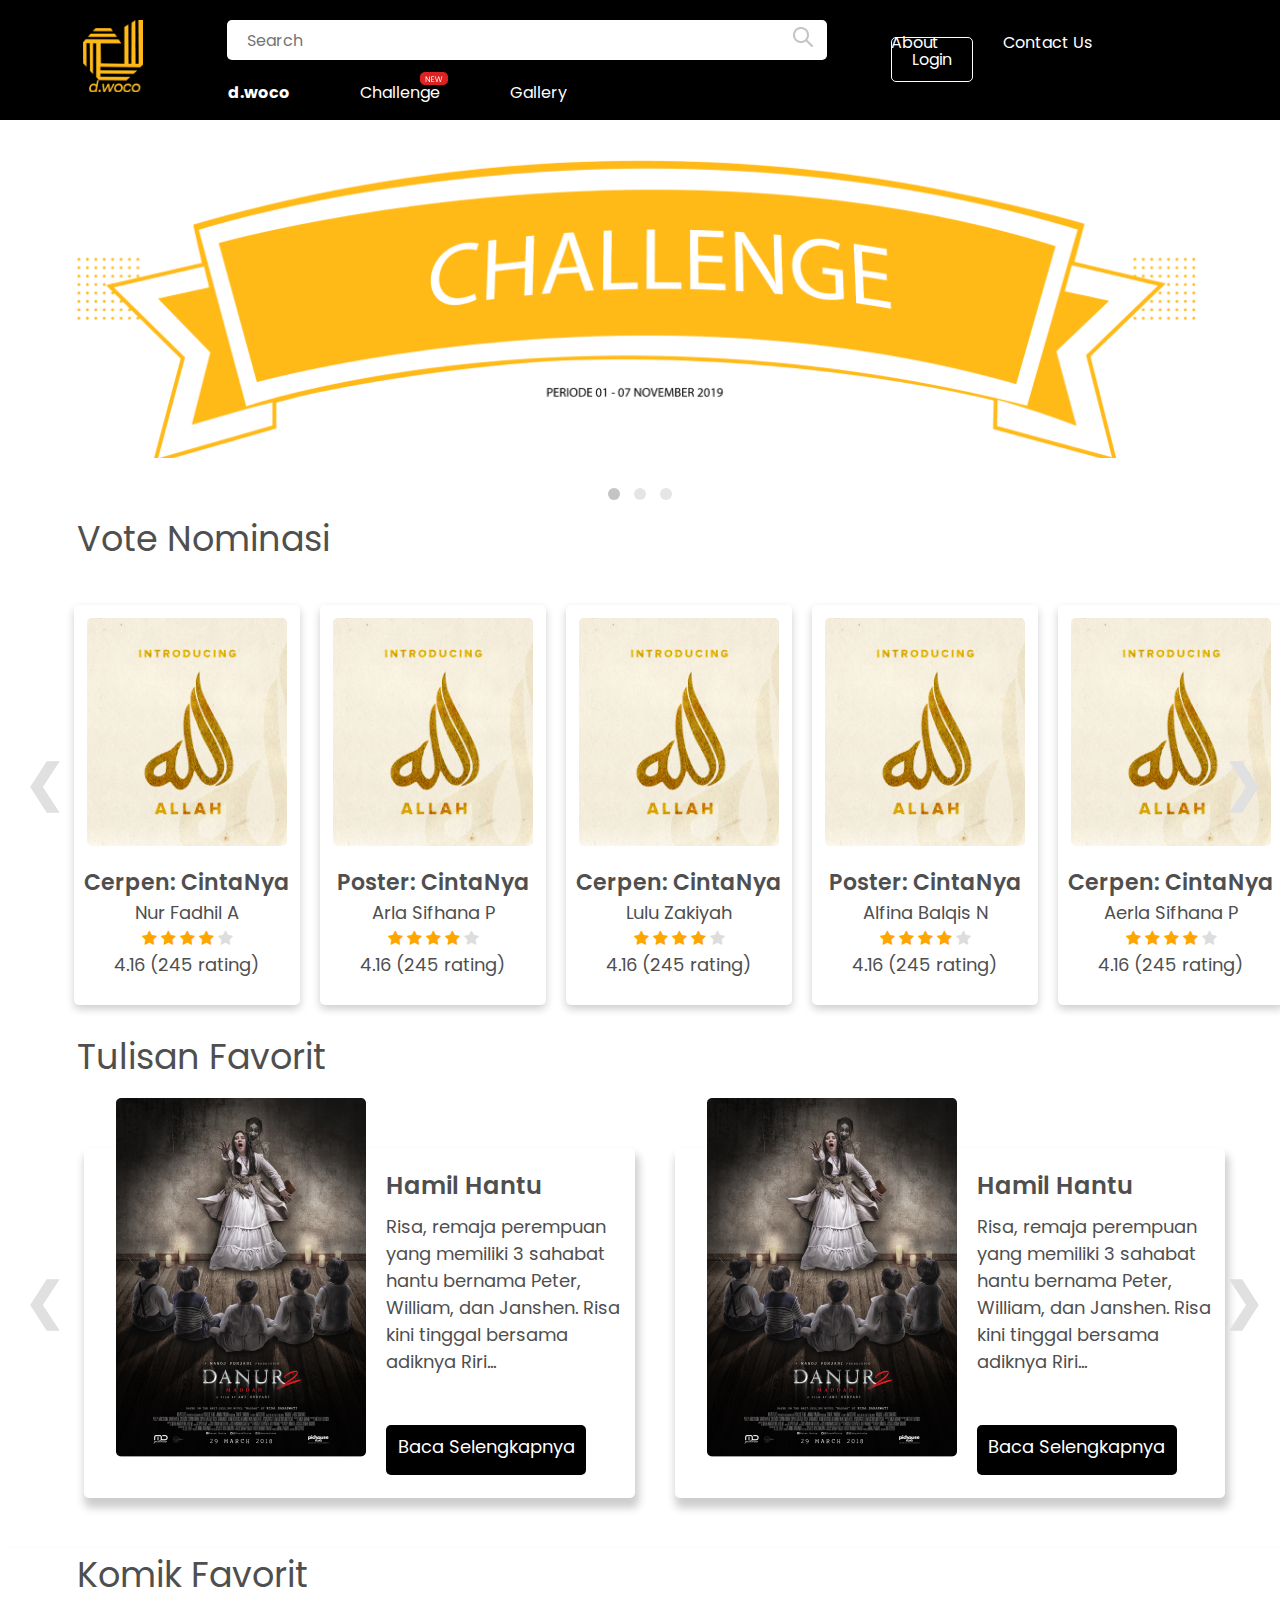
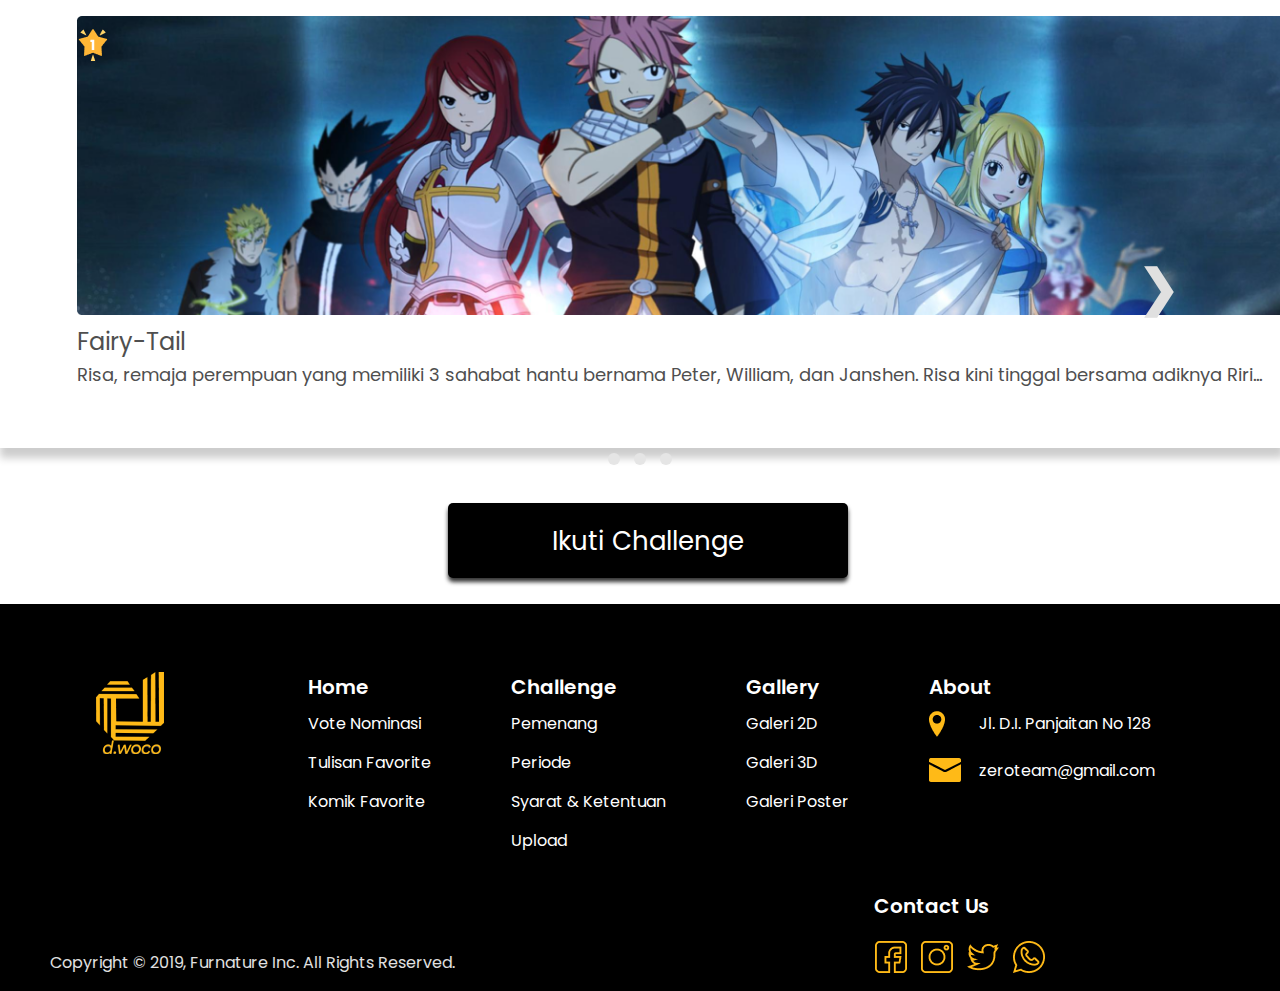
<file: index.html>
<!DOCTYPE html>
<html lang="en">
<head>
    <meta charset="UTF-8">
    <meta name="viewport" content="width=device-width, initial-scale=1.0">
    <meta http-equiv="X-UA-Compatible" content="ie=edge">
    <title>d.woco</title>
    <link rel="shortcut icon" href="assets/img/logo.png" type="image/x-icon">
    <link rel="stylesheet" href="https://cdnjs.cloudflare.com/ajax/libs/font-awesome/4.7.0/css/font-awesome.min.css">
    <link rel="stylesheet" href="assets/style.css">
</head>
<body>
    <nav>
        <ul>
            <li>
                <div class="logo">
                    <a href="index.html"><img src="assets/img/logo.png"></a>
                </div>
            </li>
            <li>
                <div class="search-content">
                    <input type="text" class="search" placeholder="Search" class="search">
                    <div class="image">
                        <img src="assets/img/search.png" alt="">
                    </div>
                </div>
            </li>
            <li><div class="about"><a href="tentang.html" class="about">About</a></div></li>
            <li><div class="about"><a href="#" class="about">Contact Us</a></div></li>
            <li>
                <div class="login"><a href="loginforum.html" class="border">Login</a></div>
            </li>
        </ul>
    </nav>

    <nav class="tengah">
      <ul class="menu">
        <li><a href="index.html" class="active">d.woco</a>
        <ul class="sub-menu">
            <li><a href="bacaan.html">Bacaan</a></li>
            <li><a href="#">Ezelbruggece</a>
            <ul class="multi-sub">
                <li><a href="#">Matematika</a></li>
                <li><a href="#">Kimia</a></li>
                <li><a href="#">Fisika</a></li>
                <li><a href="#">Biologi</a></li>
                <li><a href="#">IPS</a></li>
                <li><a href="#">Bahasa Inggris</a></li>
                <li><a href="#">Lainnya</a></li>
            </ul>
            </li>
            <li><a href="#">Menulis</a>
            <ul class="multi-sub">
                <li><a href="menulis bacaan.html">Bacaan</a></li>
                <li><a href="menulis komik.html">Komik</a></li>
            </ul>
            </li>
            <li><a href="komik.html">Komik</a></li>
        </ul>
        </li>

        <li><a href="#">Challenge</a>
        <img src="assets/img/new.png" alt="" class="new">
        <ul class="sub-menu">
            <li><a href="nominasi.html">Vote</a></li>
            <li><a href="syarat.html">Syarat & Ketentuan</a></li>
            <li><a href="upload.html">Upload</a></li>
            <li><a href="#">Pengumuman</a></li>
        </ul>
        </li>

        <li><a href="#">Gallery</a>
        <ul class="sub-menu">
            <li><a href="galeri 2D.html">Galeri 2D</a></li>
            <li><a href="galeri 3D.html">Galeri 3D</a></li>
            <li><a href="galeri poster.html">Galeri Poster</a></li>
        </ul>
        </li>
      </ul>
    </nav>

    <div class="slideshow-container">
    <div class="mySlides fade">
        <img src="assets/img/slider-1.png" style="width:100%">
      </div>
            
    <div class="mySlides fade">
        <img src="assets/img/slider-1.png" style="width:100%">
    </div>
    
    <div class="mySlides fade">
      <img src="assets/img/slider-1.png" style="width:100%">
    </div>
        
      <a class="prev" onclick="plusSlides(-1)">&#10094;</a>
      <a class="next" onclick="plusSlides(1)">&#10095;</a>
  </div>
    <br>
            
  <div style="text-align:center">
    <span class="dot" onclick="currentSlide(1)"></span> 
    <span class="dot" onclick="currentSlide(2)"></span> 
    <span class="dot" onclick="currentSlide(3)"></span> 
  </div>

    <div class="center">
        <h2>Vote Nominasi</h2>
    </div>

    <div class="best-seller">
        <div class="card">
            <img src="assets/img/contoh.png">
            <h1>Cerpen: CintaNya</h1>
            <p class="price">Nur Fadhil A</p>
            <div class="star">
                <span class="fa fa-star checked"></span>
                <span class="fa fa-star checked"></span>
                <span class="fa fa-star checked"></span>
                <span class="fa fa-star checked"></span>
                <span class="fa fa-star"></span>
            </div>
            <p>4.16 (245 rating)</p>
         </div>

         <div class="card">
            <img src="assets/img/contoh.png">
            <h1>Poster: CintaNya</h1>
            <p class="price">Arla Sifhana P</p>
            <div class="star">
                <span class="fa fa-star checked"></span>
                <span class="fa fa-star checked"></span>
                <span class="fa fa-star checked"></span>
                <span class="fa fa-star checked"></span>
                <span class="fa fa-star"></span>
            </div>
            <p>4.16 (245 rating)</p>
         </div>

         <div class="card">
            <img src="assets/img/contoh.png">
            <h1>Cerpen: CintaNya</h1>
            <p class="price">Lulu Zakiyah</p>
            <div class="star">
                <span class="fa fa-star checked"></span>
                <span class="fa fa-star checked"></span>
                <span class="fa fa-star checked"></span>
                <span class="fa fa-star checked"></span>
                <span class="fa fa-star"></span>
            </div>
            <p>4.16 (245 rating)</p>
         </div>

         <div class="card">
            <img src="assets/img/contoh.png">
            <h1>Poster: CintaNya</h1>
            <p class="price">Alfina Balqis N</p>
            <div class="star">
                <span class="fa fa-star checked"></span>
                <span class="fa fa-star checked"></span>
                <span class="fa fa-star checked"></span>
                <span class="fa fa-star checked"></span>
                <span class="fa fa-star"></span>
            </div>
            <p>4.16 (245 rating)</p>
         </div>

         <div class="card">
            <img src="assets/img/contoh.png">
            <h1>Cerpen: CintaNya</h1>
            <p class="price">Aerla Sifhana P</p>
            <div class="star">
                <span class="fa fa-star checked"></span>
                <span class="fa fa-star checked"></span>
                <span class="fa fa-star checked"></span>
                <span class="fa fa-star checked"></span>
                <span class="fa fa-star"></span>
            </div>
            <p>4.16 (245 rating)</p>
            </div>

            <a class="belum" onclick="">&#10094;</a>
            <a class="lanjut" href="beranda.html#nominasi">&#10095;</a>
    </div>

    <div class="center">
        <h2>Tulisan Favorit</h2>
    </div>

    <div class="tulisan">
        <div class="cards">
            <div><img src="assets/img/tulisan.png" alt=""></div>
            <div class="hantu">
                <h1>Hamil Hantu</h1>
                <p>Risa, remaja perempuan yang memiliki 3 sahabat hantu bernama Peter, William, dan Janshen. 
                    Risa kini tinggal bersama adiknya Riri...</p>
                <div class="button"><p>Baca Selengkapnya</p></div>
            </div>
        </div>

        <div class="cards">
            <div><img src="assets/img/tulisan.png" alt=""></div>
            <div class="hantu">
                <h1>Hamil Hantu</h1>
                <p>Risa, remaja perempuan yang memiliki 3 sahabat hantu bernama Peter, William, dan Janshen. 
                    Risa kini tinggal bersama adiknya Riri...</p>
                <div class="button"><p>Baca Selengkapnya</p></div>
            </div>
        </div>

        <a class="belum" onclick="">&#10094;</a>
        <a class="lanjut" onclick="">&#10095;</a>
    </div>

    <div class="komik">
        <div class="center">
            <h2>Komik Favorit</h2>
        </div>
        <div class="fav">
            <div>
                <img src="assets/img/komik.png" alt="" class="foto">
                <img src="assets/img/star.png" alt="" class="star">
            </div>
            <div class="konten">
                <h2>Fairy-Tail</h2>
                <p>Risa, remaja perempuan yang memiliki 3 sahabat hantu bernama Peter, William, dan Janshen. Risa kini tinggal bersama adiknya Riri...</p>
            </div>

            <a class="lanjut2" href="komik.html">&#10095;</a>
        </div>
    </div>

    <div style="text-align:center">
        <span class="dot" onclick=""></span> 
        <span class="dot" onclick=""></span> 
        <span class="dot" onclick=""></span> 
    </div>

    <button><a href="syarat.html">Ikuti Challenge</a></button>
</body>
<footer>
        <div class="footer-box">
            <div class="footer-logo">
              <img src="assets/img/logo.png" alt="">
            </div>
    
            <div class="footer-content">
                <ul>
                    <li class="head">Home</li>
                    <li><a href="#">Vote Nominasi</a></li>
                    <li><a href="#">Tulisan Favorite</a></li>
                    <li><a href="#">Komik Favorite</a></li>
                </ul>
    
                <ul>
                    <li class="head">Challenge</li>
                    <li><a href="#">Pemenang</a></li>
                    <li><a href="#">Periode</a></li>
                    <li><a href="#">Syarat & Ketentuan</a></li>
                    <li><a href="#">Upload</a></li>
                </ul>
    
                <ul>
                    <li class="head">Gallery</li>
                    <li><a href="#">Galeri 2D</a></li>
                    <li><a href="#">Galeri 3D</a></li>
                    <li><a href="#">Galeri Poster</a></li>
                </ul>
            
                <ul>
                    <li class="head">About</li>
                    <li class="satu">
                        <div class="ya">
                            <img src="assets/img/location.png" alt="">
                        </div>
                        <div class="yaya">
                            <p>Jl. D.I. Panjaitan No 128</p>
                        </div>
                    </li>
                    <li class="satu">
                        <div class="ya"><img src="assets/img/email.png" alt=""></div>
                        <div class="yaya"><p>zeroteam@gmail.com</p></div>
                    </li>
                </ul>
              </div>
        </div>
</footer>

<section class="copyright">
        <div class="copy">
            Copyright &copy 2019, Furnature Inc. All Rights Reserved.
        </div>
        <div class="p">Contact Us</div>
        <div class="social-icon">
            <img src="assets/img/facebook.png" alt="">
            <img src="assets/img/instagram.png" alt="">
            <img src="assets/img/twitter.png" alt="">
            <img src="assets/img/whatsapp.png" alt="">
        </div>
</section>
<script src="form.js"></script>
<script>
        const signUpButton = document.getElementById("signUp");
        const signInButton = document.getElementById("signIn");
        const container = document.getElementById("container");
       
       signUpButton.addEventListener('click', () => {
         container.classList.add("right-panel-active");
       });
       
       signInButton.addEventListener('click', () => {
         container.classList.remove("right-panel-active");
       });
       </script>
<script>
  var slideIndex = 1;
  showSlides(slideIndex);
        
  function plusSlides(n) {
    showSlides(slideIndex += n);
  }
        
  function currentSlide(n) {
    showSlides(slideIndex = n);
  }
        
  function showSlides(n) {
    var i;
    var slides = document.getElementsByClassName("mySlides");
    var dots = document.getElementsByClassName("dot");
    if (n > slides.length) {slideIndex = 1}    
    if (n < 1) {slideIndex = slides.length}
    for (i = 0; i < slides.length; i++) {
      slides[i].style.display = "none";  
    }
    for (i = 0; i < dots.length; i++) {
      dots[i].className = dots[i].className.replace(" active", "");
    }
    slides[slideIndex-1].style.display = "block";
    dots[slideIndex-1].className += " active";
  }
</script>
</html>
</file>
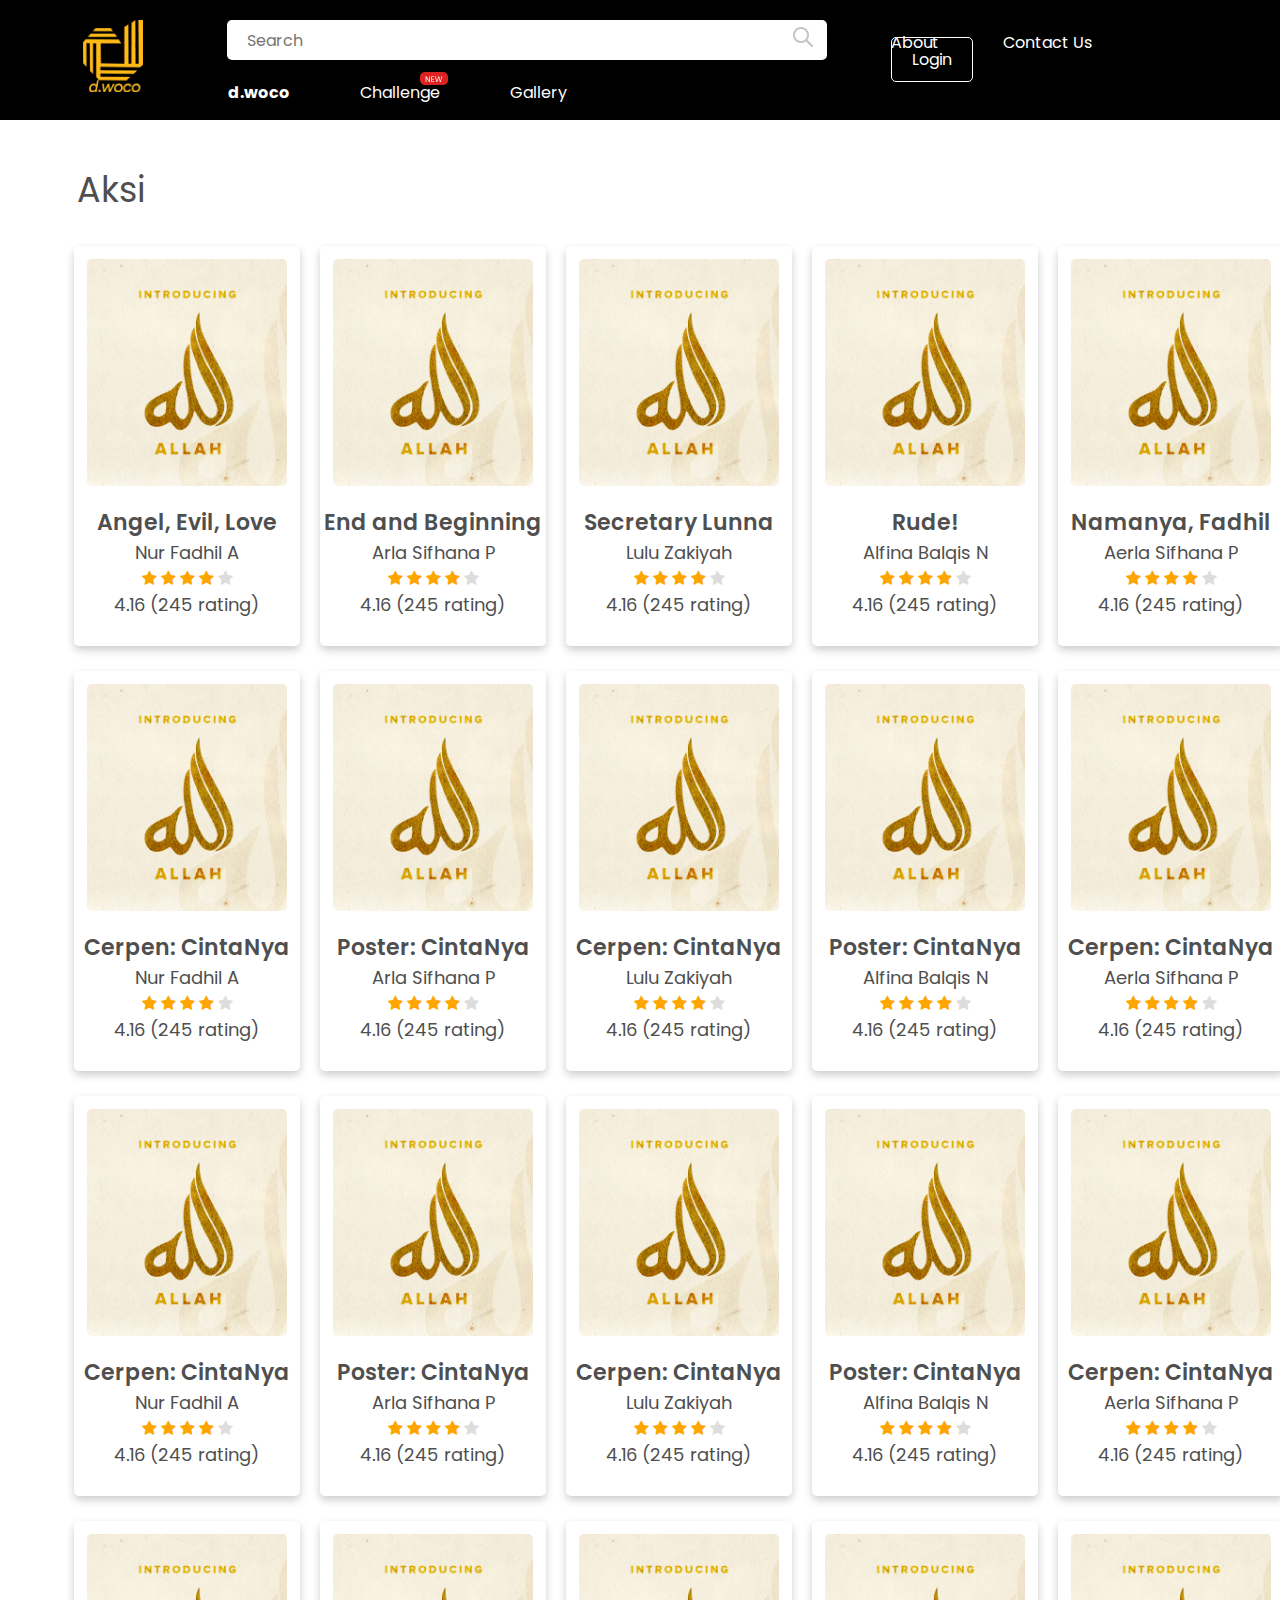
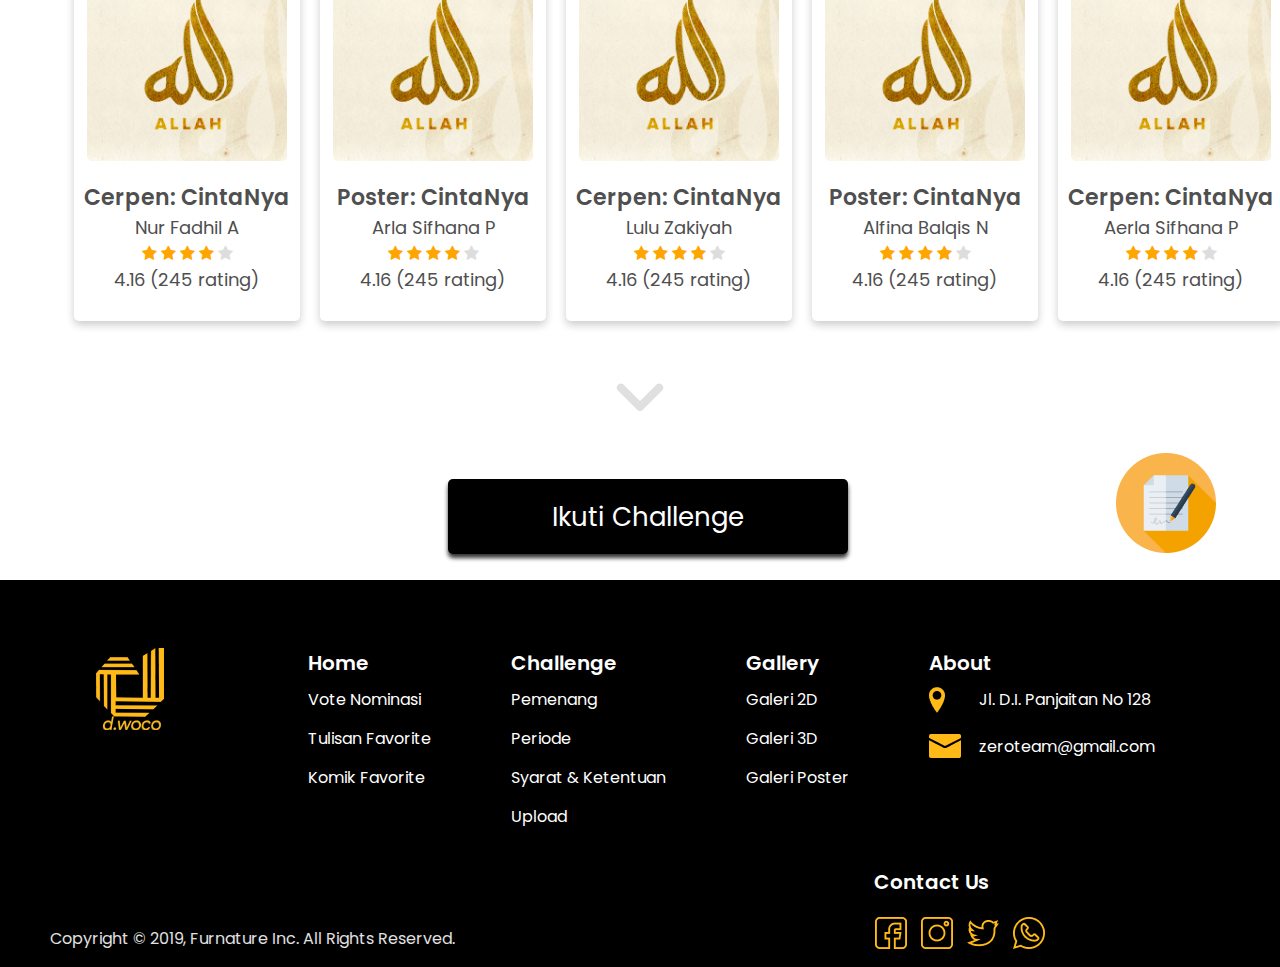
<file: aksi.html>
<!DOCTYPE html>
<html lang="en">
<head>
    <meta charset="UTF-8">
    <meta name="viewport" content="width=device-width, initial-scale=1.0">
    <meta http-equiv="X-UA-Compatible" content="ie=edge">
    <title>Aksi | d.woco</title>
    <link rel="shortcut icon" href="assets/img/logo.png" type="image/x-icon">
    <link rel="stylesheet" href="https://cdnjs.cloudflare.com/ajax/libs/font-awesome/4.7.0/css/font-awesome.min.css">
    <link rel="stylesheet" href="assets/drama.css">
</head>
<body>
    <nav>
        <ul>
            <li>
                <div class="logo">
                    <a href="index.html"><img src="assets/img/logo.png"></a>
                </div>
            </li>
            <li>
                <div class="search-content">
                    <input type="text" class="search" placeholder="Search" class="search">
                    <div class="image">
                        <img src="assets/img/search.png" alt="">
                    </div>
                </div>
            </li>
            <li><div class="about"><a href="#" class="about">About</a></div></li>
            <li><div class="about"><a href="tentang.html" class="about">Contact Us</a></div></li>
            <li>
                <div class="login"><a href="#" class="border">Login</a></div>
            </li>
        </ul>
    </nav>

    <nav class="tengah">
      <ul class="menu">
        <li><a href="index.html" class="active">d.woco</a>
        <ul class="sub-menu">
            <li><a href="bacaan.html">Bacaan</a></li>
            <li><a href="#">Ezelbruggece</a>
            <ul class="multi-sub">
                <li><a href="#">Matematika</a></li>
                <li><a href="#">Kimia</a></li>
            </ul>
            </li>
            <li><a href="#">Menulis</a>
            <ul class="multi-sub">
                <li><a href="#">Bacaan</a></li>
                <li><a href="#">Komik</a></li>
            </ul>
            </li>
            <li><a href="#">Komik</a></li>
        </ul>
        </li>

        <li><a href="#">Challenge</a>
        <img src="assets/img/new.png" alt="" class="new">
        <ul class="sub-menu">
            <li><a href="nominasi.html">Vote</a></li>
            <li><a href="syarat.html">Syarat & Ketentuan</a></li>
            <li><a href="upload.html">Upload</a></li>
            <li><a href="#">Pengumuman</a></li>
        </ul>
        </li>

        <li><a href="#">Gallery</a>
        <ul class="sub-menu">
            <li><a href="galeri 2D.html">Galeri 2D</a></li>
            <li><a href="galeri 3D.html">Galeri 3D</a></li>
            <li><a href="galeri poster.html">Galeri Poster</a></li>
        </ul>
        </li>
      </ul>
    </nav>

    <div class="center">
        <h2>Aksi</h2>
    </div>

    <div class="best-seller">
        <div class="card">
            <img src="assets/img/contoh.png">
            <h1>Angel, Evil, Love</h1>
            <p class="price">Nur Fadhil A</p>
            <div class="star">
                <span class="fa fa-star checked"></span>
                <span class="fa fa-star checked"></span>
                <span class="fa fa-star checked"></span>
                <span class="fa fa-star checked"></span>
                <span class="fa fa-star"></span>
            </div>
            <p>4.16 (245 rating)</p>
         </div>

         <div class="card">
            <img src="assets/img/contoh.png">
            <h1>End and Beginning</h1>
            <p class="price">Arla Sifhana P</p>
            <div class="star">
                <span class="fa fa-star checked"></span>
                <span class="fa fa-star checked"></span>
                <span class="fa fa-star checked"></span>
                <span class="fa fa-star checked"></span>
                <span class="fa fa-star"></span>
            </div>
            <p>4.16 (245 rating)</p>
         </div>

         <div class="card">
            <img src="assets/img/contoh.png">
            <h1>Secretary Lunna</h1>
            <p class="price">Lulu Zakiyah</p>
            <div class="star">
                <span class="fa fa-star checked"></span>
                <span class="fa fa-star checked"></span>
                <span class="fa fa-star checked"></span>
                <span class="fa fa-star checked"></span>
                <span class="fa fa-star"></span>
            </div>
            <p>4.16 (245 rating)</p>
         </div>

         <div class="card">
            <img src="assets/img/contoh.png">
            <h1>Rude!</h1>
            <p class="price">Alfina Balqis N</p>
            <div class="star">
                <span class="fa fa-star checked"></span>
                <span class="fa fa-star checked"></span>
                <span class="fa fa-star checked"></span>
                <span class="fa fa-star checked"></span>
                <span class="fa fa-star"></span>
            </div>
            <p>4.16 (245 rating)</p>
         </div>

         <div class="card">
            <img src="assets/img/contoh.png">
            <h1>Namanya, Fadhil</h1>
            <p class="price">Aerla Sifhana P</p>
            <div class="star">
                <span class="fa fa-star checked"></span>
                <span class="fa fa-star checked"></span>
                <span class="fa fa-star checked"></span>
                <span class="fa fa-star checked"></span>
                <span class="fa fa-star"></span>
            </div>
            <p>4.16 (245 rating)</p>
            </div>
    </div>
    <div class="best-seller">
        <div class="card">
            <img src="assets/img/contoh.png">
            <h1>Cerpen: CintaNya</h1>
            <p class="price">Nur Fadhil A</p>
            <div class="star">
                <span class="fa fa-star checked"></span>
                <span class="fa fa-star checked"></span>
                <span class="fa fa-star checked"></span>
                <span class="fa fa-star checked"></span>
                <span class="fa fa-star"></span>
            </div>
            <p>4.16 (245 rating)</p>
         </div>

         <div class="card">
            <img src="assets/img/contoh.png">
            <h1>Poster: CintaNya</h1>
            <p class="price">Arla Sifhana P</p>
            <div class="star">
                <span class="fa fa-star checked"></span>
                <span class="fa fa-star checked"></span>
                <span class="fa fa-star checked"></span>
                <span class="fa fa-star checked"></span>
                <span class="fa fa-star"></span>
            </div>
            <p>4.16 (245 rating)</p>
         </div>

         <div class="card">
            <img src="assets/img/contoh.png">
            <h1>Cerpen: CintaNya</h1>
            <p class="price">Lulu Zakiyah</p>
            <div class="star">
                <span class="fa fa-star checked"></span>
                <span class="fa fa-star checked"></span>
                <span class="fa fa-star checked"></span>
                <span class="fa fa-star checked"></span>
                <span class="fa fa-star"></span>
            </div>
            <p>4.16 (245 rating)</p>
         </div>

         <div class="card">
            <img src="assets/img/contoh.png">
            <h1>Poster: CintaNya</h1>
            <p class="price">Alfina Balqis N</p>
            <div class="star">
                <span class="fa fa-star checked"></span>
                <span class="fa fa-star checked"></span>
                <span class="fa fa-star checked"></span>
                <span class="fa fa-star checked"></span>
                <span class="fa fa-star"></span>
            </div>
            <p>4.16 (245 rating)</p>
         </div>

         <div class="card">
            <img src="assets/img/contoh.png">
            <h1>Cerpen: CintaNya</h1>
            <p class="price">Aerla Sifhana P</p>
            <div class="star">
                <span class="fa fa-star checked"></span>
                <span class="fa fa-star checked"></span>
                <span class="fa fa-star checked"></span>
                <span class="fa fa-star checked"></span>
                <span class="fa fa-star"></span>
            </div>
            <p>4.16 (245 rating)</p>
            </div>
    </div>

    <div class="best-seller">
        <div class="card">
            <img src="assets/img/contoh.png">
            <h1>Cerpen: CintaNya</h1>
            <p class="price">Nur Fadhil A</p>
            <div class="star">
                <span class="fa fa-star checked"></span>
                <span class="fa fa-star checked"></span>
                <span class="fa fa-star checked"></span>
                <span class="fa fa-star checked"></span>
                <span class="fa fa-star"></span>
            </div>
            <p>4.16 (245 rating)</p>
         </div>

         <div class="card">
            <img src="assets/img/contoh.png">
            <h1>Poster: CintaNya</h1>
            <p class="price">Arla Sifhana P</p>
            <div class="star">
                <span class="fa fa-star checked"></span>
                <span class="fa fa-star checked"></span>
                <span class="fa fa-star checked"></span>
                <span class="fa fa-star checked"></span>
                <span class="fa fa-star"></span>
            </div>
            <p>4.16 (245 rating)</p>
         </div>

         <div class="card">
            <img src="assets/img/contoh.png">
            <h1>Cerpen: CintaNya</h1>
            <p class="price">Lulu Zakiyah</p>
            <div class="star">
                <span class="fa fa-star checked"></span>
                <span class="fa fa-star checked"></span>
                <span class="fa fa-star checked"></span>
                <span class="fa fa-star checked"></span>
                <span class="fa fa-star"></span>
            </div>
            <p>4.16 (245 rating)</p>
         </div>

         <div class="card">
            <img src="assets/img/contoh.png">
            <h1>Poster: CintaNya</h1>
            <p class="price">Alfina Balqis N</p>
            <div class="star">
                <span class="fa fa-star checked"></span>
                <span class="fa fa-star checked"></span>
                <span class="fa fa-star checked"></span>
                <span class="fa fa-star checked"></span>
                <span class="fa fa-star"></span>
            </div>
            <p>4.16 (245 rating)</p>
         </div>

         <div class="card">
            <img src="assets/img/contoh.png">
            <h1>Cerpen: CintaNya</h1>
            <p class="price">Aerla Sifhana P</p>
            <div class="star">
                <span class="fa fa-star checked"></span>
                <span class="fa fa-star checked"></span>
                <span class="fa fa-star checked"></span>
                <span class="fa fa-star checked"></span>
                <span class="fa fa-star"></span>
            </div>
            <p>4.16 (245 rating)</p>
            </div>
    </div>

    <div class="best-seller">
        <div class="card">
            <img src="assets/img/contoh.png">
            <h1>Cerpen: CintaNya</h1>
            <p class="price">Nur Fadhil A</p>
            <div class="star">
                <span class="fa fa-star checked"></span>
                <span class="fa fa-star checked"></span>
                <span class="fa fa-star checked"></span>
                <span class="fa fa-star checked"></span>
                <span class="fa fa-star"></span>
            </div>
            <p>4.16 (245 rating)</p>
         </div>

         <div class="card">
            <img src="assets/img/contoh.png">
            <h1>Poster: CintaNya</h1>
            <p class="price">Arla Sifhana P</p>
            <div class="star">
                <span class="fa fa-star checked"></span>
                <span class="fa fa-star checked"></span>
                <span class="fa fa-star checked"></span>
                <span class="fa fa-star checked"></span>
                <span class="fa fa-star"></span>
            </div>
            <p>4.16 (245 rating)</p>
         </div>

         <div class="card">
            <img src="assets/img/contoh.png">
            <h1>Cerpen: CintaNya</h1>
            <p class="price">Lulu Zakiyah</p>
            <div class="star">
                <span class="fa fa-star checked"></span>
                <span class="fa fa-star checked"></span>
                <span class="fa fa-star checked"></span>
                <span class="fa fa-star checked"></span>
                <span class="fa fa-star"></span>
            </div>
            <p>4.16 (245 rating)</p>
         </div>

         <div class="card">
            <img src="assets/img/contoh.png">
            <h1>Poster: CintaNya</h1>
            <p class="price">Alfina Balqis N</p>
            <div class="star">
                <span class="fa fa-star checked"></span>
                <span class="fa fa-star checked"></span>
                <span class="fa fa-star checked"></span>
                <span class="fa fa-star checked"></span>
                <span class="fa fa-star"></span>
            </div>
            <p>4.16 (245 rating)</p>
         </div>

         <div class="card">
            <img src="assets/img/contoh.png">
            <h1>Cerpen: CintaNya</h1>
            <p class="price">Aerla Sifhana P</p>
            <div class="star">
                <span class="fa fa-star checked"></span>
                <span class="fa fa-star checked"></span>
                <span class="fa fa-star checked"></span>
                <span class="fa fa-star checked"></span>
                <span class="fa fa-star"></span>
            </div>
            <p>4.16 (245 rating)</p>
            </div>
    </div>
    <div class="bawah"><img src="assets/img/bawah.png" alt=""></div>
    <div class="contact"><img src="assets/img/contract.png" alt=""></div>
    <button><a href="syarat.html#syarat">Ikuti Challenge</a></button>
</body>
<footer>
        <div class="footer-box">
            <div class="footer-logo">
              <img src="assets/img/logo.png" alt="">
            </div>
    
            <div class="footer-content">
                <ul>
                    <li class="head">Home</li>
                    <li><a href="#">Vote Nominasi</a></li>
                    <li><a href="#">Tulisan Favorite</a></li>
                    <li><a href="#">Komik Favorite</a></li>
                </ul>
    
                <ul>
                    <li class="head">Challenge</li>
                    <li><a href="#">Pemenang</a></li>
                    <li><a href="#">Periode</a></li>
                    <li><a href="#">Syarat & Ketentuan</a></li>
                    <li><a href="#">Upload</a></li>
                </ul>
    
                <ul>
                    <li class="head">Gallery</li>
                    <li><a href="#">Galeri 2D</a></li>
                    <li><a href="#">Galeri 3D</a></li>
                    <li><a href="#">Galeri Poster</a></li>
                </ul>
            
                <ul>
                    <li class="head">About</li>
                    <li class="satu">
                        <div class="ya">
                            <img src="assets/img/location.png" alt="">
                        </div>
                        <div class="yaya">
                            <p>Jl. D.I. Panjaitan No 128</p>
                        </div>
                    </li>
                    <li class="satu">
                        <div class="ya"><img src="assets/img/email.png" alt=""></div>
                        <div class="yaya"><p>zeroteam@gmail.com</p></div>
                    </li>
                </ul>
              </div>
        </div>
</footer>

<section class="copyright">
        <div class="copy">
            Copyright &copy 2019, Furnature Inc. All Rights Reserved.
        </div>
        <div class="p">Contact Us</div>
        <div class="social-icon">
            <img src="assets/img/facebook.png" alt="">
            <img src="assets/img/instagram.png" alt="">
            <img src="assets/img/twitter.png" alt="">
            <img src="assets/img/whatsapp.png" alt="">
        </div>
</section>
</html>
</file>
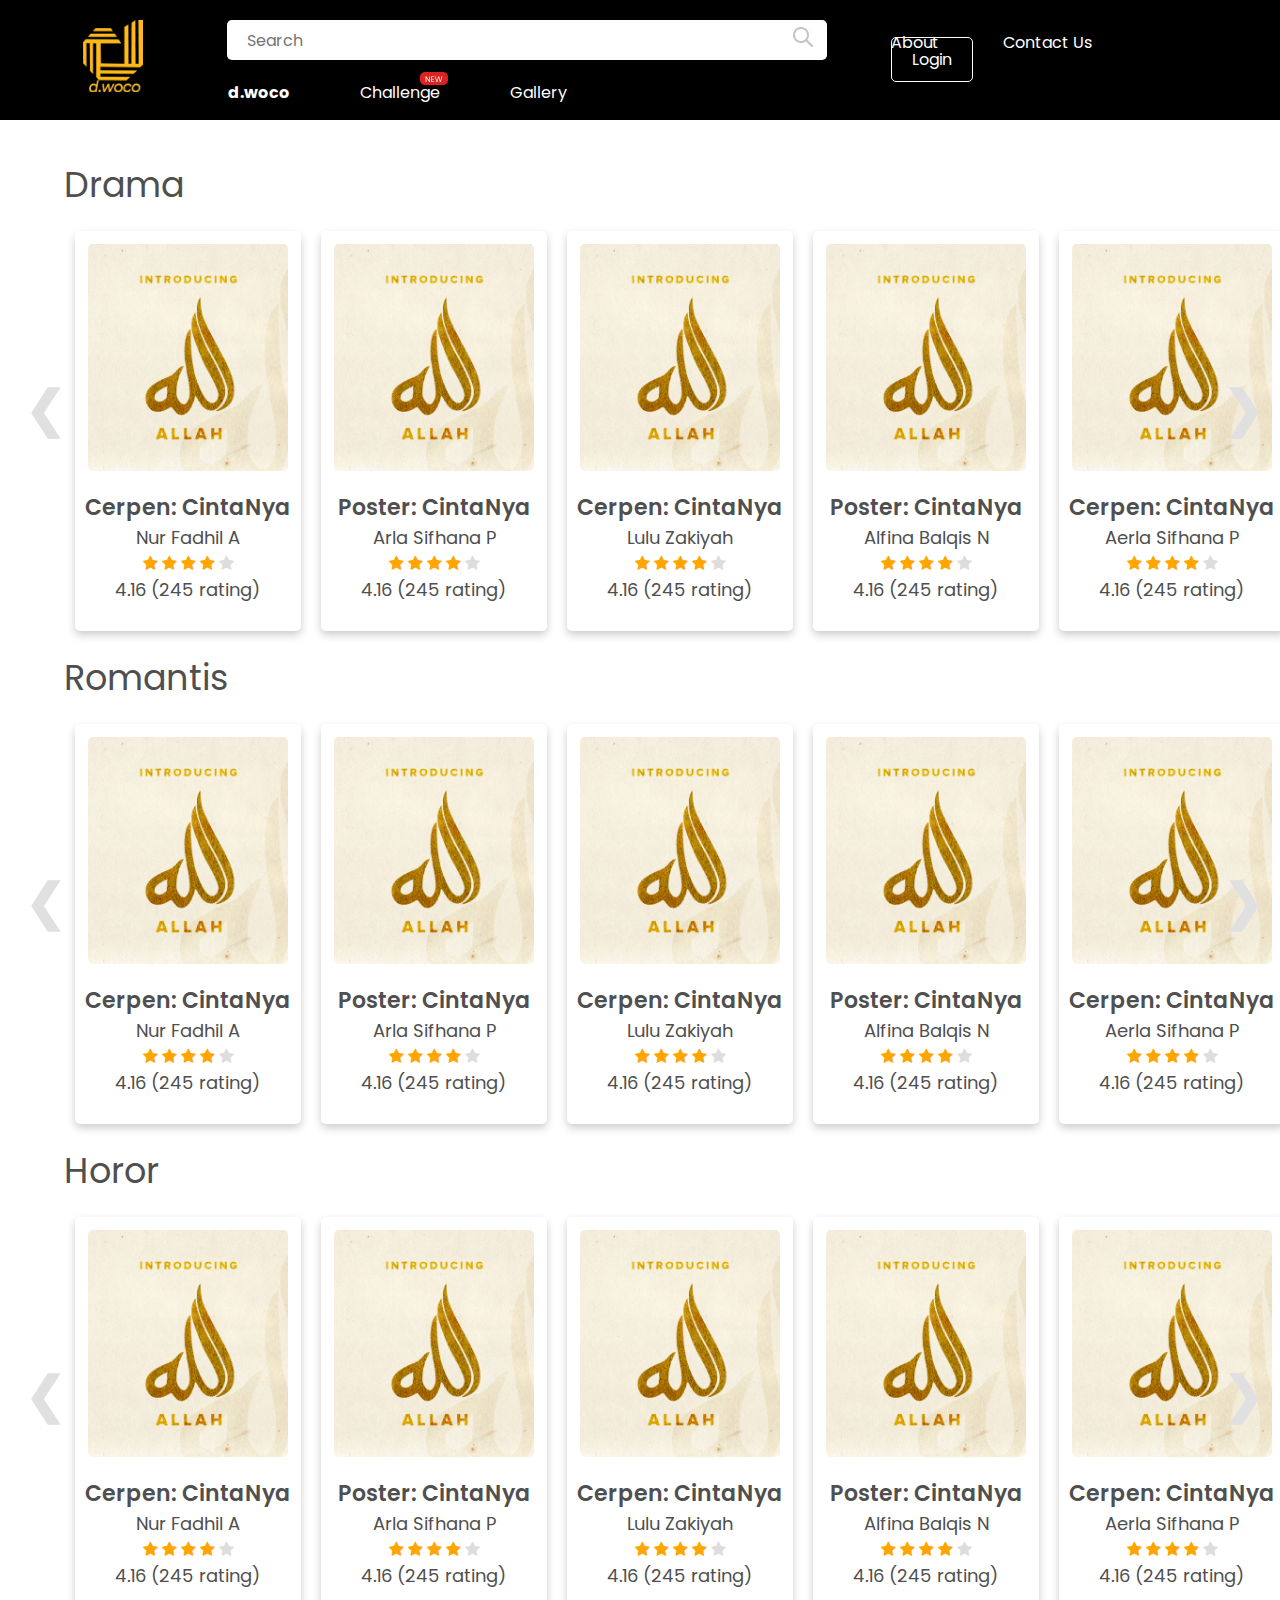
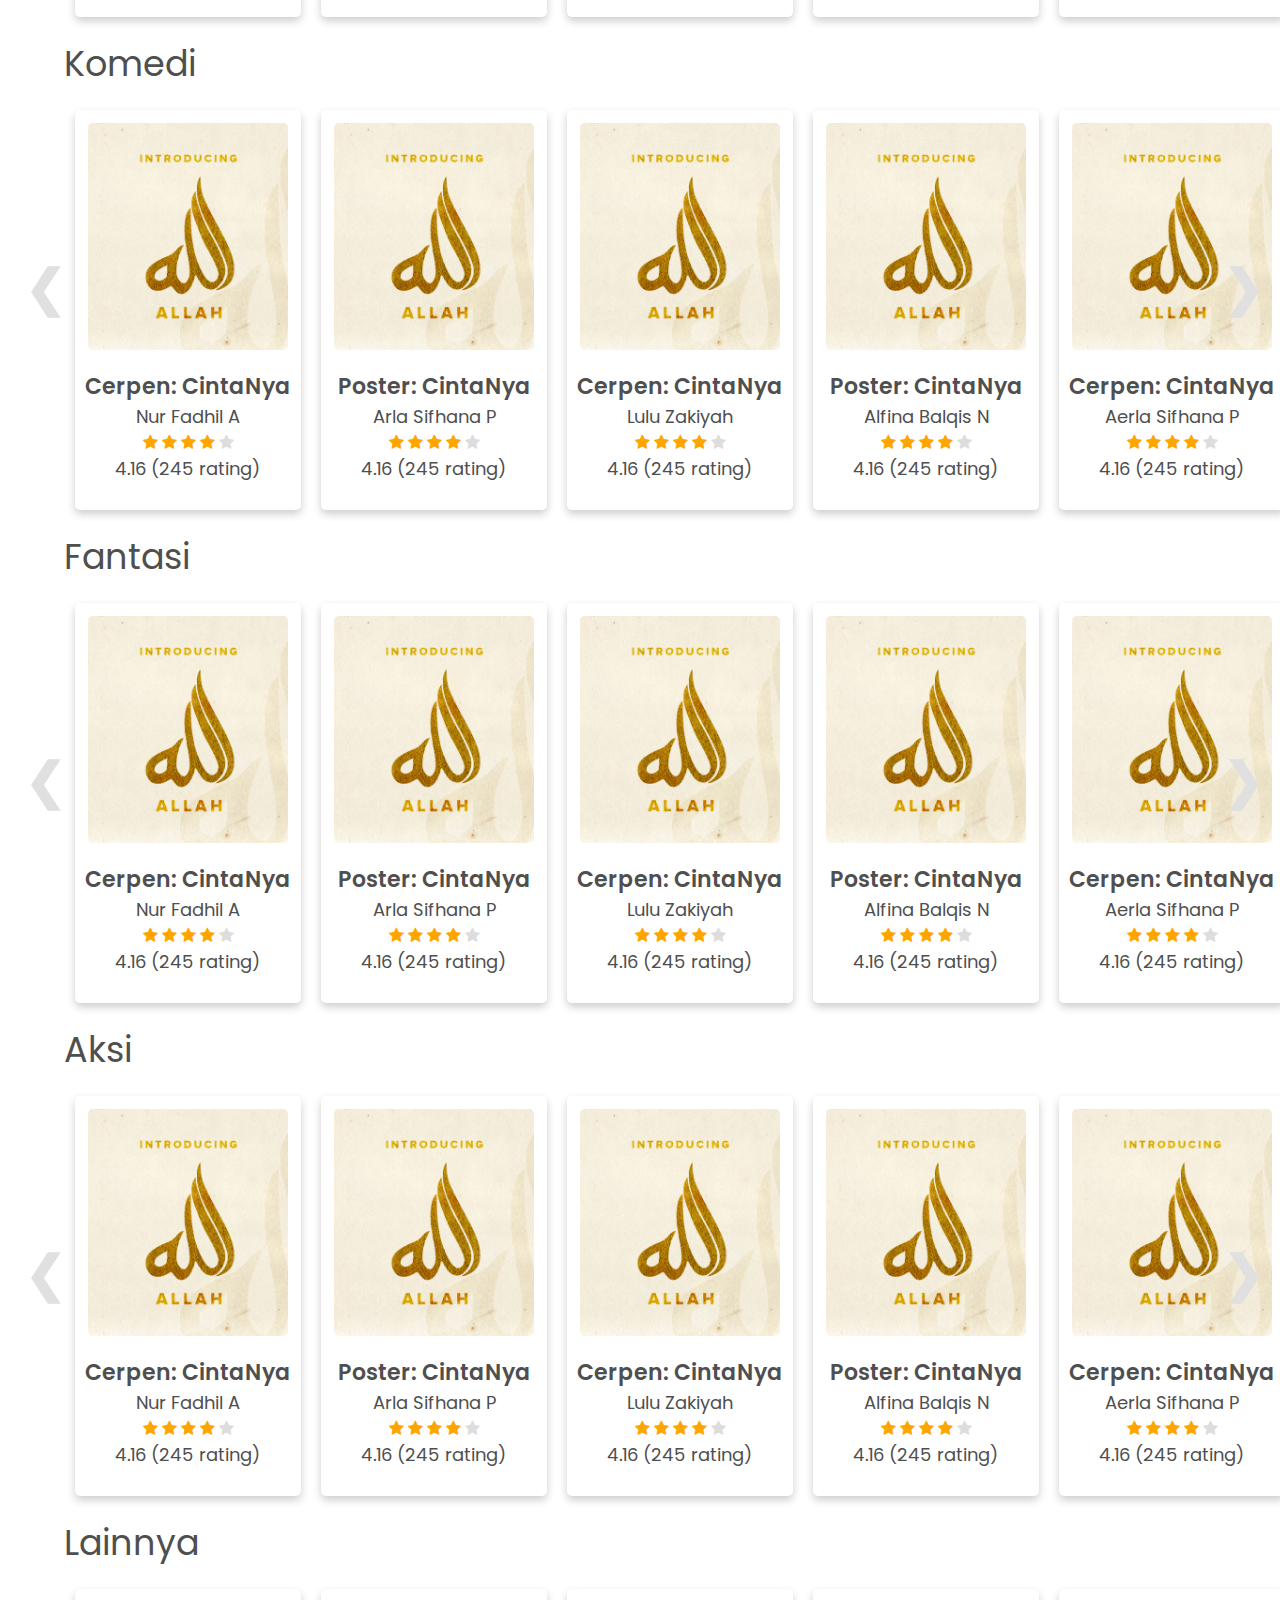
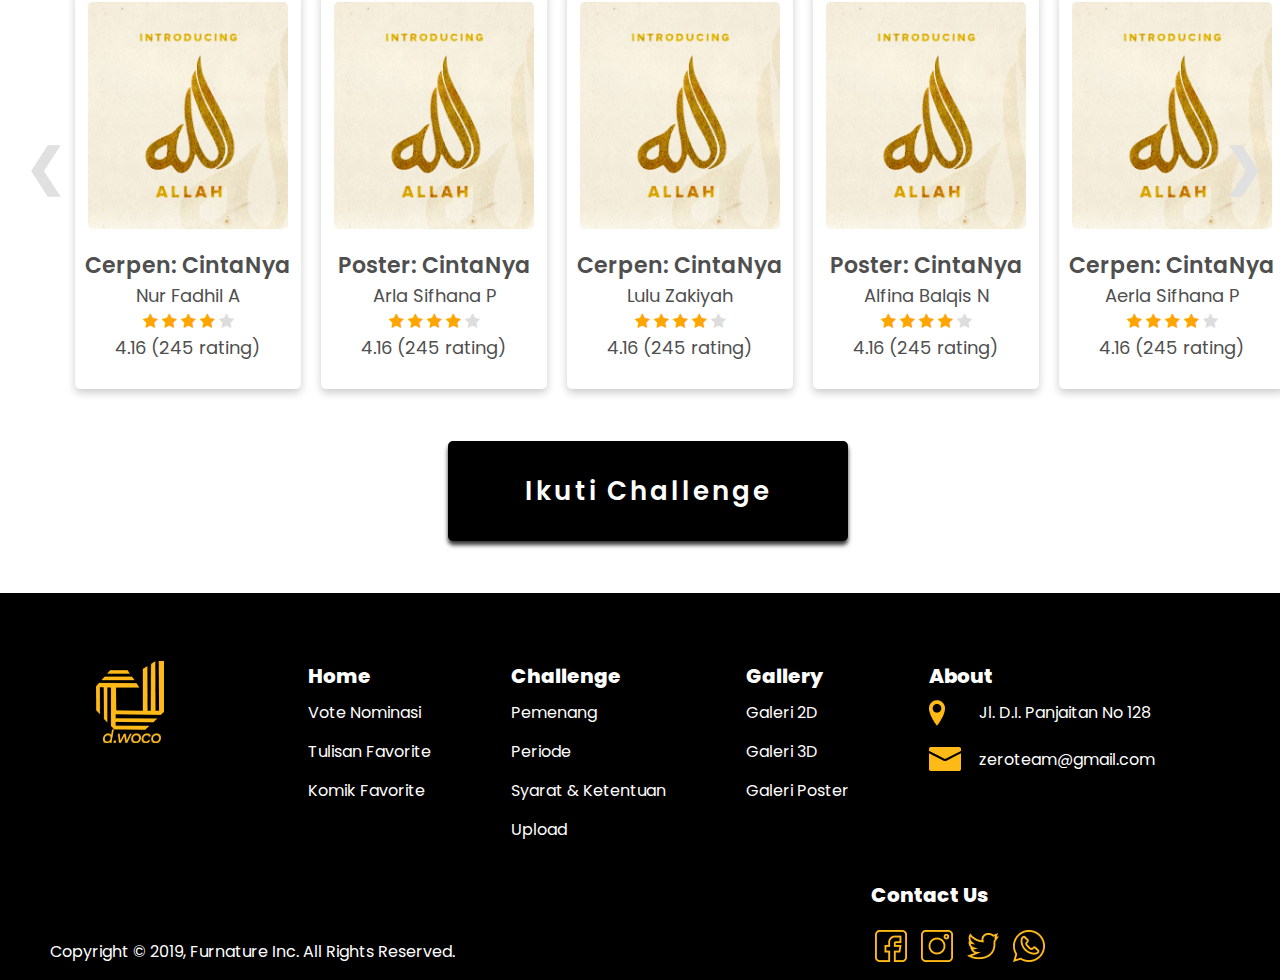
<file: bacaan.html>
<!DOCTYPE html>
<html lang="en">
<head>
    <meta charset="UTF-8">
    <meta name="viewport" content="width=device-width, initial-scale=1.0">
    <meta http-equiv="X-UA-Compatible" content="ie=edge">
    <title>Bacaan | d.woco</title>
    <link rel="stylesheet" href="assets/bacaan.css">
    <link rel="stylesheet" href="https://cdnjs.cloudflare.com/ajax/libs/font-awesome/4.7.0/css/font-awesome.min.css">
    <link rel="shortcut icon" href="assets/img/logo.png" type="image/x-icon">
</head>
<body>
    <nav>
        <ul>
            <li>
                <div class="logo">
                    <a href="index.html"><img src="assets/img/logo.png"></a>
                </div>
            </li>
            <li>
                <div class="search-content">
                    <input type="text" class="search" placeholder="Search" class="search">
                    <div class="image">
                        <img src="assets/img/search.png" alt="">
                    </div>
                </div>
            </li>
            <li><div class="about"><a href="tentang.html" class="about">About</a></div></li>
            <li><div class="about"><a href="#" class="about">Contact Us</a></div></li>
            <li>
                <div class="login"><a href="#" class="border">Login</a></div>
            </li>
        </ul>
</nav>

    <nav class="tengah">
      <ul class="menu">
        <li><a href="index.html" class="active">d.woco</a>
        <ul class="sub-menu">
            <li><a href="bacaan.html">Bacaan</a></li>
            <li><a href="#">Ezelbruggece</a>
            <ul class="multi-sub">
                <li><a href="#">Matematika</a></li>
                <li><a href="#">Kimia</a></li>
            </ul>
            </li>
            <li><a href="#">Menulis</a>
            <ul class="multi-sub">
                <li><a href="#">Bacaan</a></li>
                <li><a href="#">Komik</a></li>
            </ul>
            </li>
            <li><a href="komik.html">Komik</a></li>
        </ul>
        </li>

        <li><a href="#">Challenge</a>
        <img src="assets/img/new.png" alt="" class="new">
        <ul class="sub-menu">
            <li><a href="nominasi.html">Vote</a></li>
            <li><a href="syarat.html">Syarat & Ketentuan</a></li>
            <li><a href="upload.html">Upload</a></li>
            <li><a href="#">Pengumuman</a></li>
        </ul>
        </li>

        <li><a href="#">Gallery</a>
        <ul class="sub-menu">
            <li><a href="galeri 2D.html">Galeri 2D</a></li>
            <li><a href="galeri 3D.html">Galeri 3D</a></li>
            <li><a href="galeri poster.html">Galeri Poster</a></li>
        </ul>
        </li>
      </ul>
    </nav>

    <div class="center1">
        <h2>Drama</h2>
    </div>

    <div class="best-seller">
        <div class="card">
            <img src="assets/img/contoh.png">
            <h1>Cerpen: CintaNya</h1>
            <p class="price">Nur Fadhil A</p>
            <div class="star">
                <span class="fa fa-star checked"></span>
                <span class="fa fa-star checked"></span>
                <span class="fa fa-star checked"></span>
                <span class="fa fa-star checked"></span>
                <span class="fa fa-star"></span>
            </div>
            <p>4.16 (245 rating)</p>
         </div>

         <div class="card">
            <img src="assets/img/contoh.png">
            <h1>Poster: CintaNya</h1>
            <p class="price">Arla Sifhana P</p>
            <div class="star">
                <span class="fa fa-star checked"></span>
                <span class="fa fa-star checked"></span>
                <span class="fa fa-star checked"></span>
                <span class="fa fa-star checked"></span>
                <span class="fa fa-star"></span>
            </div>
            <p>4.16 (245 rating)</p>
         </div>

         <div class="card">
            <img src="assets/img/contoh.png">
            <h1>Cerpen: CintaNya</h1>
            <p class="price">Lulu Zakiyah</p>
            <div class="star">
                <span class="fa fa-star checked"></span>
                <span class="fa fa-star checked"></span>
                <span class="fa fa-star checked"></span>
                <span class="fa fa-star checked"></span>
                <span class="fa fa-star"></span>
            </div>
            <p>4.16 (245 rating)</p>
         </div>

         <div class="card">
            <img src="assets/img/contoh.png">
            <h1>Poster: CintaNya</h1>
            <p class="price">Alfina Balqis N</p>
            <div class="star">
                <span class="fa fa-star checked"></span>
                <span class="fa fa-star checked"></span>
                <span class="fa fa-star checked"></span>
                <span class="fa fa-star checked"></span>
                <span class="fa fa-star"></span>
            </div>
            <p>4.16 (245 rating)</p>
         </div>

         <div class="card">
            <img src="assets/img/contoh.png">
            <h1>Cerpen: CintaNya</h1>
            <p class="price">Aerla Sifhana P</p>
            <div class="star">
                <span class="fa fa-star checked"></span>
                <span class="fa fa-star checked"></span>
                <span class="fa fa-star checked"></span>
                <span class="fa fa-star checked"></span>
                <span class="fa fa-star"></span>
            </div>
            <p>4.16 (245 rating)</p>
            </div>

            <a class="belum" href="#">&#10094;</a>
            <a class="lanjut" href="drama.html">&#10095;</a>
    </div>
    <div class="center">
        <h2>Romantis</h2>
    </div>

    <div class="best-seller">
        <div class="card">
            <img src="assets/img/contoh.png">
            <h1>Cerpen: CintaNya</h1>
            <p class="price">Nur Fadhil A</p>
            <div class="star">
                <span class="fa fa-star checked"></span>
                <span class="fa fa-star checked"></span>
                <span class="fa fa-star checked"></span>
                <span class="fa fa-star checked"></span>
                <span class="fa fa-star"></span>
            </div>
            <p>4.16 (245 rating)</p>
         </div>

         <div class="card">
            <img src="assets/img/contoh.png">
            <h1>Poster: CintaNya</h1>
            <p class="price">Arla Sifhana P</p>
            <div class="star">
                <span class="fa fa-star checked"></span>
                <span class="fa fa-star checked"></span>
                <span class="fa fa-star checked"></span>
                <span class="fa fa-star checked"></span>
                <span class="fa fa-star"></span>
            </div>
            <p>4.16 (245 rating)</p>
         </div>

         <div class="card">
            <img src="assets/img/contoh.png">
            <h1>Cerpen: CintaNya</h1>
            <p class="price">Lulu Zakiyah</p>
            <div class="star">
                <span class="fa fa-star checked"></span>
                <span class="fa fa-star checked"></span>
                <span class="fa fa-star checked"></span>
                <span class="fa fa-star checked"></span>
                <span class="fa fa-star"></span>
            </div>
            <p>4.16 (245 rating)</p>
         </div>

         <div class="card">
            <img src="assets/img/contoh.png">
            <h1>Poster: CintaNya</h1>
            <p class="price">Alfina Balqis N</p>
            <div class="star">
                <span class="fa fa-star checked"></span>
                <span class="fa fa-star checked"></span>
                <span class="fa fa-star checked"></span>
                <span class="fa fa-star checked"></span>
                <span class="fa fa-star"></span>
            </div>
            <p>4.16 (245 rating)</p>
         </div>

         <div class="card">
            <img src="assets/img/contoh.png">
            <h1>Cerpen: CintaNya</h1>
            <p class="price">Aerla Sifhana P</p>
            <div class="star">
                <span class="fa fa-star checked"></span>
                <span class="fa fa-star checked"></span>
                <span class="fa fa-star checked"></span>
                <span class="fa fa-star checked"></span>
                <span class="fa fa-star"></span>
            </div>
            <p>4.16 (245 rating)</p>
            </div>

            <a class="belum" href="#">&#10094;</a>
            <a class="lanjut" href="romantis.html">&#10095;</a>
    </div>
    <div class="center">
        <h2>Horor</h2>
    </div>

    <div class="best-seller">
        <div class="card">
            <img src="assets/img/contoh.png">
            <h1>Cerpen: CintaNya</h1>
            <p class="price">Nur Fadhil A</p>
            <div class="star">
                <span class="fa fa-star checked"></span>
                <span class="fa fa-star checked"></span>
                <span class="fa fa-star checked"></span>
                <span class="fa fa-star checked"></span>
                <span class="fa fa-star"></span>
            </div>
            <p>4.16 (245 rating)</p>
         </div>

         <div class="card">
            <img src="assets/img/contoh.png">
            <h1>Poster: CintaNya</h1>
            <p class="price">Arla Sifhana P</p>
            <div class="star">
                <span class="fa fa-star checked"></span>
                <span class="fa fa-star checked"></span>
                <span class="fa fa-star checked"></span>
                <span class="fa fa-star checked"></span>
                <span class="fa fa-star"></span>
            </div>
            <p>4.16 (245 rating)</p>
         </div>

         <div class="card">
            <img src="assets/img/contoh.png">
            <h1>Cerpen: CintaNya</h1>
            <p class="price">Lulu Zakiyah</p>
            <div class="star">
                <span class="fa fa-star checked"></span>
                <span class="fa fa-star checked"></span>
                <span class="fa fa-star checked"></span>
                <span class="fa fa-star checked"></span>
                <span class="fa fa-star"></span>
            </div>
            <p>4.16 (245 rating)</p>
         </div>

         <div class="card">
            <img src="assets/img/contoh.png">
            <h1>Poster: CintaNya</h1>
            <p class="price">Alfina Balqis N</p>
            <div class="star">
                <span class="fa fa-star checked"></span>
                <span class="fa fa-star checked"></span>
                <span class="fa fa-star checked"></span>
                <span class="fa fa-star checked"></span>
                <span class="fa fa-star"></span>
            </div>
            <p>4.16 (245 rating)</p>
         </div>

         <div class="card">
            <img src="assets/img/contoh.png">
            <h1>Cerpen: CintaNya</h1>
            <p class="price">Aerla Sifhana P</p>
            <div class="star">
                <span class="fa fa-star checked"></span>
                <span class="fa fa-star checked"></span>
                <span class="fa fa-star checked"></span>
                <span class="fa fa-star checked"></span>
                <span class="fa fa-star"></span>
            </div>
            <p>4.16 (245 rating)</p>
            </div>

            <a class="belum" href="">&#10094;</a>
            <a class="lanjut" href="horor.html">&#10095;</a>
    </div>
    <div class="center">
        <h2>Komedi</h2>
    </div>

    <div class="best-seller">
        <div class="card">
            <img src="assets/img/contoh.png">
            <h1>Cerpen: CintaNya</h1>
            <p class="price">Nur Fadhil A</p>
            <div class="star">
                <span class="fa fa-star checked"></span>
                <span class="fa fa-star checked"></span>
                <span class="fa fa-star checked"></span>
                <span class="fa fa-star checked"></span>
                <span class="fa fa-star"></span>
            </div>
            <p>4.16 (245 rating)</p>
         </div>

         <div class="card">
            <img src="assets/img/contoh.png">
            <h1>Poster: CintaNya</h1>
            <p class="price">Arla Sifhana P</p>
            <div class="star">
                <span class="fa fa-star checked"></span>
                <span class="fa fa-star checked"></span>
                <span class="fa fa-star checked"></span>
                <span class="fa fa-star checked"></span>
                <span class="fa fa-star"></span>
            </div>
            <p>4.16 (245 rating)</p>
         </div>

         <div class="card">
            <img src="assets/img/contoh.png">
            <h1>Cerpen: CintaNya</h1>
            <p class="price">Lulu Zakiyah</p>
            <div class="star">
                <span class="fa fa-star checked"></span>
                <span class="fa fa-star checked"></span>
                <span class="fa fa-star checked"></span>
                <span class="fa fa-star checked"></span>
                <span class="fa fa-star"></span>
            </div>
            <p>4.16 (245 rating)</p>
         </div>

         <div class="card">
            <img src="assets/img/contoh.png">
            <h1>Poster: CintaNya</h1>
            <p class="price">Alfina Balqis N</p>
            <div class="star">
                <span class="fa fa-star checked"></span>
                <span class="fa fa-star checked"></span>
                <span class="fa fa-star checked"></span>
                <span class="fa fa-star checked"></span>
                <span class="fa fa-star"></span>
            </div>
            <p>4.16 (245 rating)</p>
         </div>

         <div class="card">
            <img src="assets/img/contoh.png">
            <h1>Cerpen: CintaNya</h1>
            <p class="price">Aerla Sifhana P</p>
            <div class="star">
                <span class="fa fa-star checked"></span>
                <span class="fa fa-star checked"></span>
                <span class="fa fa-star checked"></span>
                <span class="fa fa-star checked"></span>
                <span class="fa fa-star"></span>
            </div>
            <p>4.16 (245 rating)</p>
            </div>

            <a class="belum" href="#">&#10094;</a>
            <a class="lanjut" href="komedi">&#10095;</a>
    </div>
    <div class="center">
        <h2>Fantasi</h2>
    </div>

    <div class="best-seller">
        <div class="card">
            <img src="assets/img/contoh.png">
            <h1>Cerpen: CintaNya</h1>
            <p class="price">Nur Fadhil A</p>
            <div class="star">
                <span class="fa fa-star checked"></span>
                <span class="fa fa-star checked"></span>
                <span class="fa fa-star checked"></span>
                <span class="fa fa-star checked"></span>
                <span class="fa fa-star"></span>
            </div>
            <p>4.16 (245 rating)</p>
         </div>

         <div class="card">
            <img src="assets/img/contoh.png">
            <h1>Poster: CintaNya</h1>
            <p class="price">Arla Sifhana P</p>
            <div class="star">
                <span class="fa fa-star checked"></span>
                <span class="fa fa-star checked"></span>
                <span class="fa fa-star checked"></span>
                <span class="fa fa-star checked"></span>
                <span class="fa fa-star"></span>
            </div>
            <p>4.16 (245 rating)</p>
         </div>

         <div class="card">
            <img src="assets/img/contoh.png">
            <h1>Cerpen: CintaNya</h1>
            <p class="price">Lulu Zakiyah</p>
            <div class="star">
                <span class="fa fa-star checked"></span>
                <span class="fa fa-star checked"></span>
                <span class="fa fa-star checked"></span>
                <span class="fa fa-star checked"></span>
                <span class="fa fa-star"></span>
            </div>
            <p>4.16 (245 rating)</p>
         </div>

         <div class="card">
            <img src="assets/img/contoh.png">
            <h1>Poster: CintaNya</h1>
            <p class="price">Alfina Balqis N</p>
            <div class="star">
                <span class="fa fa-star checked"></span>
                <span class="fa fa-star checked"></span>
                <span class="fa fa-star checked"></span>
                <span class="fa fa-star checked"></span>
                <span class="fa fa-star"></span>
            </div>
            <p>4.16 (245 rating)</p>
         </div>

         <div class="card">
            <img src="assets/img/contoh.png">
            <h1>Cerpen: CintaNya</h1>
            <p class="price">Aerla Sifhana P</p>
            <div class="star">
                <span class="fa fa-star checked"></span>
                <span class="fa fa-star checked"></span>
                <span class="fa fa-star checked"></span>
                <span class="fa fa-star checked"></span>
                <span class="fa fa-star"></span>
            </div>
            <p>4.16 (245 rating)</p>
            </div>

            <a class="belum" href="#">&#10094;</a>
            <a class="lanjut" href="fantasi.html">&#10095;</a>
    </div>
    <div class="center">
        <h2>Aksi</h2>
    </div>

    <div class="best-seller">
        <div class="card">
            <img src="assets/img/contoh.png">
            <h1>Cerpen: CintaNya</h1>
            <p class="price">Nur Fadhil A</p>
            <div class="star">
                <span class="fa fa-star checked"></span>
                <span class="fa fa-star checked"></span>
                <span class="fa fa-star checked"></span>
                <span class="fa fa-star checked"></span>
                <span class="fa fa-star"></span>
            </div>
            <p>4.16 (245 rating)</p>
         </div>

         <div class="card">
            <img src="assets/img/contoh.png">
            <h1>Poster: CintaNya</h1>
            <p class="price">Arla Sifhana P</p>
            <div class="star">
                <span class="fa fa-star checked"></span>
                <span class="fa fa-star checked"></span>
                <span class="fa fa-star checked"></span>
                <span class="fa fa-star checked"></span>
                <span class="fa fa-star"></span>
            </div>
            <p>4.16 (245 rating)</p>
         </div>

         <div class="card">
            <img src="assets/img/contoh.png">
            <h1>Cerpen: CintaNya</h1>
            <p class="price">Lulu Zakiyah</p>
            <div class="star">
                <span class="fa fa-star checked"></span>
                <span class="fa fa-star checked"></span>
                <span class="fa fa-star checked"></span>
                <span class="fa fa-star checked"></span>
                <span class="fa fa-star"></span>
            </div>
            <p>4.16 (245 rating)</p>
         </div>

         <div class="card">
            <img src="assets/img/contoh.png">
            <h1>Poster: CintaNya</h1>
            <p class="price">Alfina Balqis N</p>
            <div class="star">
                <span class="fa fa-star checked"></span>
                <span class="fa fa-star checked"></span>
                <span class="fa fa-star checked"></span>
                <span class="fa fa-star checked"></span>
                <span class="fa fa-star"></span>
            </div>
            <p>4.16 (245 rating)</p>
         </div>

         <div class="card">
            <img src="assets/img/contoh.png">
            <h1>Cerpen: CintaNya</h1>
            <p class="price">Aerla Sifhana P</p>
            <div class="star">
                <span class="fa fa-star checked"></span>
                <span class="fa fa-star checked"></span>
                <span class="fa fa-star checked"></span>
                <span class="fa fa-star checked"></span>
                <span class="fa fa-star"></span>
            </div>
            <p>4.16 (245 rating)</p>
            </div>

            <a class="belum" href="#">&#10094;</a>
            <a class="lanjut" href="aksi.html">&#10095;</a>
    </div>
    <div class="center">
        <h2>Lainnya</h2>
    </div>

    <div class="best-seller">
        <div class="card">
            <img src="assets/img/contoh.png">
            <h1>Cerpen: CintaNya</h1>
            <p class="price">Nur Fadhil A</p>
            <div class="star">
                <span class="fa fa-star checked"></span>
                <span class="fa fa-star checked"></span>
                <span class="fa fa-star checked"></span>
                <span class="fa fa-star checked"></span>
                <span class="fa fa-star"></span>
            </div>
            <p>4.16 (245 rating)</p>
         </div>

         <div class="card">
            <img src="assets/img/contoh.png">
            <h1>Poster: CintaNya</h1>
            <p class="price">Arla Sifhana P</p>
            <div class="star">
                <span class="fa fa-star checked"></span>
                <span class="fa fa-star checked"></span>
                <span class="fa fa-star checked"></span>
                <span class="fa fa-star checked"></span>
                <span class="fa fa-star"></span>
            </div>
            <p>4.16 (245 rating)</p>
         </div>

         <div class="card">
            <img src="assets/img/contoh.png">
            <h1>Cerpen: CintaNya</h1>
            <p class="price">Lulu Zakiyah</p>
            <div class="star">
                <span class="fa fa-star checked"></span>
                <span class="fa fa-star checked"></span>
                <span class="fa fa-star checked"></span>
                <span class="fa fa-star checked"></span>
                <span class="fa fa-star"></span>
            </div>
            <p>4.16 (245 rating)</p>
         </div>

         <div class="card">
            <img src="assets/img/contoh.png">
            <h1>Poster: CintaNya</h1>
            <p class="price">Alfina Balqis N</p>
            <div class="star">
                <span class="fa fa-star checked"></span>
                <span class="fa fa-star checked"></span>
                <span class="fa fa-star checked"></span>
                <span class="fa fa-star checked"></span>
                <span class="fa fa-star"></span>
            </div>
            <p>4.16 (245 rating)</p>
         </div>

         <div class="card">
            <img src="assets/img/contoh.png">
            <h1>Cerpen: CintaNya</h1>
            <p class="price">Aerla Sifhana P</p>
            <div class="star">
                <span class="fa fa-star checked"></span>
                <span class="fa fa-star checked"></span>
                <span class="fa fa-star checked"></span>
                <span class="fa fa-star checked"></span>
                <span class="fa fa-star"></span>
            </div>
            <p>4.16 (245 rating)</p>
            </div>

            <a class="belum" href="#">&#10094;</a>
            <a class="lanjut" href="">&#10095;</a>
    </div>

    <button><a href="syarat.html#syarat">Ikuti Challenge</a></button>
</body>

<footer>
        <div class="footer-box">
            <div class="footer-logo">
              <img src="assets/img/logo.png" alt="">
            </div>
    
            <div class="footer-content">
                <ul>
                    <li class="head">Home</li>
                    <li><a href="#">Vote Nominasi</a></li>
                    <li><a href="#">Tulisan Favorite</a></li>
                    <li><a href="#">Komik Favorite</a></li>
                </ul>
    
                <ul>
                    <li class="head">Challenge</li>
                    <li><a href="#">Pemenang</a></li>
                    <li><a href="#">Periode</a></li>
                    <li><a href="#">Syarat & Ketentuan</a></li>
                    <li><a href="#">Upload</a></li>
                </ul>
    
                <ul>
                    <li class="head">Gallery</li>
                    <li><a href="#">Galeri 2D</a></li>
                    <li><a href="#">Galeri 3D</a></li>
                    <li><a href="#">Galeri Poster</a></li>
                </ul>
            
                <ul>
                    <li class="head">About</li>
                    <li class="satu">
                        <div class="ya">
                            <img src="assets/img/location.png" alt="">
                        </div>
                        <div class="yaya">
                            <p>Jl. D.I. Panjaitan No 128</p>
                        </div>
                    </li>
                    <li class="satu">
                        <div class="ya"><img src="assets/img/email.png" alt=""></div>
                        <div class="yaya"><p>zeroteam@gmail.com</p></div>
                    </li>
                </ul>
              </div>
        </div>
</footer>

<section class="copyright">
        <div class="copy">
            Copyright &copy 2019, Furnature Inc. All Rights Reserved.
        </div>
        <div class="p">Contact Us</div>
        <div class="social-icon">
            <img src="assets/img/facebook.png" alt="">
            <img src="assets/img/instagram.png" alt="">
            <img src="assets/img/twitter.png" alt="">
            <img src="assets/img/whatsapp.png" alt="">
        </div>
</section>
</html>
</file>
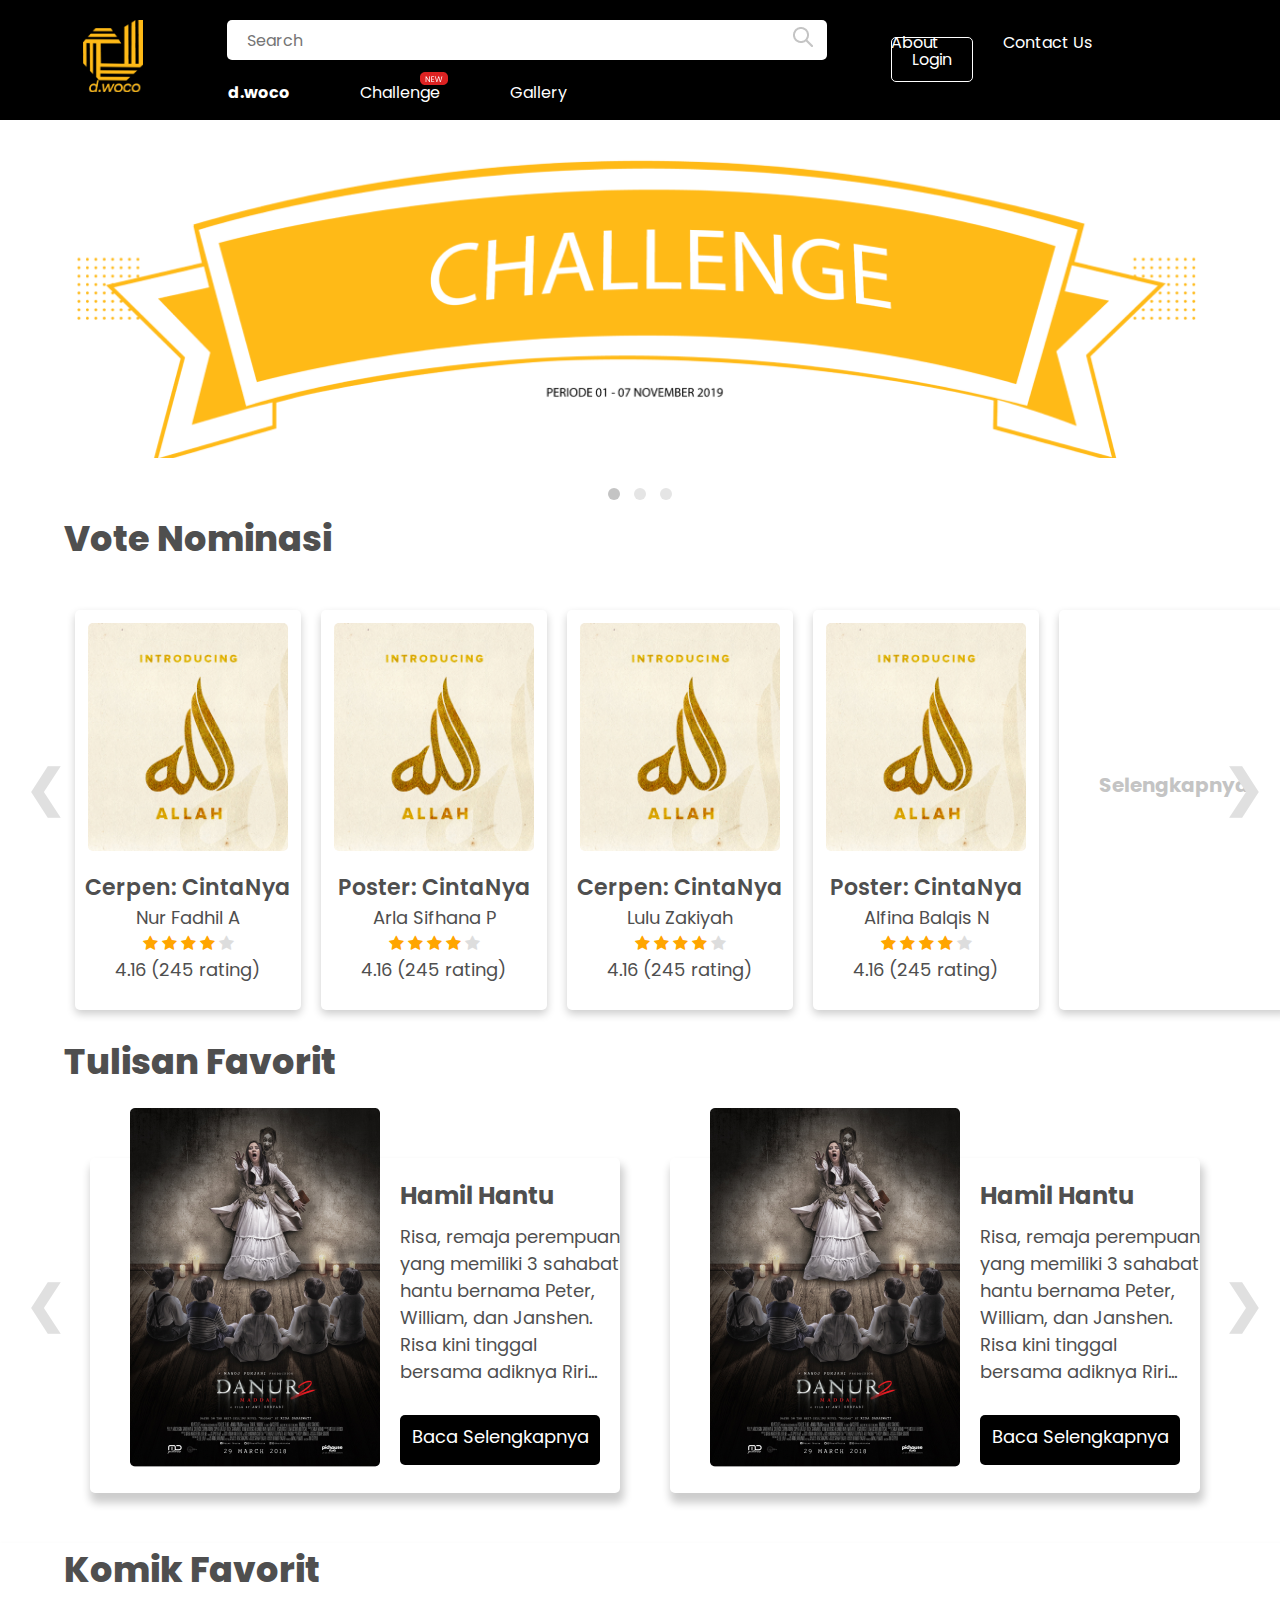
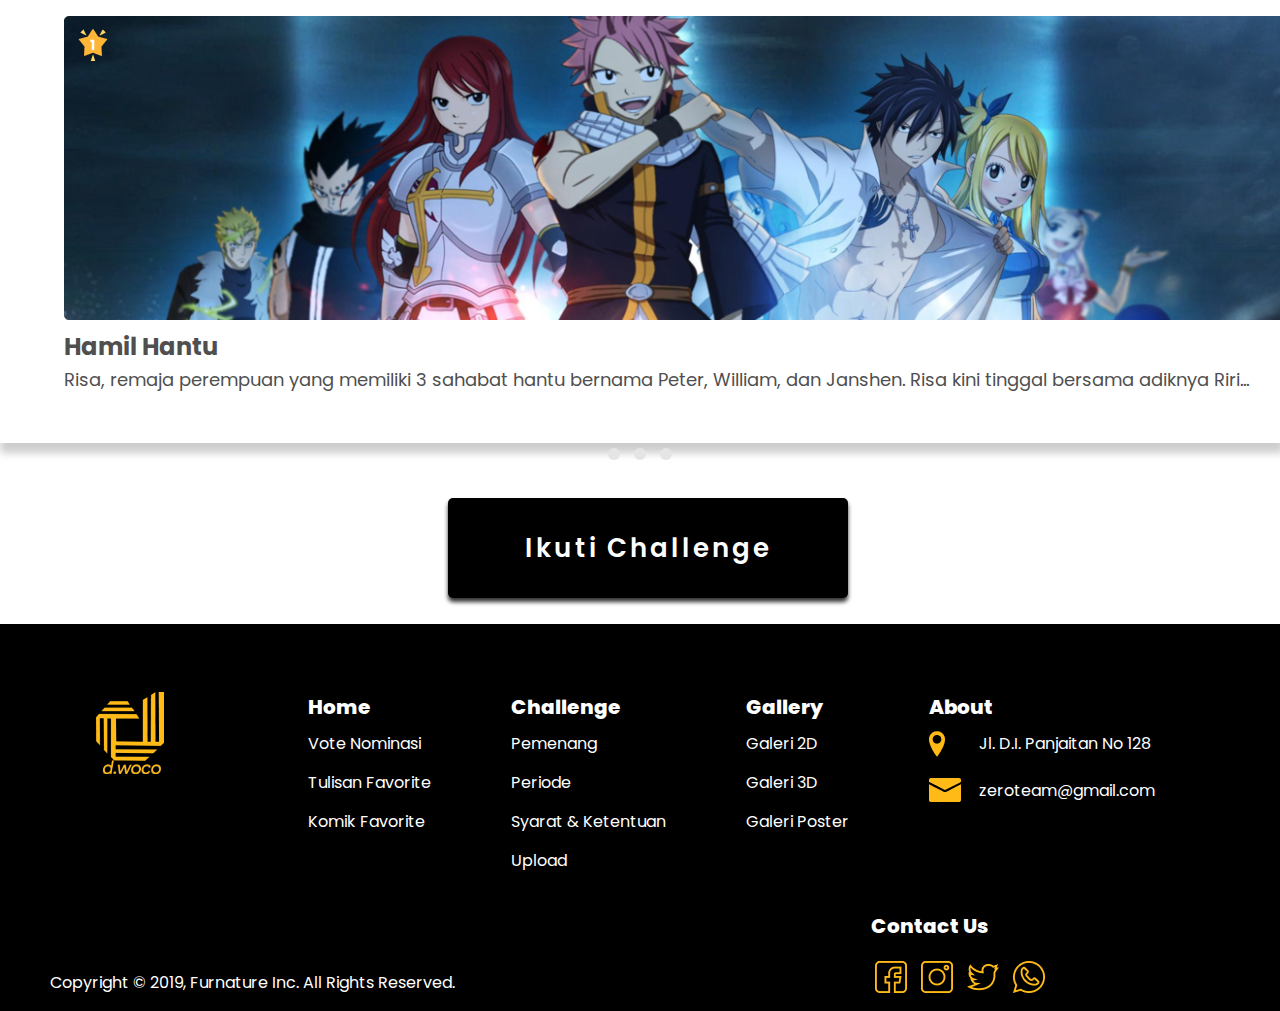
<file: beranda.html>
<!DOCTYPE html>
<html lang="en">
<head>
    <meta charset="UTF-8">
    <meta name="viewport" content="width=device-width, initial-scale=1.0">
    <meta http-equiv="X-UA-Compatible" content="ie=edge">
    <title>D.WOCO</title>
    <link rel="shortcut icon" href="assets/img/logo.png" type="image/x-icon">
    <link rel="stylesheet" href="https://cdnjs.cloudflare.com/ajax/libs/font-awesome/4.7.0/css/font-awesome.min.css">
    <link rel="stylesheet" href="assets/beranda.css">
</head>
<body>
<nav>
        <ul>
            <li>
                <div class="logo">
                    <a href="index.html"><img src="assets/img/logo.png"></a>
                </div>
            </li>
            <li>
                <div class="search-content">
                    <input type="text" class="search" placeholder="Search" class="search">
                    <div class="image">
                        <img src="assets/img/search.png" alt="">
                    </div>
                </div>
            </li>
            <li><div class="about"><a href="tentang.html" class="about">About</a></div></li>
            <li><div class="about"><a href="#" class="about">Contact Us</a></div></li>
            <li>
                <div class="login"><a href="#" class="border">Login</a></div>
            </li>
        </ul>
    </nav>

    <nav class="tengah">
      <ul class="menu">
        <li><a href="index.html" class="active">d.woco</a>
        <ul class="sub-menu">
            <li><a href="bacaan.html">Bacaan</a></li>
            <li><a href="#">Ezelbruggece</a>
            <ul class="multi-sub">
                <li><a href="#">Matematika</a></li>
                <li><a href="#">Kimia</a></li>
            </ul>
            </li>
            <li><a href="#">Menulis</a>
            <ul class="multi-sub">
                <li><a href="#">Bacaan</a></li>
                <li><a href="#">Komik</a></li>
            </ul>
            </li>
            <li><a href="komik.html">Komik</a></li>
        </ul>
        </li>

        <li><a href="#">Challenge</a>
        <img src="assets/img/new.png" alt="" class="new">
        <ul class="sub-menu">
            <li><a href="nominasi.html">Vote</a></li>
            <li><a href="syarat.html">Syarat & Ketentuan</a></li>
            <li><a href="upload.html">Upload</a></li>
            <li><a href="#">Pengumuman</a></li>
        </ul>
        </li>

        <li><a href="#">Gallery</a>
        <ul class="sub-menu">
            <li><a href="galeri 2D.html">Galeri 2D</a></li>
            <li><a href="galeri 3D.html">Galeri 3D</a></li>
            <li><a href="galeri poster.html">Galeri Poster</a></li>
        </ul>
        </li>
      </ul>
    </nav>

    <div class="slideshow-container">
    <div class="mySlides fade">
        <img src="assets/img/slider-1.png" style="width:100%">
      </div>
            
    <div class="mySlides fade">
        <img src="assets/img/slider-1.png" style="width:100%">
    </div>
    
    <div class="mySlides fade">
      <img src="assets/img/slider-1.png" style="width:100%">
    </div>
        
      <a class="prev" onclick="plusSlides(-1)">&#10094;</a>
      <a class="next" onclick="plusSlides(1)">&#10095;</a>
  </div>
    <br>
            
  <div style="text-align:center">
    <span class="dot" onclick="currentSlide(1)"></span> 
    <span class="dot" onclick="currentSlide(2)"></span> 
    <span class="dot" onclick="currentSlide(3)"></span> 
  </div>

    <div class="center">
        <h2>Vote Nominasi</h2>
    </div>

    <div class="best-seller"  id="nominasi">
        <div class="card">
            <img src="assets/img/contoh.png">
            <h1>Cerpen: CintaNya</h1>
            <p class="price">Nur Fadhil A</p>
            <div class="star">
                <span class="fa fa-star checked"></span>
                <span class="fa fa-star checked"></span>
                <span class="fa fa-star checked"></span>
                <span class="fa fa-star checked"></span>
                <span class="fa fa-star"></span>
            </div>
            <p>4.16 (245 rating)</p>
         </div>

         <div class="card">
            <img src="assets/img/contoh.png">
            <h1>Poster: CintaNya</h1>
            <p class="price">Arla Sifhana P</p>
            <div class="star">
                <span class="fa fa-star checked"></span>
                <span class="fa fa-star checked"></span>
                <span class="fa fa-star checked"></span>
                <span class="fa fa-star checked"></span>
                <span class="fa fa-star"></span>
            </div>
            <p>4.16 (245 rating)</p>
         </div>

         <div class="card">
            <img src="assets/img/contoh.png">
            <h1>Cerpen: CintaNya</h1>
            <p class="price">Lulu Zakiyah</p>
            <div class="star">
                <span class="fa fa-star checked"></span>
                <span class="fa fa-star checked"></span>
                <span class="fa fa-star checked"></span>
                <span class="fa fa-star checked"></span>
                <span class="fa fa-star"></span>
            </div>
            <p>4.16 (245 rating)</p>
         </div>

         <div class="card">
            <img src="assets/img/contoh.png">
            <h1>Poster: CintaNya</h1>
            <p class="price">Alfina Balqis N</p>
            <div class="star">
                <span class="fa fa-star checked"></span>
                <span class="fa fa-star checked"></span>
                <span class="fa fa-star checked"></span>
                <span class="fa fa-star checked"></span>
                <span class="fa fa-star"></span>
            </div>
            <p>4.16 (245 rating)</p>
         </div>

        <a href="nominasi.html">
            <div class="card2">
                <h1>Selengkapnya</h1>
           </div>
        </a>

            <a class="belum" href="index.html">&#10094;</a>
            <a class="lanjut" href="#">&#10095;</a>
    </div>

    <div class="center">
        <h2>Tulisan Favorit</h2>
    </div>

    <div class="tulisan">
        <div class="cards">
            <div><img src="assets/img/tulisan.png" alt=""></div>
            <div class="hantu">
                <h1>Hamil Hantu</h1>
                <p>Risa, remaja perempuan yang memiliki 3 sahabat hantu bernama Peter, William, dan Janshen. 
                    Risa kini tinggal bersama adiknya Riri...</p>
                <div class="button"><p>Baca Selengkapnya</p></div>
            </div>
        </div>

        <div class="cards">
            <div><img src="assets/img/tulisan.png" alt=""></div>
            <div class="hantu">
                <h1>Hamil Hantu</h1>
                <p>Risa, remaja perempuan yang memiliki 3 sahabat hantu bernama Peter, William, dan Janshen. 
                    Risa kini tinggal bersama adiknya Riri...</p>
                <div class="button"><p>Baca Selengkapnya</p></div>
            </div>
        </div>

        <a class="belum" onclick="">&#10094;</a>
        <a class="lanjut" onclick="">&#10095;</a>
    </div>

    <div class="komik">
        <div class="center">
            <h2>Komik Favorit</h2>
        </div>
        <div class="fav">
            <div>
                <img src="assets/img/komik.png" alt="" class="foto">
                <img src="assets/img/star.png" alt="" class="star">
            </div>
            <div class="konten">
                <h2>Hamil Hantu</h2>
                <p>Risa, remaja perempuan yang memiliki 3 sahabat hantu bernama Peter, William, dan Janshen. Risa kini tinggal bersama adiknya Riri...</p>
            </div>
        </div>
    </div>

    <div style="text-align:center">
        <span class="dot" onclick=""></span> 
        <span class="dot" onclick=""></span> 
        <span class="dot" onclick=""></span> 
    </div>

    <button><a href="#">Ikuti Challenge</a></button>
</body>
<footer>
        <div class="footer-box">
            <div class="footer-logo">
              <img src="assets/img/logo.png" alt="">
            </div>
    
            <div class="footer-content">
                <ul>
                    <li class="head">Home</li>
                    <li><a href="#">Vote Nominasi</a></li>
                    <li><a href="#">Tulisan Favorite</a></li>
                    <li><a href="#">Komik Favorite</a></li>
                </ul>
    
                <ul>
                    <li class="head">Challenge</li>
                    <li><a href="#">Pemenang</a></li>
                    <li><a href="#">Periode</a></li>
                    <li><a href="#">Syarat & Ketentuan</a></li>
                    <li><a href="#">Upload</a></li>
                </ul>
    
                <ul>
                    <li class="head">Gallery</li>
                    <li><a href="#">Galeri 2D</a></li>
                    <li><a href="#">Galeri 3D</a></li>
                    <li><a href="#">Galeri Poster</a></li>
                </ul>
            
                <ul>
                    <li class="head">About</li>
                    <li class="satu">
                        <div class="ya">
                            <img src="assets/img/location.png" alt="">
                        </div>
                        <div class="yaya">
                            <p>Jl. D.I. Panjaitan No 128</p>
                        </div>
                    </li>
                    <li class="satu">
                        <div class="ya"><img src="assets/img/email.png" alt=""></div>
                        <div class="yaya"><p>zeroteam@gmail.com</p></div>
                    </li>
                </ul>
              </div>
        </div>
</footer>

<section class="copyright">
        <div class="copy">
            Copyright &copy 2019, Furnature Inc. All Rights Reserved.
        </div>
        <div class="p">Contact Us</div>
        <div class="social-icon">
            <img src="assets/img/facebook.png" alt="">
            <img src="assets/img/instagram.png" alt="">
            <img src="assets/img/twitter.png" alt="">
            <img src="assets/img/whatsapp.png" alt="">
        </div>
</section>
<script>
  var slideIndex = 1;
  showSlides(slideIndex);
        
  function plusSlides(n) {
    showSlides(slideIndex += n);
  }
        
  function currentSlide(n) {
    showSlides(slideIndex = n);
  }
        
  function showSlides(n) {
    var i;
    var slides = document.getElementsByClassName("mySlides");
    var dots = document.getElementsByClassName("dot");
    if (n > slides.length) {slideIndex = 1}    
    if (n < 1) {slideIndex = slides.length}
    for (i = 0; i < slides.length; i++) {
      slides[i].style.display = "none";  
    }
    for (i = 0; i < dots.length; i++) {
      dots[i].className = dots[i].className.replace(" active", "");
    }
    slides[slideIndex-1].style.display = "block";
    dots[slideIndex-1].className += " active";
  }
</script>
</html>
</file>
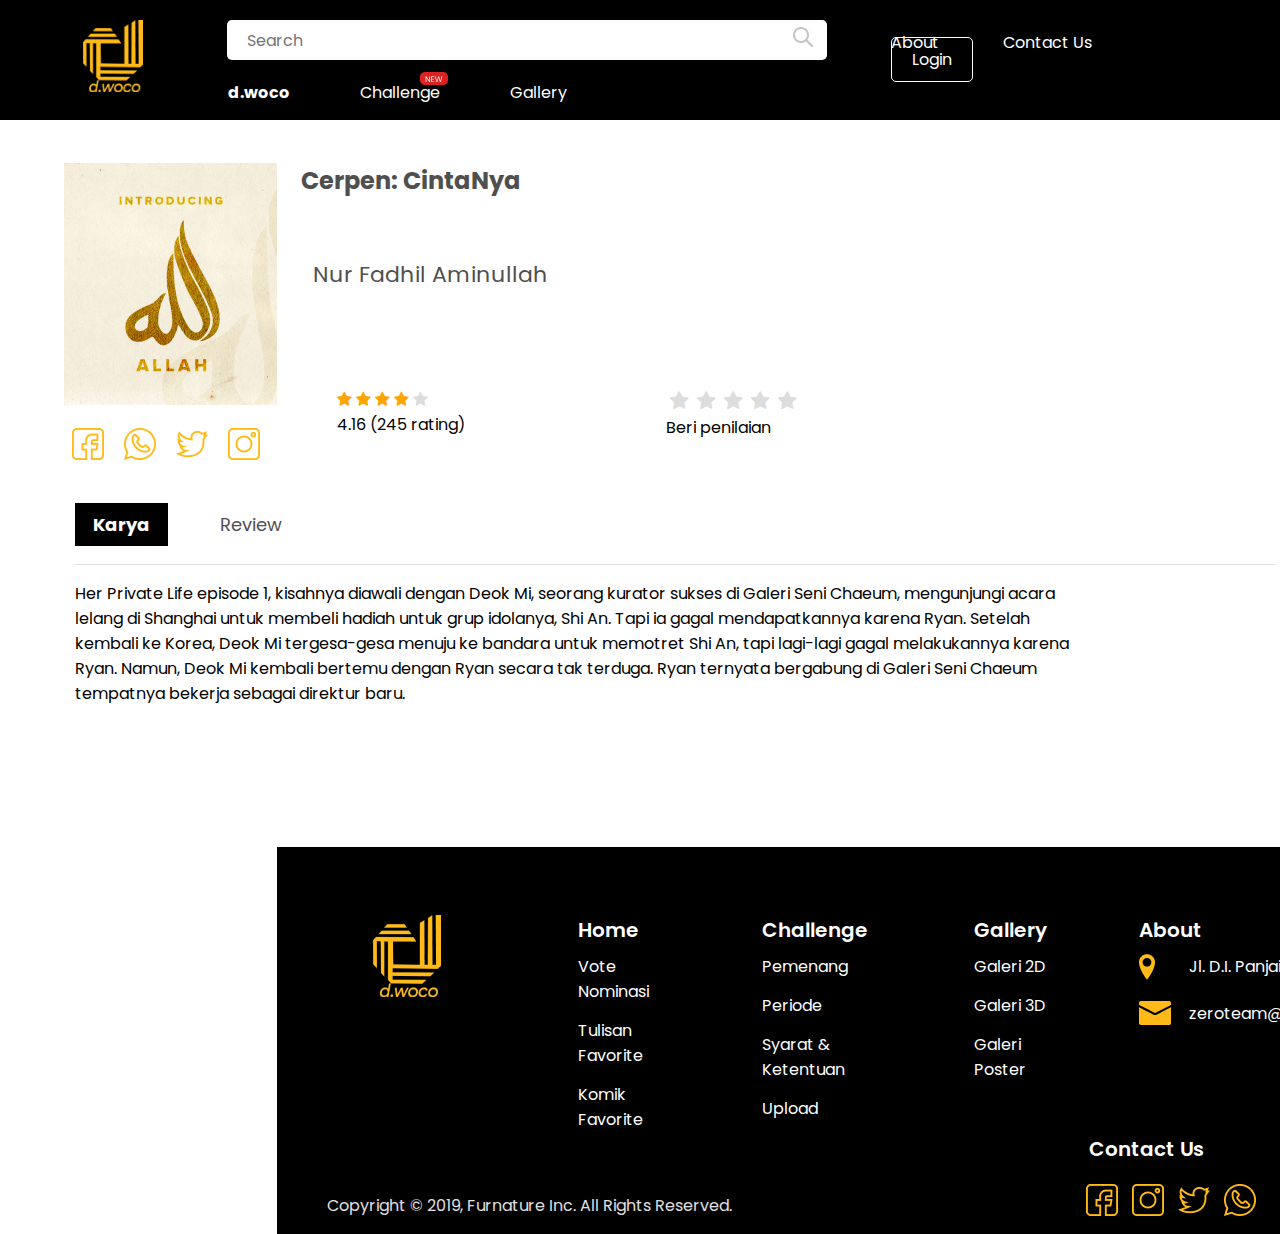
<file: cerpen.html>
<!DOCTYPE html>
<html lang="en">
<head>
    <meta charset="UTF-8">
    <meta name="viewport" content="width=device-width, initial-scale=1.0">
    <meta http-equiv="X-UA-Compatible" content="ie=edge">
    <title>Cerpen | d.woco</title>
    <link rel="shortcut icon" href="assets/img/logo.png" type="image/x-icon">
    <link rel="stylesheet" href="https://cdnjs.cloudflare.com/ajax/libs/font-awesome/4.7.0/css/font-awesome.min.css">
    <link rel="stylesheet" href="assets/cerpen.css">
</head>
<body>
     <nav>
        <ul>
            <li>
                <div class="logo">
                    <a href="index.html"><img src="assets/img/logo.png"></a>
                </div>
            </li>
            <li>
                <div class="search-content">
                    <input type="text" class="search" placeholder="Search" class="search">
                    <div class="image">
                        <img src="assets/img/search.png" alt="">
                    </div>
                </div>
            </li>
            <li><div class="about"><a href="tentang.html" class="about">About</a></div></li>
            <li><div class="about"><a href="#" class="about">Contact Us</a></div></li>
            <li>
                <div class="login"><a href="#" class="border">Login</a></div>
            </li>
        </ul>
    </nav>

    <nav class="tengah">
      <ul class="menu">
        <li><a href="index.html" class="active">d.woco</a>
        <ul class="sub-menu">
            <li><a href="bacaan.html">Bacaan</a></li>
            <li><a href="#">Ezelbruggece</a>
            <ul class="multi-sub">
                <li><a href="#">Matematika</a></li>
                <li><a href="#">Kimia</a></li>
                <li><a href="#">Fisika</a></li>
                <li><a href="#">Biologi</a></li>
                <li><a href="#">IPS</a></li>
                <li><a href="#">Bahasa Inggris</a></li>
                <li><a href="#">Lainnya</a></li>
            </ul>
            </li>
            <li><a href="#">Menulis</a>
            <ul class="multi-sub">
                <li><a href="#">Bacaan</a></li>
                <li><a href="#">Komik</a></li>
            </ul>
            </li>
            <li><a href="komik.html">Komik</a></li>
        </ul>
        </li>

        <li><a href="#">Challenge</a>
        <img src="assets/img/new.png" alt="" class="new">
        <ul class="sub-menu">
            <li><a href="nominasi.html">Vote</a></li>
            <li><a href="syarat.html">Syarat & Ketentuan</a></li>
            <li><a href="upload.html">Upload</a></li>
            <li><a href="#">Pengumuman</a></li>
        </ul>
        </li>

        <li><a href="#">Gallery</a>
        <ul class="sub-menu">
            <li><a href="galeri 2D.html">Galeri 2D</a></li>
            <li><a href="galeri 3D.html">Galeri 3D</a></li>
            <li><a href="galeri poster.html">Galeri Poster</a></li>
        </ul>
        </li>
      </ul>
    </nav>

    <div class="atas">
        <div class="kiri">
            <img src="assets/img/contoh.png" alt=""><br>
                <ul>
                    <li><img src="assets/img/facebook.png" alt=""></li>
                    <li><img src="assets/img/whatsapp.png" alt=""></li>
                    <li><img src="assets/img/twitter.png" alt=""></li>
                    <li><img src="assets/img/instagram.png" alt=""></li>
                </ul>
        </div>
        <div class="kanan">
            <h2>Cerpen: CintaNya</h2>
            <h3>Nur Fadhil Aminullah</h3>
            <div class="nilai">
            <div class="star">
                <span class="fa fa-star checked"></span>
                <span class="fa fa-star checked"></span>
                <span class="fa fa-star checked"></span>
                <span class="fa fa-star checked"></span>
                <span class="fa fa-star"></span>
                <p>4.16 (245 rating)</p>
            </div>

            <div class="isi">
            <fieldset class="rating">
                    <input type="radio" id="star5" name="rating" value="5" /><label class = "full" for="star5" title="Awesome - 5 stars"></label>
                    <input type="radio" id="star4half" name="rating" value="4 and a half" /><label class="half" for="star4half" title="Pretty good - 4.5 stars"></label>
                    <input type="radio" id="star4" name="rating" value="4" /><label class = "full" for="star4" title="Pretty good - 4 stars"></label>
                    <input type="radio" id="star3half" name="rating" value="3 and a half" /><label class="half" for="star3half" title="Meh - 3.5 stars"></label>
                    <input type="radio" id="star3" name="rating" value="3" /><label class = "full" for="star3" title="Meh - 3 stars"></label>
                    <input type="radio" id="star2half" name="rating" value="2 and a half" /><label class="half" for="star2half" title="Kinda bad - 2.5 stars"></label>
                    <input type="radio" id="star2" name="rating" value="2" /><label class = "full" for="star2" title="Kinda bad - 2 stars"></label>
                    <input type="radio" id="star1half" name="rating" value="1 and a half" /><label class="half" for="star1half" title="Meh - 1.5 stars"></label>
                    <input type="radio" id="star1" name="rating" value="1" /><label class = "full" for="star1" title="Sucks big time - 1 star"></label>
                    <input type="radio" id="starhalf" name="rating" value="half" /><label class="half" for="starhalf" title="Sucks big time - 0.5 stars"></label>
            </fieldset>
            <p>Beri penilaian</p>
            </div>
            </div>
        <br>

        <div class="calage">
        <div class="navbar-challenge">
            <ul id="karya">
                <li><a href="cerpen.html" class="active">Karya</a></li>
                <li><a href="cerpen.html">Review</a></li>
            </ul>
        </div>
        <div class="nav-isi">
            <p>Her Private Life episode 1, kisahnya diawali dengan Deok Mi, seorang kurator sukses di Galeri Seni Chaeum, mengunjungi acara lelang di Shanghai untuk membeli hadiah untuk grup idolanya, Shi An. Tapi ia gagal mendapatkannya karena Ryan.
                Setelah kembali ke Korea, Deok Mi tergesa-gesa menuju ke bandara untuk memotret Shi An, tapi lagi-lagi gagal melakukannya karena Ryan. Namun, Deok Mi kembali bertemu dengan Ryan secara tak terduga. Ryan ternyata bergabung di Galeri Seni Chaeum tempatnya bekerja sebagai direktur baru.</p>
        </div>
    </div>
</body>
<footer>
        <div class="footer-box">
            <div class="footer-logo">
              <img src="assets/img/logo.png" alt="">
            </div>
    
            <div class="footer-content">
                <ul>
                    <li class="head">Home</li>
                    <li><a href="#">Vote Nominasi</a></li>
                    <li><a href="#">Tulisan Favorite</a></li>
                    <li><a href="#">Komik Favorite</a></li>
                </ul>
    
                <ul>
                    <li class="head">Challenge</li>
                    <li><a href="#">Pemenang</a></li>
                    <li><a href="#">Periode</a></li>
                    <li><a href="#">Syarat & Ketentuan</a></li>
                    <li><a href="#">Upload</a></li>
                </ul>
    
                <ul>
                    <li class="head">Gallery</li>
                    <li><a href="#">Galeri 2D</a></li>
                    <li><a href="#">Galeri 3D</a></li>
                    <li><a href="#">Galeri Poster</a></li>
                </ul>
            
                <ul>
                    <li class="head">About</li>
                    <li class="satu">
                        <div class="ya">
                            <img src="assets/img/location.png" alt="">
                        </div>
                        <div class="yaya">
                            <p>Jl. D.I. Panjaitan No 128</p>
                        </div>
                    </li>
                    <li class="satu">
                        <div class="ya"><img src="assets/img/email.png" alt=""></div>
                        <div class="yaya"><p>zeroteam@gmail.com</p></div>
                    </li>
                </ul>
              </div>
        </div>
</footer>

<section class="copyright">
        <div class="copy">
            Copyright &copy 2019, Furnature Inc. All Rights Reserved.
        </div>
        <div class="p">Contact Us</div>
        <div class="social-icon">
            <img src="assets/img/facebook.png" alt="">
            <img src="assets/img/instagram.png" alt="">
            <img src="assets/img/twitter.png" alt="">
            <img src="assets/img/whatsapp.png" alt="">
        </div>
</section>
</html>
</file>
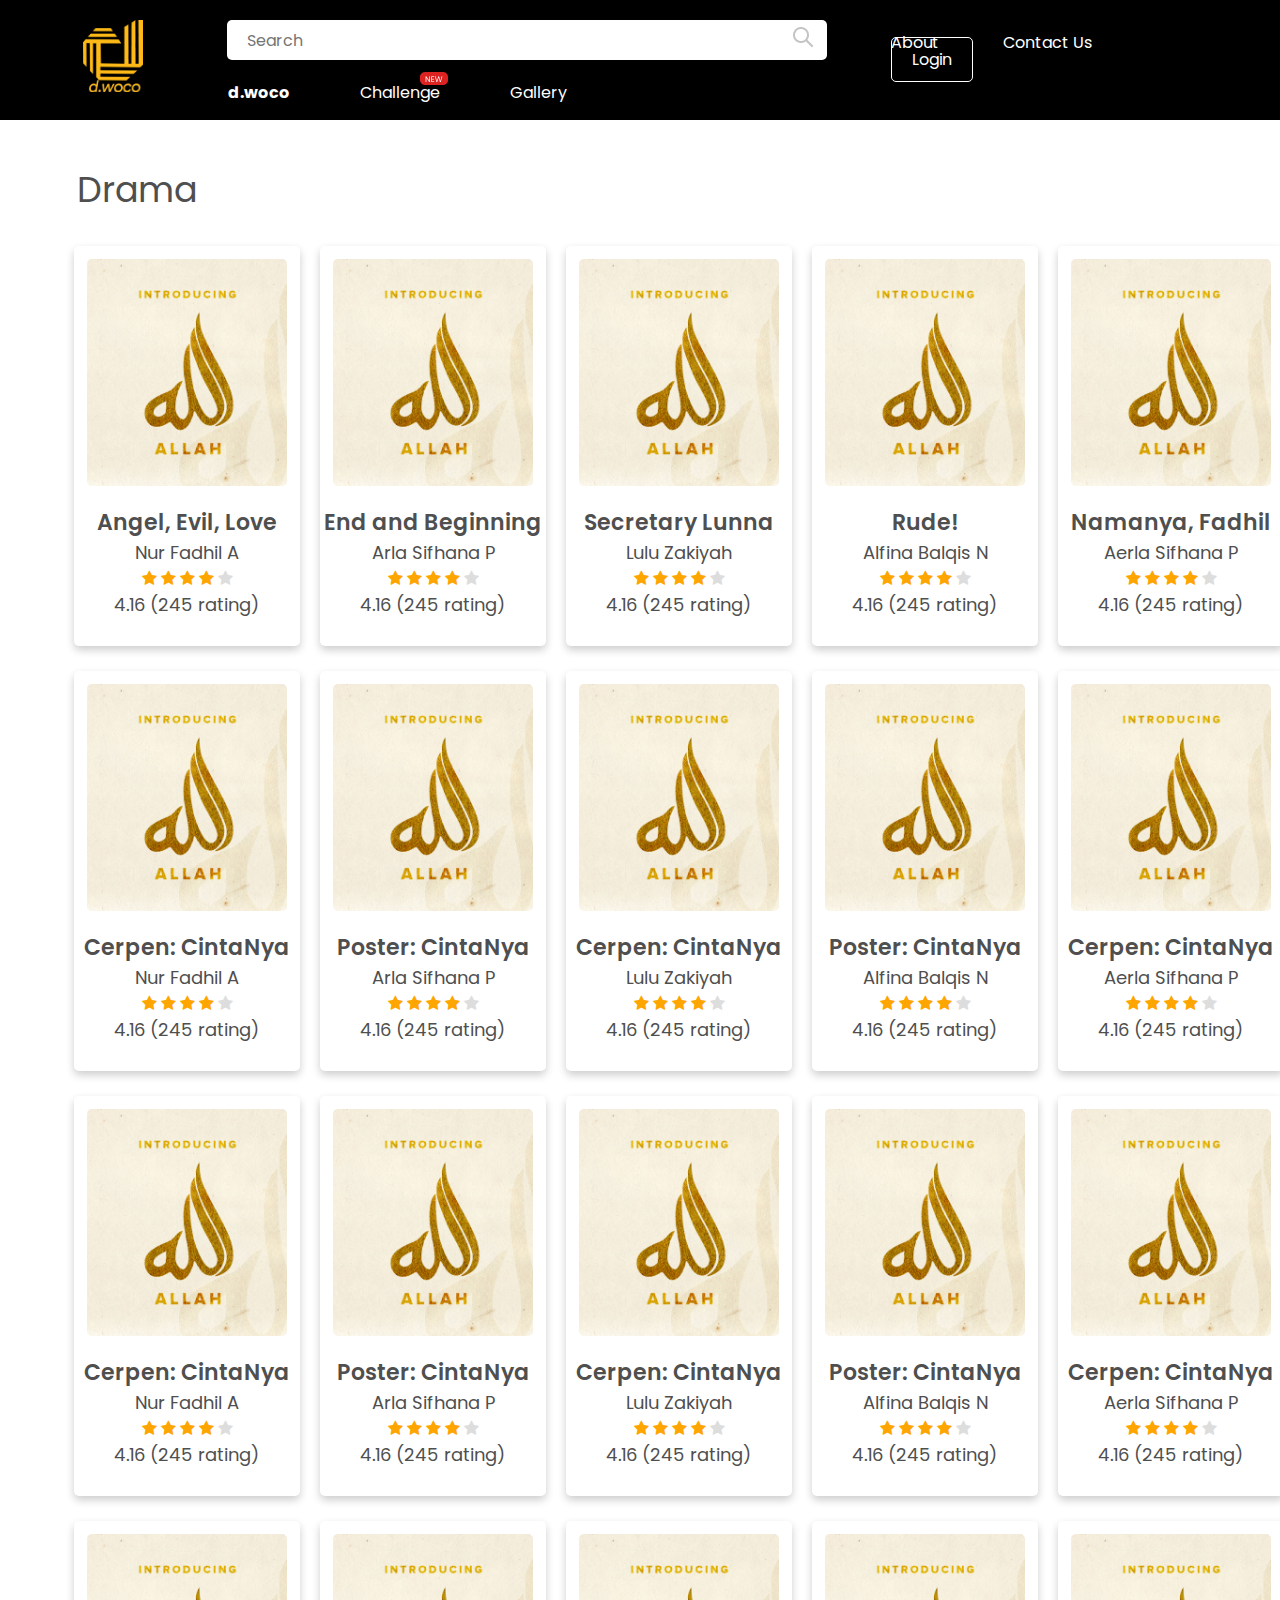
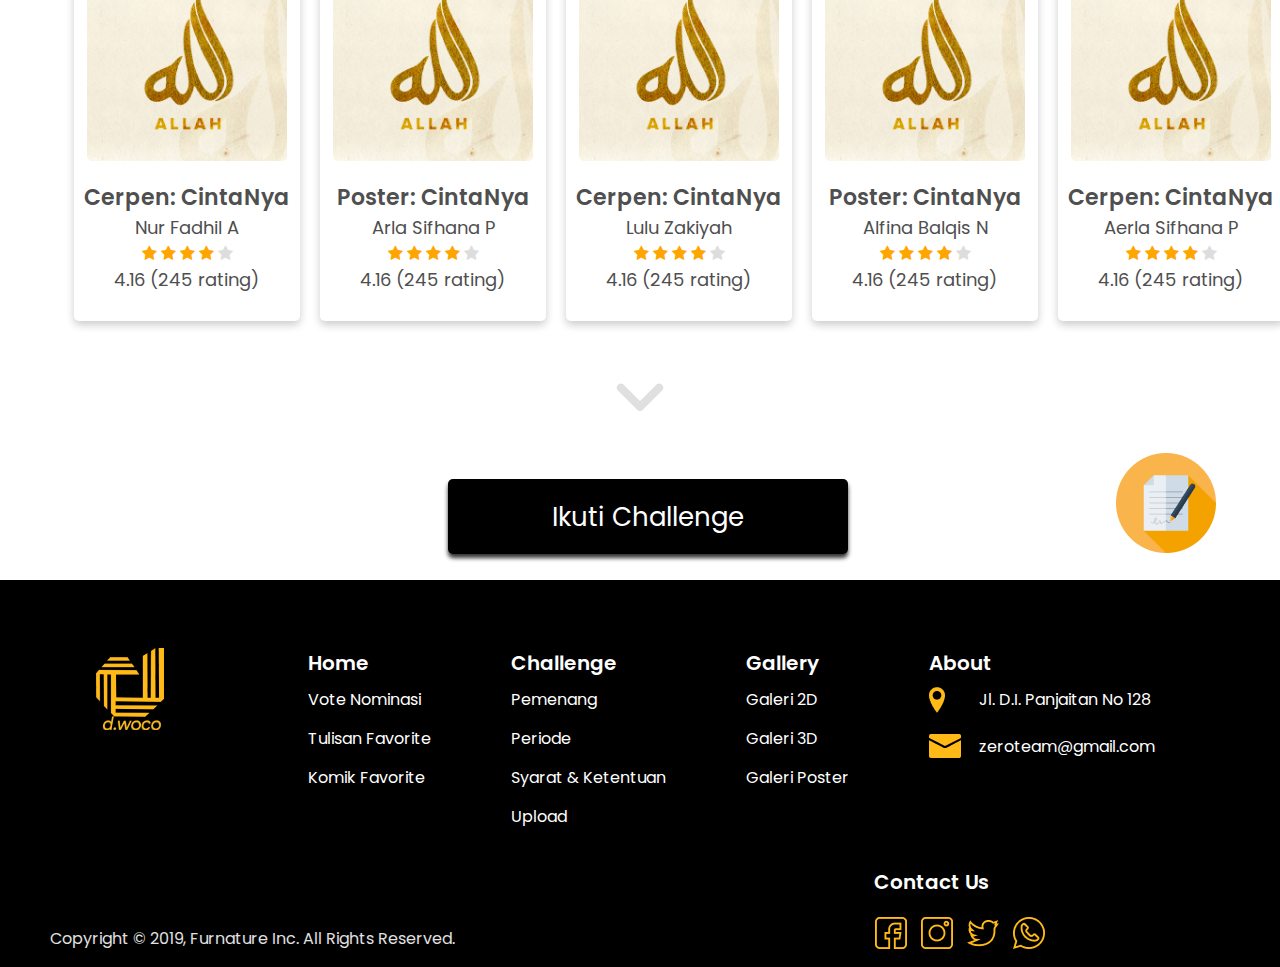
<file: drama.html>
<!DOCTYPE html>
<html lang="en">
<head>
    <meta charset="UTF-8">
    <meta name="viewport" content="width=device-width, initial-scale=1.0">
    <meta http-equiv="X-UA-Compatible" content="ie=edge">
    <title>Drama | d.woco</title>
    <link rel="shortcut icon" href="assets/img/logo.png" type="image/x-icon">
    <link rel="stylesheet" href="https://cdnjs.cloudflare.com/ajax/libs/font-awesome/4.7.0/css/font-awesome.min.css">
    <link rel="stylesheet" href="assets/drama.css">
</head>
<body>
    <nav>
        <ul>
            <li>
                <div class="logo">
                    <a href="index.html"><img src="assets/img/logo.png"></a>
                </div>
            </li>
            <li>
                <div class="search-content">
                    <input type="text" class="search" placeholder="Search" class="search">
                    <div class="image">
                        <img src="assets/img/search.png" alt="">
                    </div>
                </div>
            </li>
            <li><div class="about"><a href="tentang.html" class="about">About</a></div></li>
            <li><div class="about"><a href="#" class="about">Contact Us</a></div></li>
            <li>
                <div class="login"><a href="#" class="border">Login</a></div>
            </li>
        </ul>
    </nav>

    <nav class="tengah">
      <ul class="menu">
        <li><a href="index.html" class="active">d.woco</a>
        <ul class="sub-menu">
            <li><a href="bacaan.html">Bacaan</a></li>
            <li><a href="#">Ezelbruggece</a>
            <ul class="multi-sub">
                <li><a href="#">Matematika</a></li>
                <li><a href="#">Kimia</a></li>
            </ul>
            </li>
            <li><a href="#">Menulis</a>
             <ul class="multi-sub">
                <li><a href="#">Bacaan</a></li>
                <li><a href="#">Komik</a></li>
            </ul>
            </li>
            <li><a href="komik.html">Komik</a></li>
        </ul>
        </li>

        <li><a href="#">Challenge</a>
        <img src="assets/img/new.png" alt="" class="new">
        <ul class="sub-menu">
            <li><a href="nominasi.html">Vote</a></li>
            <li><a href="syarat.html">Syarat & Ketentuan</a></li>
            <li><a href="upload.html">Upload</a></li>
            <li><a href="#">Pengumuman</a></li>
        </ul>
        </li>

        <li><a href="#">Gallery</a>
        <ul class="sub-menu">
            <li><a href="galeri 2D.html">Galeri 2D</a></li>
            <li><a href="galeri 3D.html">Galeri 3D</a></li>
            <li><a href="galeri poster.html">Galeri Poster</a></li>
        </ul>
        </li>
      </ul>
    </nav>

    <div class="center">
        <h2>Drama</h2>
    </div>

    <div class="best-seller">
        <div class="card">
            <img src="assets/img/contoh.png">
            <h1>Angel, Evil, Love</h1>
            <p class="price">Nur Fadhil A</p>
            <div class="star">
                <span class="fa fa-star checked"></span>
                <span class="fa fa-star checked"></span>
                <span class="fa fa-star checked"></span>
                <span class="fa fa-star checked"></span>
                <span class="fa fa-star"></span>
            </div>
            <p>4.16 (245 rating)</p>
         </div>

         <div class="card">
            <img src="assets/img/contoh.png">
            <h1>End and Beginning</h1>
            <p class="price">Arla Sifhana P</p>
            <div class="star">
                <span class="fa fa-star checked"></span>
                <span class="fa fa-star checked"></span>
                <span class="fa fa-star checked"></span>
                <span class="fa fa-star checked"></span>
                <span class="fa fa-star"></span>
            </div>
            <p>4.16 (245 rating)</p>
         </div>

         <div class="card">
            <img src="assets/img/contoh.png">
            <h1>Secretary Lunna</h1>
            <p class="price">Lulu Zakiyah</p>
            <div class="star">
                <span class="fa fa-star checked"></span>
                <span class="fa fa-star checked"></span>
                <span class="fa fa-star checked"></span>
                <span class="fa fa-star checked"></span>
                <span class="fa fa-star"></span>
            </div>
            <p>4.16 (245 rating)</p>
         </div>

         <div class="card">
            <img src="assets/img/contoh.png">
            <h1>Rude!</h1>
            <p class="price">Alfina Balqis N</p>
            <div class="star">
                <span class="fa fa-star checked"></span>
                <span class="fa fa-star checked"></span>
                <span class="fa fa-star checked"></span>
                <span class="fa fa-star checked"></span>
                <span class="fa fa-star"></span>
            </div>
            <p>4.16 (245 rating)</p>
         </div>

         <div class="card">
            <img src="assets/img/contoh.png">
            <h1>Namanya, Fadhil</h1>
            <p class="price">Aerla Sifhana P</p>
            <div class="star">
                <span class="fa fa-star checked"></span>
                <span class="fa fa-star checked"></span>
                <span class="fa fa-star checked"></span>
                <span class="fa fa-star checked"></span>
                <span class="fa fa-star"></span>
            </div>
            <p>4.16 (245 rating)</p>
            </div>
    </div>
    <div class="best-seller">
        <div class="card">
            <img src="assets/img/contoh.png">
            <h1>Cerpen: CintaNya</h1>
            <p class="price">Nur Fadhil A</p>
            <div class="star">
                <span class="fa fa-star checked"></span>
                <span class="fa fa-star checked"></span>
                <span class="fa fa-star checked"></span>
                <span class="fa fa-star checked"></span>
                <span class="fa fa-star"></span>
            </div>
            <p>4.16 (245 rating)</p>
         </div>

         <div class="card">
            <img src="assets/img/contoh.png">
            <h1>Poster: CintaNya</h1>
            <p class="price">Arla Sifhana P</p>
            <div class="star">
                <span class="fa fa-star checked"></span>
                <span class="fa fa-star checked"></span>
                <span class="fa fa-star checked"></span>
                <span class="fa fa-star checked"></span>
                <span class="fa fa-star"></span>
            </div>
            <p>4.16 (245 rating)</p>
         </div>

         <div class="card">
            <img src="assets/img/contoh.png">
            <h1>Cerpen: CintaNya</h1>
            <p class="price">Lulu Zakiyah</p>
            <div class="star">
                <span class="fa fa-star checked"></span>
                <span class="fa fa-star checked"></span>
                <span class="fa fa-star checked"></span>
                <span class="fa fa-star checked"></span>
                <span class="fa fa-star"></span>
            </div>
            <p>4.16 (245 rating)</p>
         </div>

         <div class="card">
            <img src="assets/img/contoh.png">
            <h1>Poster: CintaNya</h1>
            <p class="price">Alfina Balqis N</p>
            <div class="star">
                <span class="fa fa-star checked"></span>
                <span class="fa fa-star checked"></span>
                <span class="fa fa-star checked"></span>
                <span class="fa fa-star checked"></span>
                <span class="fa fa-star"></span>
            </div>
            <p>4.16 (245 rating)</p>
         </div>

         <div class="card">
            <img src="assets/img/contoh.png">
            <h1>Cerpen: CintaNya</h1>
            <p class="price">Aerla Sifhana P</p>
            <div class="star">
                <span class="fa fa-star checked"></span>
                <span class="fa fa-star checked"></span>
                <span class="fa fa-star checked"></span>
                <span class="fa fa-star checked"></span>
                <span class="fa fa-star"></span>
            </div>
            <p>4.16 (245 rating)</p>
            </div>
    </div>

    <div class="best-seller">
        <div class="card">
            <img src="assets/img/contoh.png">
            <h1>Cerpen: CintaNya</h1>
            <p class="price">Nur Fadhil A</p>
            <div class="star">
                <span class="fa fa-star checked"></span>
                <span class="fa fa-star checked"></span>
                <span class="fa fa-star checked"></span>
                <span class="fa fa-star checked"></span>
                <span class="fa fa-star"></span>
            </div>
            <p>4.16 (245 rating)</p>
         </div>

         <div class="card">
            <img src="assets/img/contoh.png">
            <h1>Poster: CintaNya</h1>
            <p class="price">Arla Sifhana P</p>
            <div class="star">
                <span class="fa fa-star checked"></span>
                <span class="fa fa-star checked"></span>
                <span class="fa fa-star checked"></span>
                <span class="fa fa-star checked"></span>
                <span class="fa fa-star"></span>
            </div>
            <p>4.16 (245 rating)</p>
         </div>

         <div class="card">
            <img src="assets/img/contoh.png">
            <h1>Cerpen: CintaNya</h1>
            <p class="price">Lulu Zakiyah</p>
            <div class="star">
                <span class="fa fa-star checked"></span>
                <span class="fa fa-star checked"></span>
                <span class="fa fa-star checked"></span>
                <span class="fa fa-star checked"></span>
                <span class="fa fa-star"></span>
            </div>
            <p>4.16 (245 rating)</p>
         </div>

         <div class="card">
            <img src="assets/img/contoh.png">
            <h1>Poster: CintaNya</h1>
            <p class="price">Alfina Balqis N</p>
            <div class="star">
                <span class="fa fa-star checked"></span>
                <span class="fa fa-star checked"></span>
                <span class="fa fa-star checked"></span>
                <span class="fa fa-star checked"></span>
                <span class="fa fa-star"></span>
            </div>
            <p>4.16 (245 rating)</p>
         </div>

         <div class="card">
            <img src="assets/img/contoh.png">
            <h1>Cerpen: CintaNya</h1>
            <p class="price">Aerla Sifhana P</p>
            <div class="star">
                <span class="fa fa-star checked"></span>
                <span class="fa fa-star checked"></span>
                <span class="fa fa-star checked"></span>
                <span class="fa fa-star checked"></span>
                <span class="fa fa-star"></span>
            </div>
            <p>4.16 (245 rating)</p>
            </div>
    </div>

    <div class="best-seller">
        <div class="card">
            <img src="assets/img/contoh.png">
            <h1>Cerpen: CintaNya</h1>
            <p class="price">Nur Fadhil A</p>
            <div class="star">
                <span class="fa fa-star checked"></span>
                <span class="fa fa-star checked"></span>
                <span class="fa fa-star checked"></span>
                <span class="fa fa-star checked"></span>
                <span class="fa fa-star"></span>
            </div>
            <p>4.16 (245 rating)</p>
         </div>

         <div class="card">
            <img src="assets/img/contoh.png">
            <h1>Poster: CintaNya</h1>
            <p class="price">Arla Sifhana P</p>
            <div class="star">
                <span class="fa fa-star checked"></span>
                <span class="fa fa-star checked"></span>
                <span class="fa fa-star checked"></span>
                <span class="fa fa-star checked"></span>
                <span class="fa fa-star"></span>
            </div>
            <p>4.16 (245 rating)</p>
         </div>

         <div class="card">
            <img src="assets/img/contoh.png">
            <h1>Cerpen: CintaNya</h1>
            <p class="price">Lulu Zakiyah</p>
            <div class="star">
                <span class="fa fa-star checked"></span>
                <span class="fa fa-star checked"></span>
                <span class="fa fa-star checked"></span>
                <span class="fa fa-star checked"></span>
                <span class="fa fa-star"></span>
            </div>
            <p>4.16 (245 rating)</p>
         </div>

         <div class="card">
            <img src="assets/img/contoh.png">
            <h1>Poster: CintaNya</h1>
            <p class="price">Alfina Balqis N</p>
            <div class="star">
                <span class="fa fa-star checked"></span>
                <span class="fa fa-star checked"></span>
                <span class="fa fa-star checked"></span>
                <span class="fa fa-star checked"></span>
                <span class="fa fa-star"></span>
            </div>
            <p>4.16 (245 rating)</p>
         </div>

         <div class="card">
            <img src="assets/img/contoh.png">
            <h1>Cerpen: CintaNya</h1>
            <p class="price">Aerla Sifhana P</p>
            <div class="star">
                <span class="fa fa-star checked"></span>
                <span class="fa fa-star checked"></span>
                <span class="fa fa-star checked"></span>
                <span class="fa fa-star checked"></span>
                <span class="fa fa-star"></span>
            </div>
            <p>4.16 (245 rating)</p>
            </div>
    </div>
    <div class="bawah"><img src="assets/img/bawah.png" alt=""></div>
    <div class="contact"><img src="assets/img/contract.png" alt=""></div>
    <button><a href="syarat.html#syarat">Ikuti Challenge</a></button>
</body>
<footer>
        <div class="footer-box">
            <div class="footer-logo">
              <img src="assets/img/logo.png" alt="">
            </div>
    
            <div class="footer-content">
                <ul>
                    <li class="head">Home</li>
                    <li><a href="#">Vote Nominasi</a></li>
                    <li><a href="#">Tulisan Favorite</a></li>
                    <li><a href="#">Komik Favorite</a></li>
                </ul>
    
                <ul>
                    <li class="head">Challenge</li>
                    <li><a href="#">Pemenang</a></li>
                    <li><a href="#">Periode</a></li>
                    <li><a href="#">Syarat & Ketentuan</a></li>
                    <li><a href="#">Upload</a></li>
                </ul>
    
                <ul>
                    <li class="head">Gallery</li>
                    <li><a href="#">Galeri 2D</a></li>
                    <li><a href="#">Galeri 3D</a></li>
                    <li><a href="#">Galeri Poster</a></li>
                </ul>
            
                <ul>
                    <li class="head">About</li>
                    <li class="satu">
                        <div class="ya">
                            <img src="assets/img/location.png" alt="">
                        </div>
                        <div class="yaya">
                            <p>Jl. D.I. Panjaitan No 128</p>
                        </div>
                    </li>
                    <li class="satu">
                        <div class="ya"><img src="assets/img/email.png" alt=""></div>
                        <div class="yaya"><p>zeroteam@gmail.com</p></div>
                    </li>
                </ul>
              </div>
        </div>
</footer>

<section class="copyright">
        <div class="copy">
            Copyright &copy 2019, Furnature Inc. All Rights Reserved.
        </div>
        <div class="p">Contact Us</div>
        <div class="social-icon">
            <img src="assets/img/facebook.png" alt="">
            <img src="assets/img/instagram.png" alt="">
            <img src="assets/img/twitter.png" alt="">
            <img src="assets/img/whatsapp.png" alt="">
        </div>
</section>
</html>
</file>
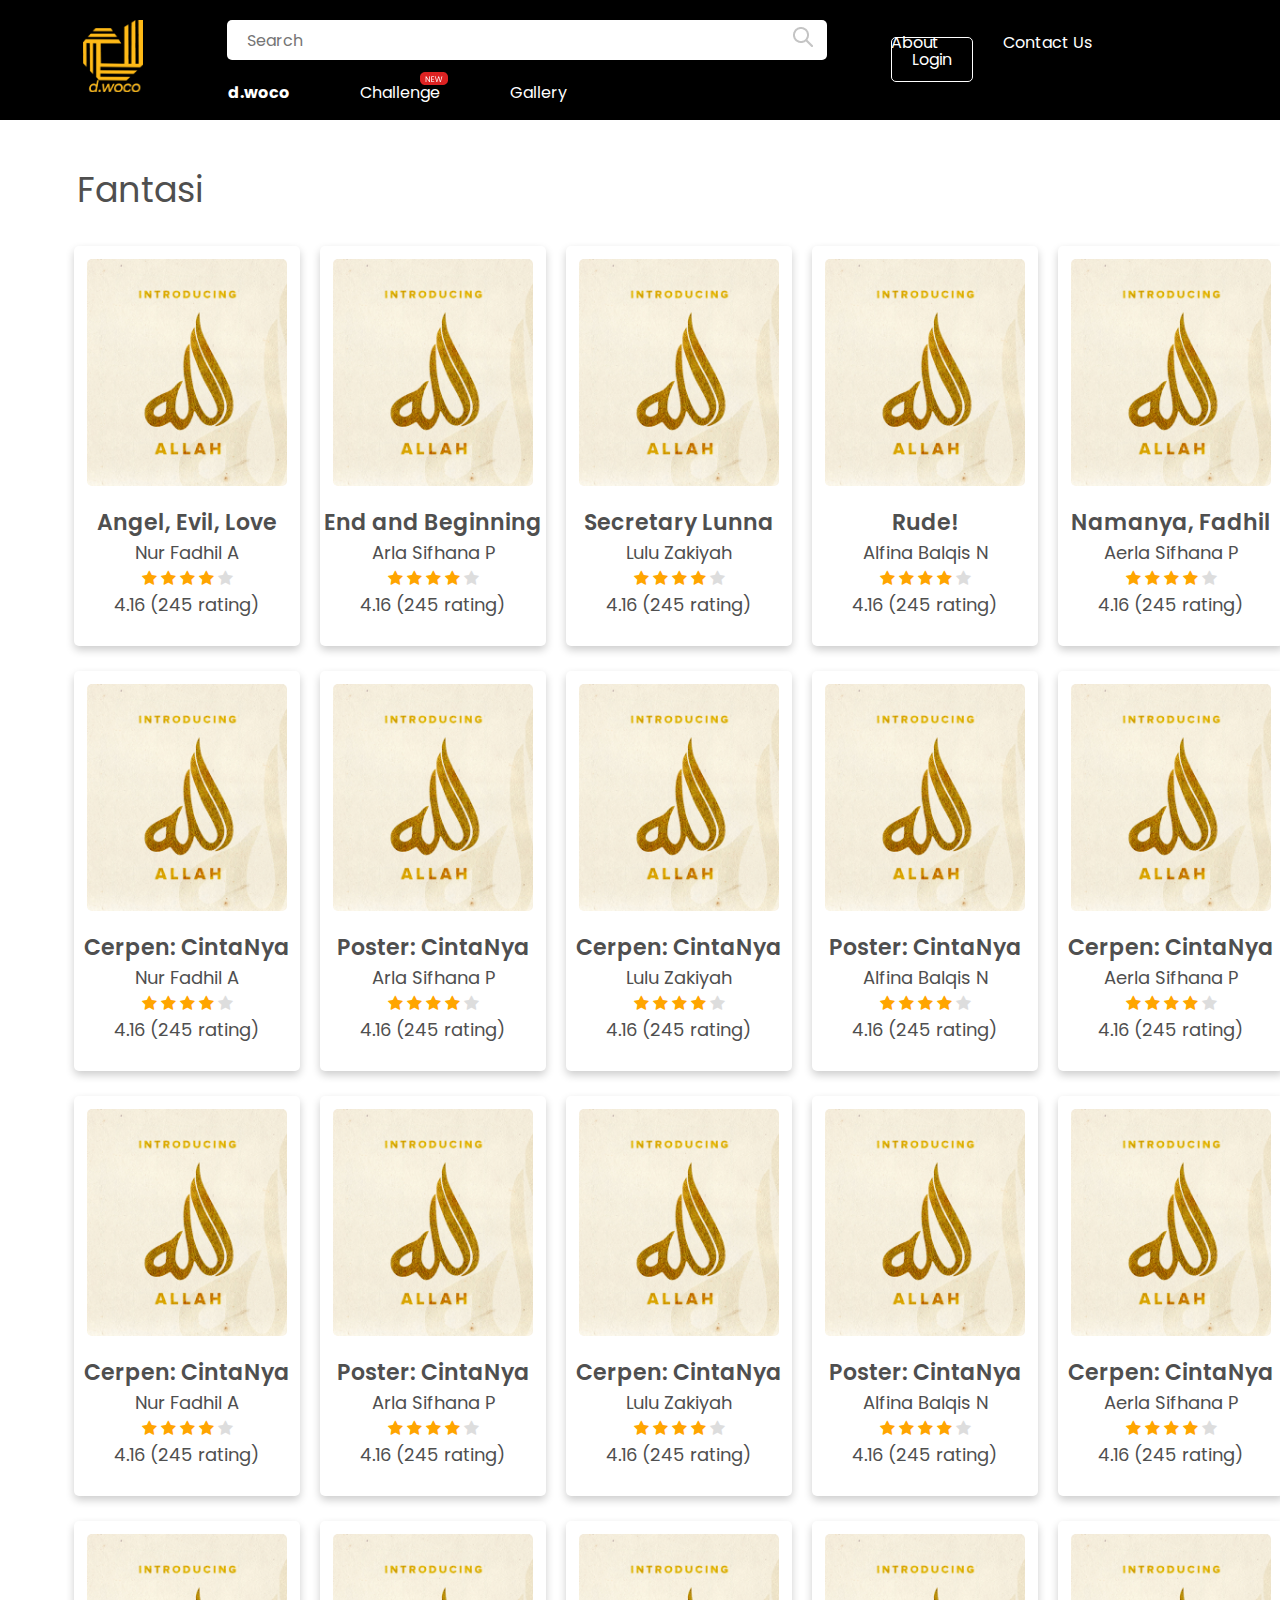
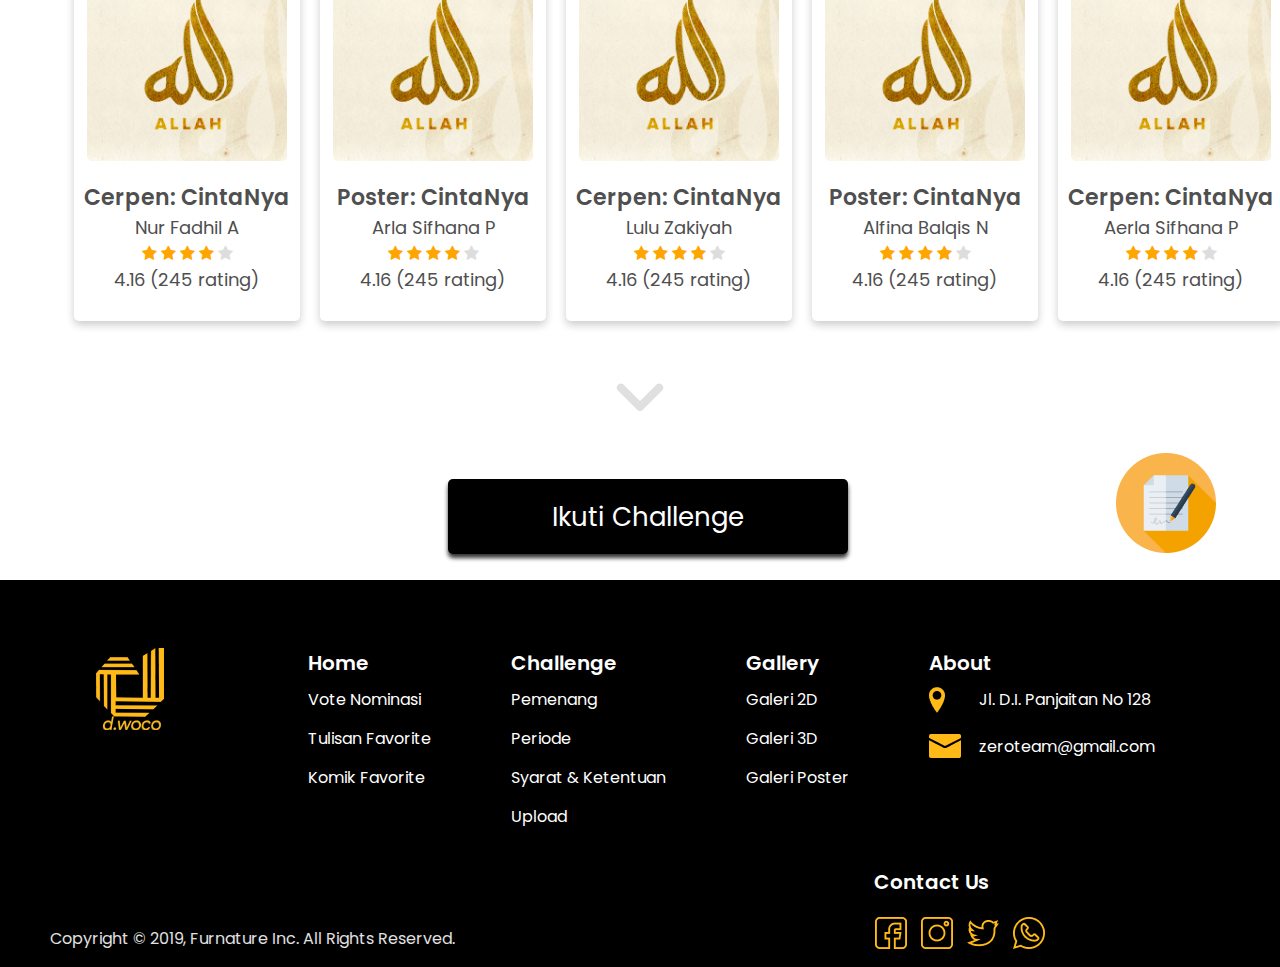
<file: fantasi.html>
<!DOCTYPE html>
<html lang="en">
<head>
    <meta charset="UTF-8">
    <meta name="viewport" content="width=device-width, initial-scale=1.0">
    <meta http-equiv="X-UA-Compatible" content="ie=edge">
    <title>Fantasi | d.woco</title>
    <link rel="shortcut icon" href="assets/img/logo.png" type="image/x-icon">
    <link rel="stylesheet" href="https://cdnjs.cloudflare.com/ajax/libs/font-awesome/4.7.0/css/font-awesome.min.css">
    <link rel="stylesheet" href="assets/drama.css">
</head>
<body>
    <nav>
        <ul>
            <li>
                <div class="logo">
                    <a href="index.html"><img src="assets/img/logo.png"></a>
                </div>
            </li>
            <li>
                <div class="search-content">
                    <input type="text" class="search" placeholder="Search" class="search">
                    <div class="image">
                        <img src="assets/img/search.png" alt="">
                    </div>
                </div>
            </li>
            <li><div class="about"><a href="tentang.html" class="about">About</a></div></li>
            <li><div class="about"><a href="#" class="about">Contact Us</a></div></li>
            <li>
                <div class="login"><a href="#" class="border">Login</a></div>
            </li>
        </ul>
    </nav>

    <nav class="tengah">
      <ul class="menu">
        <li><a href="index.html" class="active">d.woco</a>
        <ul class="sub-menu">
            <li><a href="bacaan.html">Bacaan</a></li>
            <li><a href="#">Ezelbruggece</a>
            <ul class="multi-sub">
                <li><a href="#">Matematika</a></li>
                <li><a href="#">Kimia</a></li>
            </ul>
            </li>
            <li><a href="#">Menulis</a>
             <ul class="multi-sub">
                <li><a href="#">Bacaan</a></li>
                <li><a href="#">Komik</a></li>
            </ul>
            </li>
            <li><a href="komik.html">Komik</a></li>
        </ul>
        </li>

        <li><a href="#">Challenge</a>
        <img src="assets/img/new.png" alt="" class="new">
        <ul class="sub-menu">
            <li><a href="nominasi.html">Vote</a></li>
            <li><a href="syarat.html">Syarat & Ketentuan</a></li>
            <li><a href="upload.html">Upload</a></li>
            <li><a href="#">Pengumuman</a></li>
        </ul>
        </li>

        <li><a href="#">Gallery</a>
        <ul class="sub-menu">
            <li><a href="galeri 2D.html">Galeri 2D</a></li>
            <li><a href="galeri 3D.html">Galeri 3D</a></li>
            <li><a href="galeri poster.html">Galeri Poster</a></li>
        </ul>
        </li>
      </ul>
    </nav>

    <div class="center">
        <h2>Fantasi</h2>
    </div>

    <div class="best-seller">
        <div class="card">
            <img src="assets/img/contoh.png">
            <h1>Angel, Evil, Love</h1>
            <p class="price">Nur Fadhil A</p>
            <div class="star">
                <span class="fa fa-star checked"></span>
                <span class="fa fa-star checked"></span>
                <span class="fa fa-star checked"></span>
                <span class="fa fa-star checked"></span>
                <span class="fa fa-star"></span>
            </div>
            <p>4.16 (245 rating)</p>
         </div>

         <div class="card">
            <img src="assets/img/contoh.png">
            <h1>End and Beginning</h1>
            <p class="price">Arla Sifhana P</p>
            <div class="star">
                <span class="fa fa-star checked"></span>
                <span class="fa fa-star checked"></span>
                <span class="fa fa-star checked"></span>
                <span class="fa fa-star checked"></span>
                <span class="fa fa-star"></span>
            </div>
            <p>4.16 (245 rating)</p>
         </div>

         <div class="card">
            <img src="assets/img/contoh.png">
            <h1>Secretary Lunna</h1>
            <p class="price">Lulu Zakiyah</p>
            <div class="star">
                <span class="fa fa-star checked"></span>
                <span class="fa fa-star checked"></span>
                <span class="fa fa-star checked"></span>
                <span class="fa fa-star checked"></span>
                <span class="fa fa-star"></span>
            </div>
            <p>4.16 (245 rating)</p>
         </div>

         <div class="card">
            <img src="assets/img/contoh.png">
            <h1>Rude!</h1>
            <p class="price">Alfina Balqis N</p>
            <div class="star">
                <span class="fa fa-star checked"></span>
                <span class="fa fa-star checked"></span>
                <span class="fa fa-star checked"></span>
                <span class="fa fa-star checked"></span>
                <span class="fa fa-star"></span>
            </div>
            <p>4.16 (245 rating)</p>
         </div>

         <div class="card">
            <img src="assets/img/contoh.png">
            <h1>Namanya, Fadhil</h1>
            <p class="price">Aerla Sifhana P</p>
            <div class="star">
                <span class="fa fa-star checked"></span>
                <span class="fa fa-star checked"></span>
                <span class="fa fa-star checked"></span>
                <span class="fa fa-star checked"></span>
                <span class="fa fa-star"></span>
            </div>
            <p>4.16 (245 rating)</p>
            </div>
    </div>
    <div class="best-seller">
        <div class="card">
            <img src="assets/img/contoh.png">
            <h1>Cerpen: CintaNya</h1>
            <p class="price">Nur Fadhil A</p>
            <div class="star">
                <span class="fa fa-star checked"></span>
                <span class="fa fa-star checked"></span>
                <span class="fa fa-star checked"></span>
                <span class="fa fa-star checked"></span>
                <span class="fa fa-star"></span>
            </div>
            <p>4.16 (245 rating)</p>
         </div>

         <div class="card">
            <img src="assets/img/contoh.png">
            <h1>Poster: CintaNya</h1>
            <p class="price">Arla Sifhana P</p>
            <div class="star">
                <span class="fa fa-star checked"></span>
                <span class="fa fa-star checked"></span>
                <span class="fa fa-star checked"></span>
                <span class="fa fa-star checked"></span>
                <span class="fa fa-star"></span>
            </div>
            <p>4.16 (245 rating)</p>
         </div>

         <div class="card">
            <img src="assets/img/contoh.png">
            <h1>Cerpen: CintaNya</h1>
            <p class="price">Lulu Zakiyah</p>
            <div class="star">
                <span class="fa fa-star checked"></span>
                <span class="fa fa-star checked"></span>
                <span class="fa fa-star checked"></span>
                <span class="fa fa-star checked"></span>
                <span class="fa fa-star"></span>
            </div>
            <p>4.16 (245 rating)</p>
         </div>

         <div class="card">
            <img src="assets/img/contoh.png">
            <h1>Poster: CintaNya</h1>
            <p class="price">Alfina Balqis N</p>
            <div class="star">
                <span class="fa fa-star checked"></span>
                <span class="fa fa-star checked"></span>
                <span class="fa fa-star checked"></span>
                <span class="fa fa-star checked"></span>
                <span class="fa fa-star"></span>
            </div>
            <p>4.16 (245 rating)</p>
         </div>

         <div class="card">
            <img src="assets/img/contoh.png">
            <h1>Cerpen: CintaNya</h1>
            <p class="price">Aerla Sifhana P</p>
            <div class="star">
                <span class="fa fa-star checked"></span>
                <span class="fa fa-star checked"></span>
                <span class="fa fa-star checked"></span>
                <span class="fa fa-star checked"></span>
                <span class="fa fa-star"></span>
            </div>
            <p>4.16 (245 rating)</p>
            </div>
    </div>

    <div class="best-seller">
        <div class="card">
            <img src="assets/img/contoh.png">
            <h1>Cerpen: CintaNya</h1>
            <p class="price">Nur Fadhil A</p>
            <div class="star">
                <span class="fa fa-star checked"></span>
                <span class="fa fa-star checked"></span>
                <span class="fa fa-star checked"></span>
                <span class="fa fa-star checked"></span>
                <span class="fa fa-star"></span>
            </div>
            <p>4.16 (245 rating)</p>
         </div>

         <div class="card">
            <img src="assets/img/contoh.png">
            <h1>Poster: CintaNya</h1>
            <p class="price">Arla Sifhana P</p>
            <div class="star">
                <span class="fa fa-star checked"></span>
                <span class="fa fa-star checked"></span>
                <span class="fa fa-star checked"></span>
                <span class="fa fa-star checked"></span>
                <span class="fa fa-star"></span>
            </div>
            <p>4.16 (245 rating)</p>
         </div>

         <div class="card">
            <img src="assets/img/contoh.png">
            <h1>Cerpen: CintaNya</h1>
            <p class="price">Lulu Zakiyah</p>
            <div class="star">
                <span class="fa fa-star checked"></span>
                <span class="fa fa-star checked"></span>
                <span class="fa fa-star checked"></span>
                <span class="fa fa-star checked"></span>
                <span class="fa fa-star"></span>
            </div>
            <p>4.16 (245 rating)</p>
         </div>

         <div class="card">
            <img src="assets/img/contoh.png">
            <h1>Poster: CintaNya</h1>
            <p class="price">Alfina Balqis N</p>
            <div class="star">
                <span class="fa fa-star checked"></span>
                <span class="fa fa-star checked"></span>
                <span class="fa fa-star checked"></span>
                <span class="fa fa-star checked"></span>
                <span class="fa fa-star"></span>
            </div>
            <p>4.16 (245 rating)</p>
         </div>

         <div class="card">
            <img src="assets/img/contoh.png">
            <h1>Cerpen: CintaNya</h1>
            <p class="price">Aerla Sifhana P</p>
            <div class="star">
                <span class="fa fa-star checked"></span>
                <span class="fa fa-star checked"></span>
                <span class="fa fa-star checked"></span>
                <span class="fa fa-star checked"></span>
                <span class="fa fa-star"></span>
            </div>
            <p>4.16 (245 rating)</p>
            </div>
    </div>

    <div class="best-seller">
        <div class="card">
            <img src="assets/img/contoh.png">
            <h1>Cerpen: CintaNya</h1>
            <p class="price">Nur Fadhil A</p>
            <div class="star">
                <span class="fa fa-star checked"></span>
                <span class="fa fa-star checked"></span>
                <span class="fa fa-star checked"></span>
                <span class="fa fa-star checked"></span>
                <span class="fa fa-star"></span>
            </div>
            <p>4.16 (245 rating)</p>
         </div>

         <div class="card">
            <img src="assets/img/contoh.png">
            <h1>Poster: CintaNya</h1>
            <p class="price">Arla Sifhana P</p>
            <div class="star">
                <span class="fa fa-star checked"></span>
                <span class="fa fa-star checked"></span>
                <span class="fa fa-star checked"></span>
                <span class="fa fa-star checked"></span>
                <span class="fa fa-star"></span>
            </div>
            <p>4.16 (245 rating)</p>
         </div>

         <div class="card">
            <img src="assets/img/contoh.png">
            <h1>Cerpen: CintaNya</h1>
            <p class="price">Lulu Zakiyah</p>
            <div class="star">
                <span class="fa fa-star checked"></span>
                <span class="fa fa-star checked"></span>
                <span class="fa fa-star checked"></span>
                <span class="fa fa-star checked"></span>
                <span class="fa fa-star"></span>
            </div>
            <p>4.16 (245 rating)</p>
         </div>

         <div class="card">
            <img src="assets/img/contoh.png">
            <h1>Poster: CintaNya</h1>
            <p class="price">Alfina Balqis N</p>
            <div class="star">
                <span class="fa fa-star checked"></span>
                <span class="fa fa-star checked"></span>
                <span class="fa fa-star checked"></span>
                <span class="fa fa-star checked"></span>
                <span class="fa fa-star"></span>
            </div>
            <p>4.16 (245 rating)</p>
         </div>

         <div class="card">
            <img src="assets/img/contoh.png">
            <h1>Cerpen: CintaNya</h1>
            <p class="price">Aerla Sifhana P</p>
            <div class="star">
                <span class="fa fa-star checked"></span>
                <span class="fa fa-star checked"></span>
                <span class="fa fa-star checked"></span>
                <span class="fa fa-star checked"></span>
                <span class="fa fa-star"></span>
            </div>
            <p>4.16 (245 rating)</p>
            </div>
    </div>
    <div class="bawah"><img src="assets/img/bawah.png" alt=""></div>
    <div class="contact"><img src="assets/img/contract.png" alt=""></div>
    <button><a href="syarat.html#syarat">Ikuti Challenge</a></button>
</body>
<footer>
        <div class="footer-box">
            <div class="footer-logo">
              <img src="assets/img/logo.png" alt="">
            </div>
    
            <div class="footer-content">
                <ul>
                    <li class="head">Home</li>
                    <li><a href="#">Vote Nominasi</a></li>
                    <li><a href="#">Tulisan Favorite</a></li>
                    <li><a href="#">Komik Favorite</a></li>
                </ul>
    
                <ul>
                    <li class="head">Challenge</li>
                    <li><a href="#">Pemenang</a></li>
                    <li><a href="#">Periode</a></li>
                    <li><a href="#">Syarat & Ketentuan</a></li>
                    <li><a href="#">Upload</a></li>
                </ul>
    
                <ul>
                    <li class="head">Gallery</li>
                    <li><a href="#">Galeri 2D</a></li>
                    <li><a href="#">Galeri 3D</a></li>
                    <li><a href="#">Galeri Poster</a></li>
                </ul>
            
                <ul>
                    <li class="head">About</li>
                    <li class="satu">
                        <div class="ya">
                            <img src="assets/img/location.png" alt="">
                        </div>
                        <div class="yaya">
                            <p>Jl. D.I. Panjaitan No 128</p>
                        </div>
                    </li>
                    <li class="satu">
                        <div class="ya"><img src="assets/img/email.png" alt=""></div>
                        <div class="yaya"><p>zeroteam@gmail.com</p></div>
                    </li>
                </ul>
              </div>
        </div>
</footer>

<section class="copyright">
        <div class="copy">
            Copyright &copy 2019, Furnature Inc. All Rights Reserved.
        </div>
        <div class="p">Contact Us</div>
        <div class="social-icon">
            <img src="assets/img/facebook.png" alt="">
            <img src="assets/img/instagram.png" alt="">
            <img src="assets/img/twitter.png" alt="">
            <img src="assets/img/whatsapp.png" alt="">
        </div>
</section>
</html>
</file>
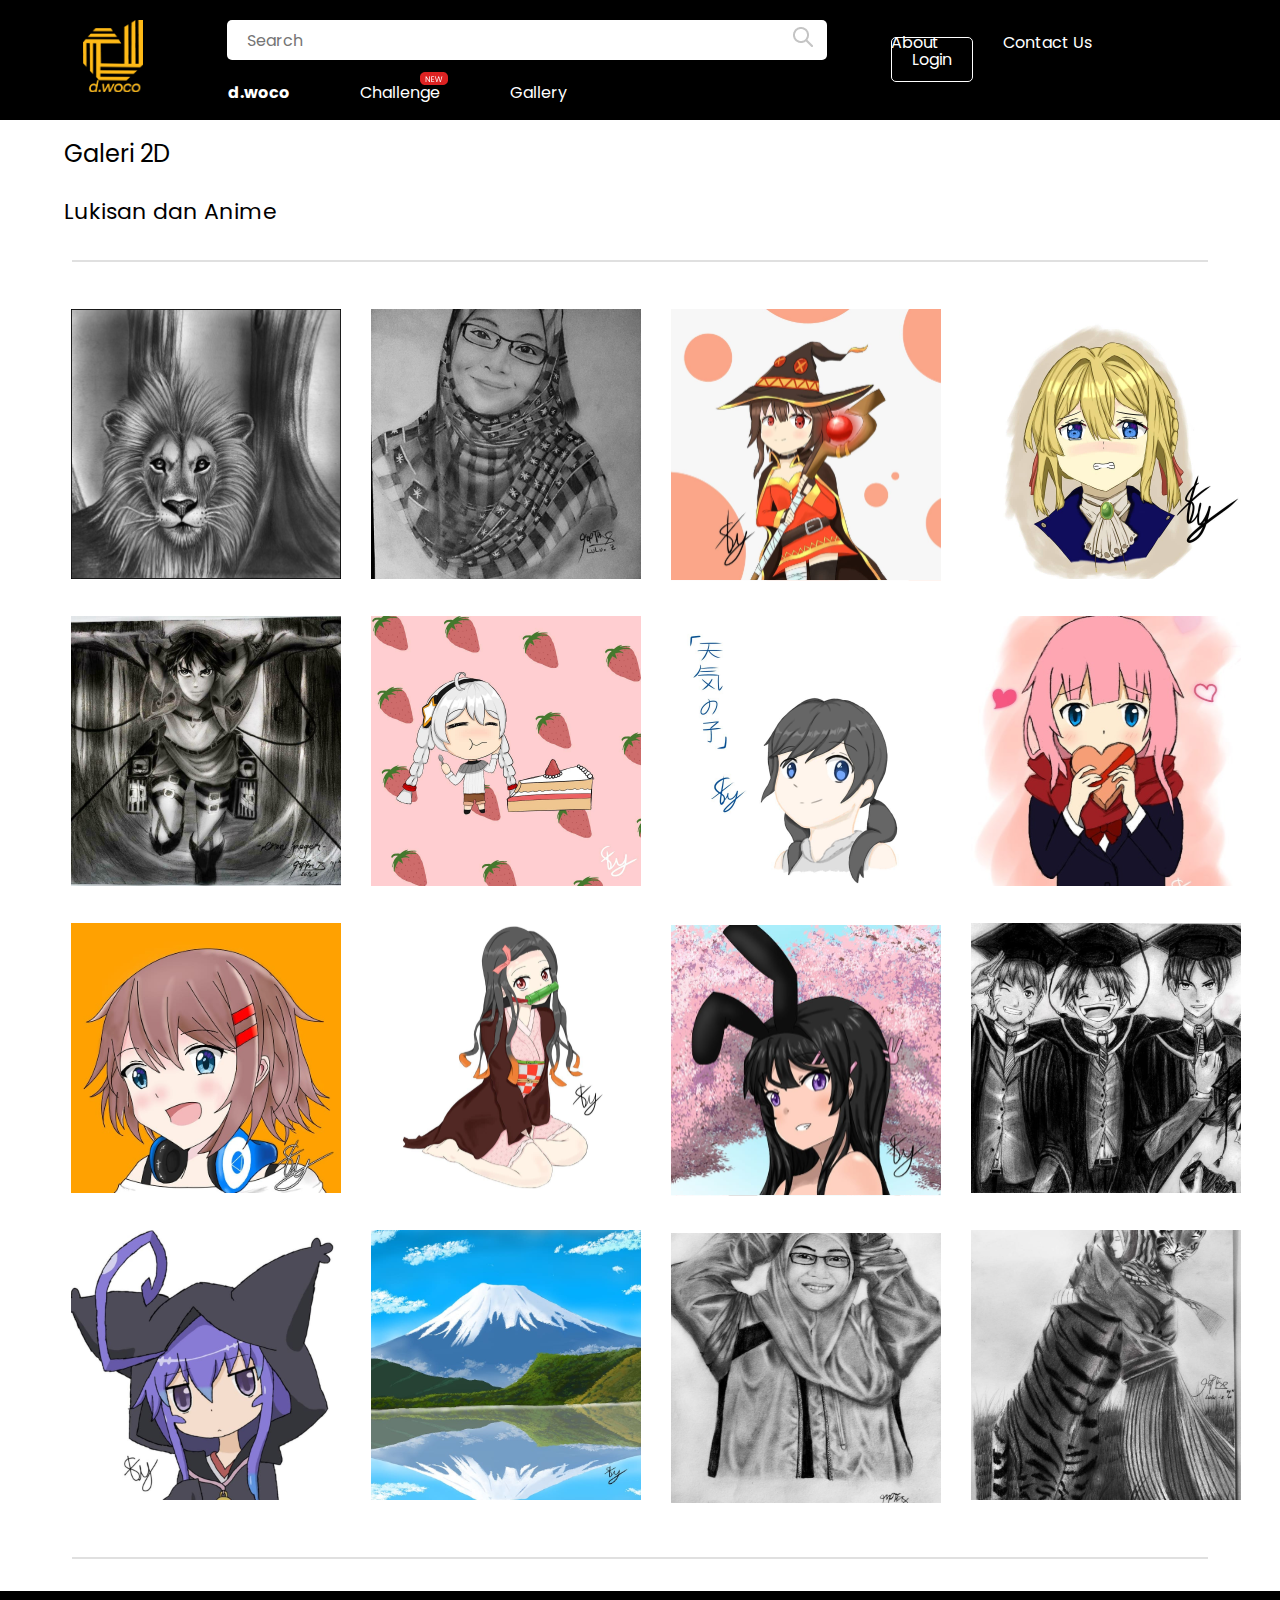
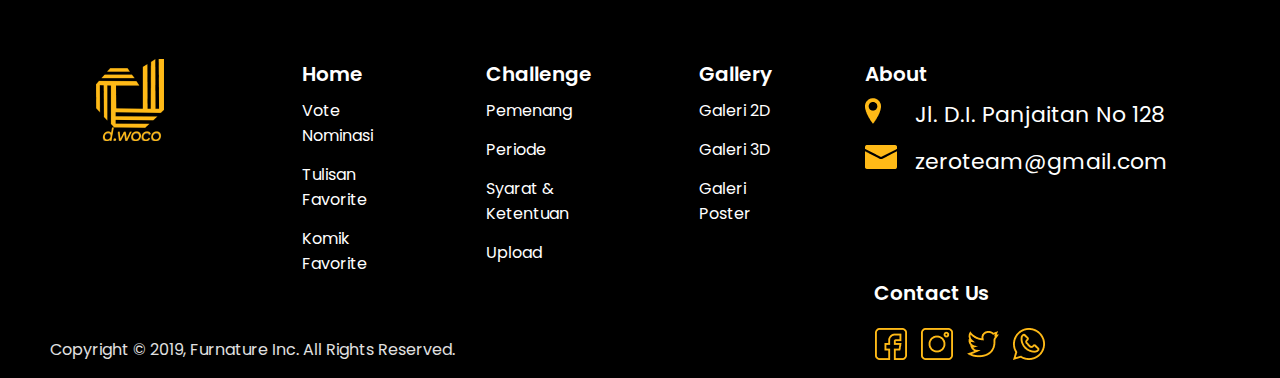
<file: galeri 2D.html>
<!DOCTYPE html>
<html lang="en">
<head>
    <meta charset="UTF-8">
    <meta name="viewport" content="width=device-width, initial-scale=1.0">
    <meta http-equiv="X-UA-Compatible" content="ie=edge">
    <title>Galeri 2D | d.woco</title>
    <link rel="shortcut icon" href="assets/img/logo.png" type="image/x-icon">
    <link rel="stylesheet" href="assets/galeri.css">
</head>
<body>
<nav>
        <ul>
            <li>
                <div class="logo">
                    <a href="index.html"><img src="assets/img/logo.png"></a>
                </div>
            </li>
            <li>
                <div class="search-content">
                    <input type="text" class="search" placeholder="Search" class="search">
                    <div class="image">
                        <img src="assets/img/search.png" alt="">
                    </div>
                </div>
            </li>
            <li><div class="about"><a href="tentang.html" class="about">About</a></div></li>
            <li><div class="about"><a href="#" class="about">Contact Us</a></div></li>
            <li>
                <div class="login"><a href="#" class="border">Login</a></div>
            </li>
        </ul>
    </nav>

    <nav class="tengah">
      <ul class="menu">
        <li><a href="index.html" class="active">d.woco</a>
        <ul class="sub-menu">
            <li><a href="bacaan.html">Bacaan</a></li>
            <li><a href="#">Ezelbruggece</a>
            <ul class="multi-sub">
                <li><a href="#">Matematika</a></li>
                <li><a href="#">Kimia</a></li>
            </ul>
            </li>
            <li><a href="#">Menulis</a>
             <ul class="multi-sub">
                <li><a href="#">Bacaan</a></li>
                <li><a href="#">Komik</a></li>
            </ul>
            </li>
            <li><a href="komik.html">Komik</a></li>
        </ul>
        </li>

        <li><a href="#">Challenge</a>
        <img src="assets/img/new.png" alt="" class="new">
        <ul class="sub-menu">
            <li><a href="#">Vote</a></li>
            <li><a href="syarat.html">Syarat & Ketentuan</a></li>
            <li><a href="upload.html">Upload</a></li>
            <li><a href="#">Pengumuman</a></li>
        </ul>
        </li>

        <li><a href="#">Gallery</a>
        <ul class="sub-menu">
            <li><a href="galeri 2D.html">Galeri 2D</a></li>
            <li><a href="galeri 3D.html">Galeri 3D</a></li>
            <li><a href="galeri poster.html">Galeri Poster</a></li>
        </ul>
        </li>
      </ul>
    </nav>

    <div class="galeri">
        <h2>Galeri 2D</h2>
        <p>Lukisan dan Anime</p>
    </div>
    <hr>

    <div class="galeri-card">
        <div class="satu">
            <a href="assets/img/6.svg"><img src="assets/img/6.svg"alt=""></a>
            <a href="assets/img/2.svg"><img src="assets/img/2.svg" alt=""></a>
            <a href="assets/img/11.svg"><img src="assets/img/11.svg" alt=""></a>
            <a href="assets/img/15.svg"><img src="assets/img/15.svg" alt=""></a>
        </div>
        <div class="satu">
            <a href="assets/img/4.svg"><img src="assets/img/4.svg" alt=""></a>
            <a href="assets/img/16.svg" ><img src="assets/img/16.svg" alt=""></a>
            <a href="assets/img/14.svg"><img src="assets/img/14.svg" alt=""></a>
            <a href="assets/img/10.svg"><img src="assets/img/10.svg" alt=""></a>
        </div>
        <div class="satu">
            <a href="assets/img/7.svg" ><img src="assets/img/7.svg" alt=""></a>
            <a href="assets/img/13.svg"><img src="assets/img/13.svg" alt=""></a>
            <a href="assets/img/9.svg"><img src="assets/img/9.svg" alt=""></a>
            <a href="assets/img/3.svg"><img src="assets/img/3.svg" alt=""></a>
        </div>
        <div class="satu">
            <a href="assets/img/12.svg"><img src="assets/img/12.svg" alt=""></a>
            <a href="assets/img/8.svg"><img src="assets/img/8.svg" alt=""></a>
            <a href="assets/img/1.svg"><img src="assets/img/1.svg" alt=""></a>
            <a href="assets/img/5.svg"><img src="assets/img/5.svg" alt=""></a>
        </div> 

    </div>
    <hr>
    

<footer>
        <div class="footer-box">
            <div class="footer-logo">
              <img src="assets/img/logo.png" alt="">
            </div>
    
            <div class="footer-content">
                <ul>
                    <li class="head">Home</li>
                    <li><a href="#">Vote Nominasi</a></li>
                    <li><a href="#">Tulisan Favorite</a></li>
                    <li><a href="#">Komik Favorite</a></li>
                </ul>
    
                <ul>
                    <li class="head">Challenge</li>
                    <li><a href="#">Pemenang</a></li>
                    <li><a href="#">Periode</a></li>
                    <li><a href="#">Syarat & Ketentuan</a></li>
                    <li><a href="#">Upload</a></li>
                </ul>
    
                <ul>
                    <li class="head">Gallery</li>
                    <li><a href="#">Galeri 2D</a></li>
                    <li><a href="#">Galeri 3D</a></li>
                    <li><a href="#">Galeri Poster</a></li>
                </ul>
            
                <ul>
                    <li class="head">About</li>
                    <li class="satu">
                        <div class="ya">
                            <img src="assets/img/location.png" alt="">
                        </div>
                        <div class="yaya">
                            <p>Jl. D.I. Panjaitan No 128</p>
                        </div>
                    </li>
                    <li class="satu">
                        <div class="ya"><img src="assets/img/email.png" alt=""></div>
                        <div class="yaya"><p>zeroteam@gmail.com</p></div>
                    </li>
                </ul>
              </div>
        </div>
</footer>

<section class="copyright">
        <div class="copy">
            Copyright &copy 2019, Furnature Inc. All Rights Reserved.
        </div>
        <div class="p">Contact Us</div>
        <div class="social-icon">
            <img src="assets/img/facebook.png" alt="">
            <img src="assets/img/instagram.png" alt="">
            <img src="assets/img/twitter.png" alt="">
            <img src="assets/img/whatsapp.png" alt="">
        </div>
</section>
</body>
</html>
</file>
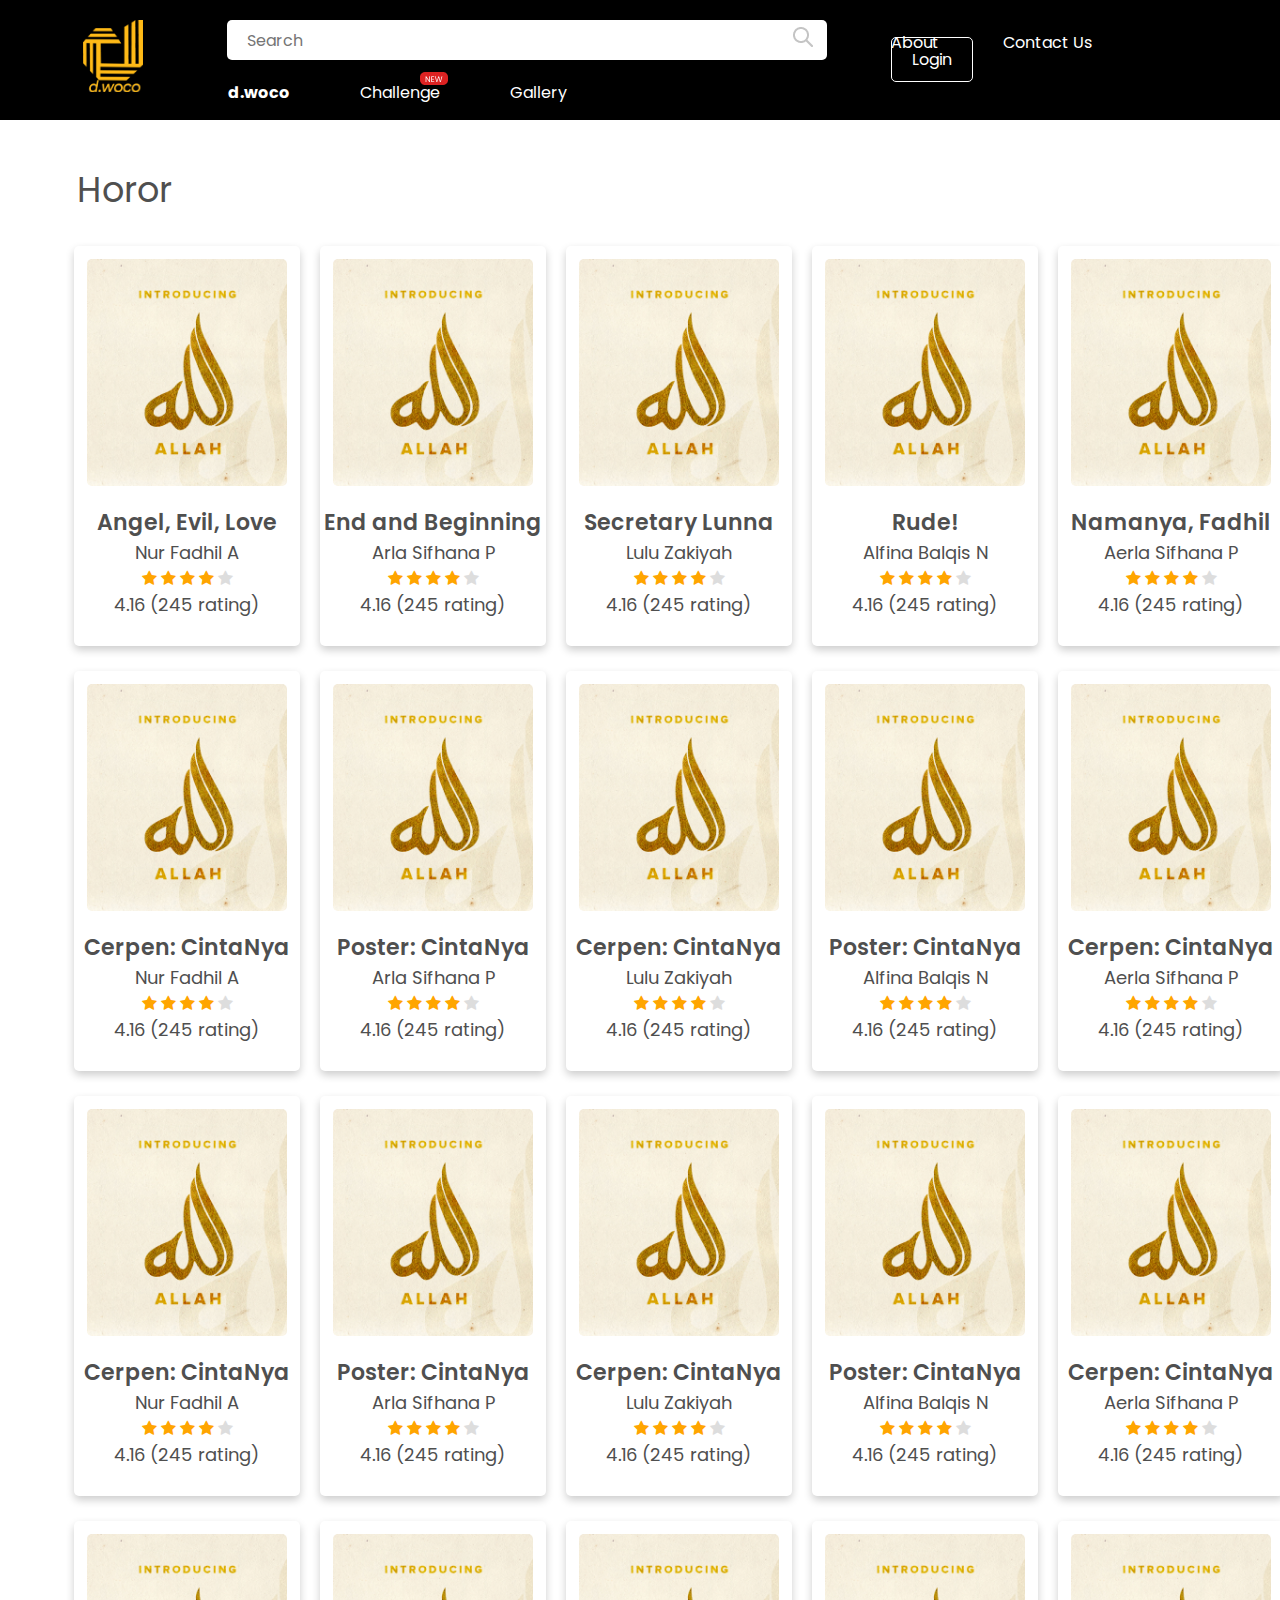
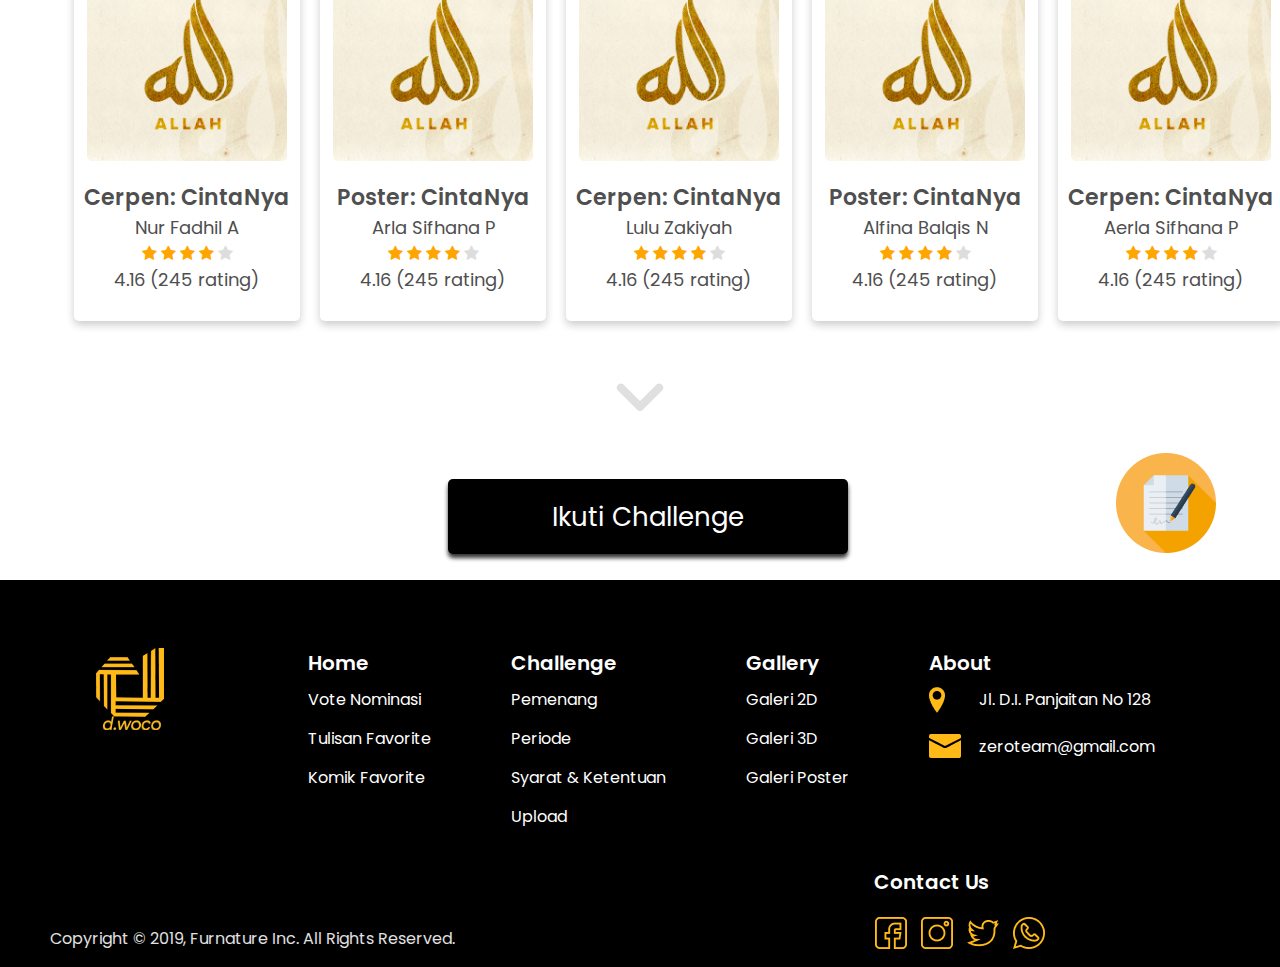
<file: hororr.html>
<!DOCTYPE html>
<html lang="en">
<head>
    <meta charset="UTF-8">
    <meta name="viewport" content="width=device-width, initial-scale=1.0">
    <meta http-equiv="X-UA-Compatible" content="ie=edge">
    <title>Horor | d.woco</title>
    <link rel="shortcut icon" href="assets/img/logo.png" type="image/x-icon">
    <link rel="stylesheet" href="https://cdnjs.cloudflare.com/ajax/libs/font-awesome/4.7.0/css/font-awesome.min.css">
    <link rel="stylesheet" href="assets/drama.css">
</head>
<body>
    <nav>
        <ul>
            <li>
                <div class="logo">
                    <a href="index.html"><img src="assets/img/logo.png"></a>
                </div>
            </li>
            <li>
                <div class="search-content">
                    <input type="text" class="search" placeholder="Search" class="search">
                    <div class="image">
                        <img src="assets/img/search.png" alt="">
                    </div>
                </div>
            </li>
            <li><div class="about"><a href="tentang.html" class="about">About</a></div></li>
            <li><div class="about"><a href="#" class="about">Contact Us</a></div></li>
            <li>
                <div class="login"><a href="#" class="border">Login</a></div>
            </li>
        </ul>
    </nav>

    <nav class="tengah">
      <ul class="menu">
        <li><a href="index.html" class="active">d.woco</a>
        <ul class="sub-menu">
            <li><a href="bacaan.html">Bacaan</a></li>
            <li><a href="#">Ezelbruggece</a>
            <ul class="multi-sub">
                <li><a href="#">Matematika</a></li>
                <li><a href="#">Kimia</a></li>
            </ul>
            </li>
            <li><a href="#">Menulis</a>
             <ul class="multi-sub">
                <li><a href="#">Bacaan</a></li>
                <li><a href="#">Komik</a></li>
            </ul>
            </li>
            <li><a href="#">Komik</a></li>
        </ul>
        </li>

        <li><a href="#">Challenge</a>
        <img src="assets/img/new.png" alt="" class="new">
        <ul class="sub-menu">
            <li><a href="nominasi.html">Vote</a></li>
            <li><a href="syarat.html">Syarat & Ketentuan</a></li>
            <li><a href="upload.html">Upload</a></li>
            <li><a href="#">Pengumuman</a></li>
        </ul>
        </li>

        <li><a href="#">Gallery</a>
        <ul class="sub-menu">
            <li><a href="galeri 2D.html">Galeri 2D</a></li>
            <li><a href="galeri 3D.html">Galeri 3D</a></li>
            <li><a href="galeri poster.html">Galeri Poster</a></li>
        </ul>
        </li>
      </ul>
    </nav>

    <div class="center">
        <h2>Horor</h2>
    </div>

    <div class="best-seller">
        <div class="card">
            <img src="assets/img/contoh.png">
            <h1>Angel, Evil, Love</h1>
            <p class="price">Nur Fadhil A</p>
            <div class="star">
                <span class="fa fa-star checked"></span>
                <span class="fa fa-star checked"></span>
                <span class="fa fa-star checked"></span>
                <span class="fa fa-star checked"></span>
                <span class="fa fa-star"></span>
            </div>
            <p>4.16 (245 rating)</p>
         </div>

         <div class="card">
            <img src="assets/img/contoh.png">
            <h1>End and Beginning</h1>
            <p class="price">Arla Sifhana P</p>
            <div class="star">
                <span class="fa fa-star checked"></span>
                <span class="fa fa-star checked"></span>
                <span class="fa fa-star checked"></span>
                <span class="fa fa-star checked"></span>
                <span class="fa fa-star"></span>
            </div>
            <p>4.16 (245 rating)</p>
         </div>

         <div class="card">
            <img src="assets/img/contoh.png">
            <h1>Secretary Lunna</h1>
            <p class="price">Lulu Zakiyah</p>
            <div class="star">
                <span class="fa fa-star checked"></span>
                <span class="fa fa-star checked"></span>
                <span class="fa fa-star checked"></span>
                <span class="fa fa-star checked"></span>
                <span class="fa fa-star"></span>
            </div>
            <p>4.16 (245 rating)</p>
         </div>

         <div class="card">
            <img src="assets/img/contoh.png">
            <h1>Rude!</h1>
            <p class="price">Alfina Balqis N</p>
            <div class="star">
                <span class="fa fa-star checked"></span>
                <span class="fa fa-star checked"></span>
                <span class="fa fa-star checked"></span>
                <span class="fa fa-star checked"></span>
                <span class="fa fa-star"></span>
            </div>
            <p>4.16 (245 rating)</p>
         </div>

         <div class="card">
            <img src="assets/img/contoh.png">
            <h1>Namanya, Fadhil</h1>
            <p class="price">Aerla Sifhana P</p>
            <div class="star">
                <span class="fa fa-star checked"></span>
                <span class="fa fa-star checked"></span>
                <span class="fa fa-star checked"></span>
                <span class="fa fa-star checked"></span>
                <span class="fa fa-star"></span>
            </div>
            <p>4.16 (245 rating)</p>
            </div>
    </div>
    <div class="best-seller">
        <div class="card">
            <img src="assets/img/contoh.png">
            <h1>Cerpen: CintaNya</h1>
            <p class="price">Nur Fadhil A</p>
            <div class="star">
                <span class="fa fa-star checked"></span>
                <span class="fa fa-star checked"></span>
                <span class="fa fa-star checked"></span>
                <span class="fa fa-star checked"></span>
                <span class="fa fa-star"></span>
            </div>
            <p>4.16 (245 rating)</p>
         </div>

         <div class="card">
            <img src="assets/img/contoh.png">
            <h1>Poster: CintaNya</h1>
            <p class="price">Arla Sifhana P</p>
            <div class="star">
                <span class="fa fa-star checked"></span>
                <span class="fa fa-star checked"></span>
                <span class="fa fa-star checked"></span>
                <span class="fa fa-star checked"></span>
                <span class="fa fa-star"></span>
            </div>
            <p>4.16 (245 rating)</p>
         </div>

         <div class="card">
            <img src="assets/img/contoh.png">
            <h1>Cerpen: CintaNya</h1>
            <p class="price">Lulu Zakiyah</p>
            <div class="star">
                <span class="fa fa-star checked"></span>
                <span class="fa fa-star checked"></span>
                <span class="fa fa-star checked"></span>
                <span class="fa fa-star checked"></span>
                <span class="fa fa-star"></span>
            </div>
            <p>4.16 (245 rating)</p>
         </div>

         <div class="card">
            <img src="assets/img/contoh.png">
            <h1>Poster: CintaNya</h1>
            <p class="price">Alfina Balqis N</p>
            <div class="star">
                <span class="fa fa-star checked"></span>
                <span class="fa fa-star checked"></span>
                <span class="fa fa-star checked"></span>
                <span class="fa fa-star checked"></span>
                <span class="fa fa-star"></span>
            </div>
            <p>4.16 (245 rating)</p>
         </div>

         <div class="card">
            <img src="assets/img/contoh.png">
            <h1>Cerpen: CintaNya</h1>
            <p class="price">Aerla Sifhana P</p>
            <div class="star">
                <span class="fa fa-star checked"></span>
                <span class="fa fa-star checked"></span>
                <span class="fa fa-star checked"></span>
                <span class="fa fa-star checked"></span>
                <span class="fa fa-star"></span>
            </div>
            <p>4.16 (245 rating)</p>
            </div>
    </div>

    <div class="best-seller">
        <div class="card">
            <img src="assets/img/contoh.png">
            <h1>Cerpen: CintaNya</h1>
            <p class="price">Nur Fadhil A</p>
            <div class="star">
                <span class="fa fa-star checked"></span>
                <span class="fa fa-star checked"></span>
                <span class="fa fa-star checked"></span>
                <span class="fa fa-star checked"></span>
                <span class="fa fa-star"></span>
            </div>
            <p>4.16 (245 rating)</p>
         </div>

         <div class="card">
            <img src="assets/img/contoh.png">
            <h1>Poster: CintaNya</h1>
            <p class="price">Arla Sifhana P</p>
            <div class="star">
                <span class="fa fa-star checked"></span>
                <span class="fa fa-star checked"></span>
                <span class="fa fa-star checked"></span>
                <span class="fa fa-star checked"></span>
                <span class="fa fa-star"></span>
            </div>
            <p>4.16 (245 rating)</p>
         </div>

         <div class="card">
            <img src="assets/img/contoh.png">
            <h1>Cerpen: CintaNya</h1>
            <p class="price">Lulu Zakiyah</p>
            <div class="star">
                <span class="fa fa-star checked"></span>
                <span class="fa fa-star checked"></span>
                <span class="fa fa-star checked"></span>
                <span class="fa fa-star checked"></span>
                <span class="fa fa-star"></span>
            </div>
            <p>4.16 (245 rating)</p>
         </div>

         <div class="card">
            <img src="assets/img/contoh.png">
            <h1>Poster: CintaNya</h1>
            <p class="price">Alfina Balqis N</p>
            <div class="star">
                <span class="fa fa-star checked"></span>
                <span class="fa fa-star checked"></span>
                <span class="fa fa-star checked"></span>
                <span class="fa fa-star checked"></span>
                <span class="fa fa-star"></span>
            </div>
            <p>4.16 (245 rating)</p>
         </div>

         <div class="card">
            <img src="assets/img/contoh.png">
            <h1>Cerpen: CintaNya</h1>
            <p class="price">Aerla Sifhana P</p>
            <div class="star">
                <span class="fa fa-star checked"></span>
                <span class="fa fa-star checked"></span>
                <span class="fa fa-star checked"></span>
                <span class="fa fa-star checked"></span>
                <span class="fa fa-star"></span>
            </div>
            <p>4.16 (245 rating)</p>
            </div>
    </div>

    <div class="best-seller">
        <div class="card">
            <img src="assets/img/contoh.png">
            <h1>Cerpen: CintaNya</h1>
            <p class="price">Nur Fadhil A</p>
            <div class="star">
                <span class="fa fa-star checked"></span>
                <span class="fa fa-star checked"></span>
                <span class="fa fa-star checked"></span>
                <span class="fa fa-star checked"></span>
                <span class="fa fa-star"></span>
            </div>
            <p>4.16 (245 rating)</p>
         </div>

         <div class="card">
            <img src="assets/img/contoh.png">
            <h1>Poster: CintaNya</h1>
            <p class="price">Arla Sifhana P</p>
            <div class="star">
                <span class="fa fa-star checked"></span>
                <span class="fa fa-star checked"></span>
                <span class="fa fa-star checked"></span>
                <span class="fa fa-star checked"></span>
                <span class="fa fa-star"></span>
            </div>
            <p>4.16 (245 rating)</p>
         </div>

         <div class="card">
            <img src="assets/img/contoh.png">
            <h1>Cerpen: CintaNya</h1>
            <p class="price">Lulu Zakiyah</p>
            <div class="star">
                <span class="fa fa-star checked"></span>
                <span class="fa fa-star checked"></span>
                <span class="fa fa-star checked"></span>
                <span class="fa fa-star checked"></span>
                <span class="fa fa-star"></span>
            </div>
            <p>4.16 (245 rating)</p>
         </div>

         <div class="card">
            <img src="assets/img/contoh.png">
            <h1>Poster: CintaNya</h1>
            <p class="price">Alfina Balqis N</p>
            <div class="star">
                <span class="fa fa-star checked"></span>
                <span class="fa fa-star checked"></span>
                <span class="fa fa-star checked"></span>
                <span class="fa fa-star checked"></span>
                <span class="fa fa-star"></span>
            </div>
            <p>4.16 (245 rating)</p>
         </div>

         <div class="card">
            <img src="assets/img/contoh.png">
            <h1>Cerpen: CintaNya</h1>
            <p class="price">Aerla Sifhana P</p>
            <div class="star">
                <span class="fa fa-star checked"></span>
                <span class="fa fa-star checked"></span>
                <span class="fa fa-star checked"></span>
                <span class="fa fa-star checked"></span>
                <span class="fa fa-star"></span>
            </div>
            <p>4.16 (245 rating)</p>
            </div>
    </div>
    <div class="bawah"><img src="assets/img/bawah.png" alt=""></div>
    <div class="contact"><img src="assets/img/contract.png" alt=""></div>
    <button><a href="syarat.html#syarat">Ikuti Challenge</a></button>
</body>
<footer>
        <div class="footer-box">
            <div class="footer-logo">
              <img src="assets/img/logo.png" alt="">
            </div>
    
            <div class="footer-content">
                <ul>
                    <li class="head">Home</li>
                    <li><a href="#">Vote Nominasi</a></li>
                    <li><a href="#">Tulisan Favorite</a></li>
                    <li><a href="#">Komik Favorite</a></li>
                </ul>
    
                <ul>
                    <li class="head">Challenge</li>
                    <li><a href="#">Pemenang</a></li>
                    <li><a href="#">Periode</a></li>
                    <li><a href="#">Syarat & Ketentuan</a></li>
                    <li><a href="#">Upload</a></li>
                </ul>
    
                <ul>
                    <li class="head">Gallery</li>
                    <li><a href="#">Galeri 2D</a></li>
                    <li><a href="#">Galeri 3D</a></li>
                    <li><a href="#">Galeri Poster</a></li>
                </ul>
            
                <ul>
                    <li class="head">About</li>
                    <li class="satu">
                        <div class="ya">
                            <img src="assets/img/location.png" alt="">
                        </div>
                        <div class="yaya">
                            <p>Jl. D.I. Panjaitan No 128</p>
                        </div>
                    </li>
                    <li class="satu">
                        <div class="ya"><img src="assets/img/email.png" alt=""></div>
                        <div class="yaya"><p>zeroteam@gmail.com</p></div>
                    </li>
                </ul>
              </div>
        </div>
</footer>

<section class="copyright">
        <div class="copy">
            Copyright &copy 2019, Furnature Inc. All Rights Reserved.
        </div>
        <div class="p">Contact Us</div>
        <div class="social-icon">
            <img src="assets/img/facebook.png" alt="">
            <img src="assets/img/instagram.png" alt="">
            <img src="assets/img/twitter.png" alt="">
            <img src="assets/img/whatsapp.png" alt="">
        </div>
</section>
</html>
</file>
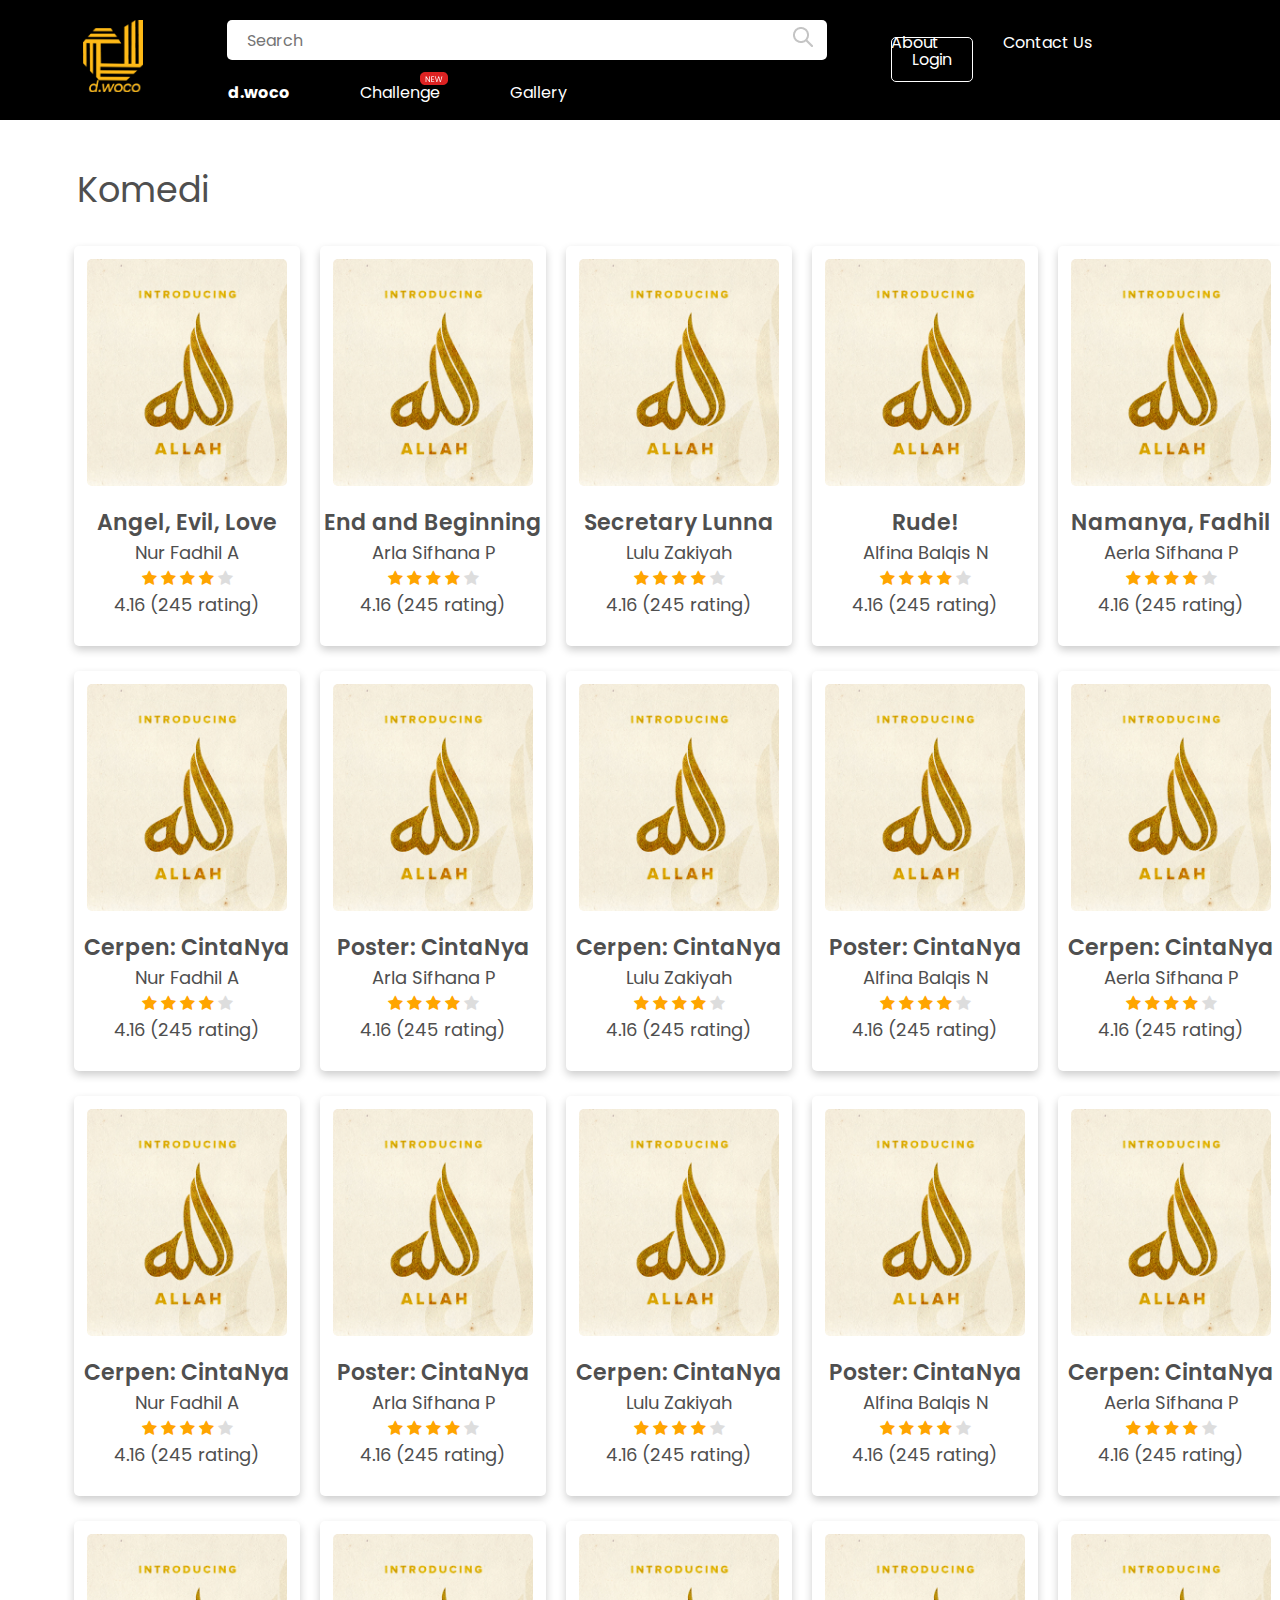
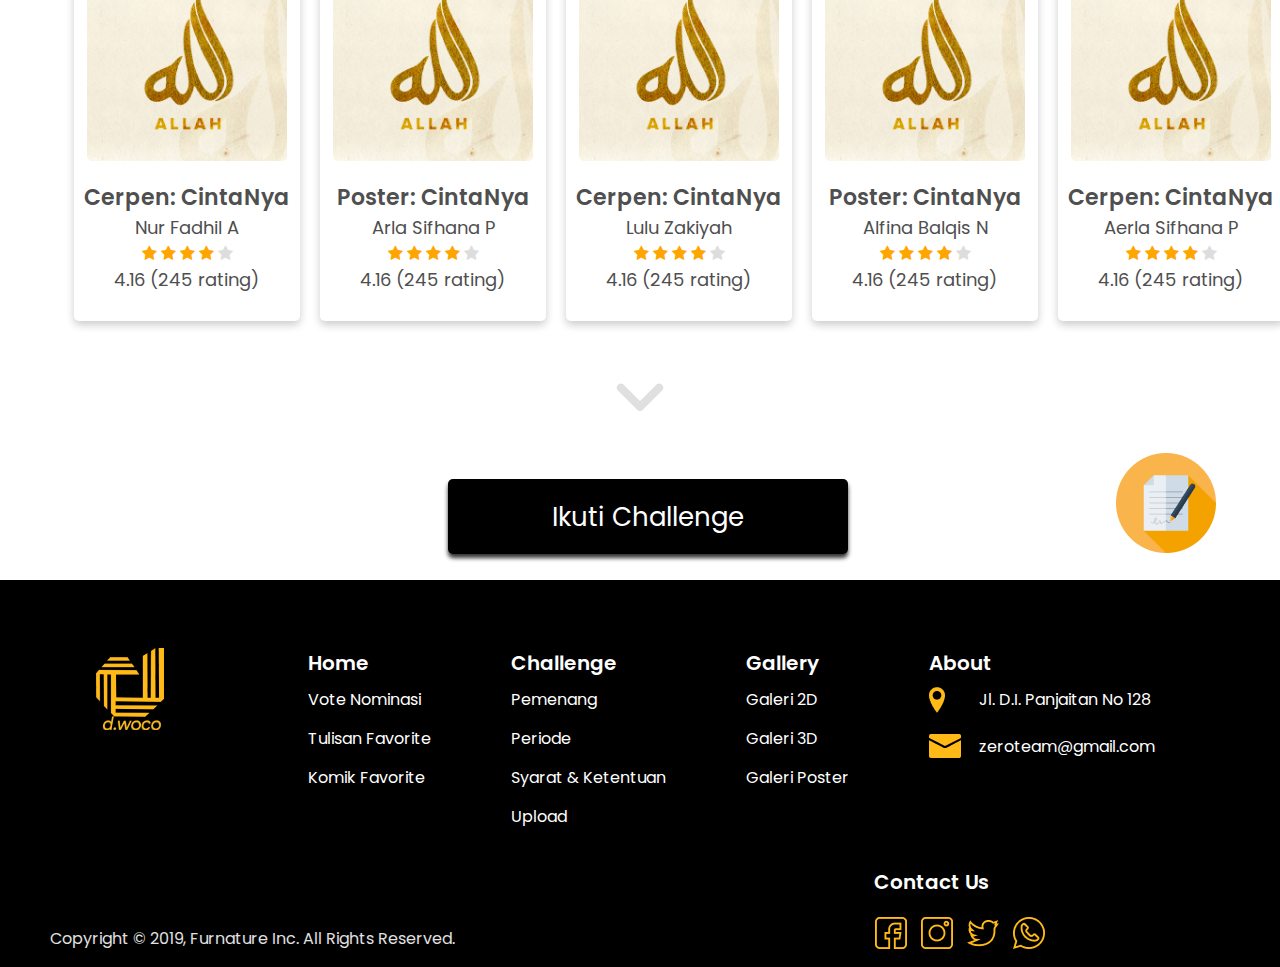
<file: komedi.html>
<!DOCTYPE html>
<html lang="en">
<head>
    <meta charset="UTF-8">
    <meta name="viewport" content="width=device-width, initial-scale=1.0">
    <meta http-equiv="X-UA-Compatible" content="ie=edge">
    <title>Komedi | d.woco</title>
    <link rel="shortcut icon" href="assets/img/logo.png" type="image/x-icon">
    <link rel="stylesheet" href="https://cdnjs.cloudflare.com/ajax/libs/font-awesome/4.7.0/css/font-awesome.min.css">
    <link rel="stylesheet" href="assets/drama.css">
</head>
<body>
    <nav>
        <ul>
            <li>
                <div class="logo">
                    <a href="index.html"><img src="assets/img/logo.png"></a>
                </div>
            </li>
            <li>
                <div class="search-content">
                    <input type="text" class="search" placeholder="Search" class="search">
                    <div class="image">
                        <img src="assets/img/search.png" alt="">
                    </div>
                </div>
            </li>
            <li><div class="about"><a href="tentang.html" class="about">About</a></div></li>
            <li><div class="about"><a href="#" class="about">Contact Us</a></div></li>
            <li>
                <div class="login"><a href="#" class="border">Login</a></div>
            </li>
        </ul>
    </nav>

    <nav class="tengah">
      <ul class="menu">
        <li><a href="index.html" class="active">d.woco</a>
        <ul class="sub-menu">
            <li><a href="bacaan.html">Bacaan</a></li>
            <li><a href="#">Ezelbruggece</a>
            <ul class="multi-sub">
                <li><a href="#">Matematika</a></li>
                <li><a href="#">Kimia</a></li>
            </ul>
            </li>
            <li><a href="#">Menulis</a>
             <ul class="multi-sub">
                <li><a href="#">Bacaan</a></li>
                <li><a href="#">Komik</a></li>
            </ul>
            </li>
            <li><a href="komik.html">Komik</a></li>
        </ul>
        </li>

        <li><a href="#">Challenge</a>
        <img src="assets/img/new.png" alt="" class="new">
        <ul class="sub-menu">
            <li><a href="#">Vote</a></li>
            <li><a href="syarat.html">Syarat & Ketentuan</a></li>
            <li><a href="upload.html">Upload</a></li>
            <li><a href="#">Pengumuman</a></li>
        </ul>
        </li>

        <li><a href="#">Gallery</a>
        <ul class="sub-menu">
            <li><a href="galeri 2D.html">Galeri 2D</a></li>
            <li><a href="galeri 3D.html">Galeri 3D</a></li>
            <li><a href="galeri poster.html">Galeri Poster</a></li>
        </ul>
        </li>
      </ul>
    </nav>

    <div class="center">
        <h2>Komedi</h2>
    </div>

    <div class="best-seller">
        <div class="card">
            <img src="assets/img/contoh.png">
            <h1>Angel, Evil, Love</h1>
            <p class="price">Nur Fadhil A</p>
            <div class="star">
                <span class="fa fa-star checked"></span>
                <span class="fa fa-star checked"></span>
                <span class="fa fa-star checked"></span>
                <span class="fa fa-star checked"></span>
                <span class="fa fa-star"></span>
            </div>
            <p>4.16 (245 rating)</p>
         </div>

         <div class="card">
            <img src="assets/img/contoh.png">
            <h1>End and Beginning</h1>
            <p class="price">Arla Sifhana P</p>
            <div class="star">
                <span class="fa fa-star checked"></span>
                <span class="fa fa-star checked"></span>
                <span class="fa fa-star checked"></span>
                <span class="fa fa-star checked"></span>
                <span class="fa fa-star"></span>
            </div>
            <p>4.16 (245 rating)</p>
         </div>

         <div class="card">
            <img src="assets/img/contoh.png">
            <h1>Secretary Lunna</h1>
            <p class="price">Lulu Zakiyah</p>
            <div class="star">
                <span class="fa fa-star checked"></span>
                <span class="fa fa-star checked"></span>
                <span class="fa fa-star checked"></span>
                <span class="fa fa-star checked"></span>
                <span class="fa fa-star"></span>
            </div>
            <p>4.16 (245 rating)</p>
         </div>

         <div class="card">
            <img src="assets/img/contoh.png">
            <h1>Rude!</h1>
            <p class="price">Alfina Balqis N</p>
            <div class="star">
                <span class="fa fa-star checked"></span>
                <span class="fa fa-star checked"></span>
                <span class="fa fa-star checked"></span>
                <span class="fa fa-star checked"></span>
                <span class="fa fa-star"></span>
            </div>
            <p>4.16 (245 rating)</p>
         </div>

         <div class="card">
            <img src="assets/img/contoh.png">
            <h1>Namanya, Fadhil</h1>
            <p class="price">Aerla Sifhana P</p>
            <div class="star">
                <span class="fa fa-star checked"></span>
                <span class="fa fa-star checked"></span>
                <span class="fa fa-star checked"></span>
                <span class="fa fa-star checked"></span>
                <span class="fa fa-star"></span>
            </div>
            <p>4.16 (245 rating)</p>
            </div>
    </div>
    <div class="best-seller">
        <div class="card">
            <img src="assets/img/contoh.png">
            <h1>Cerpen: CintaNya</h1>
            <p class="price">Nur Fadhil A</p>
            <div class="star">
                <span class="fa fa-star checked"></span>
                <span class="fa fa-star checked"></span>
                <span class="fa fa-star checked"></span>
                <span class="fa fa-star checked"></span>
                <span class="fa fa-star"></span>
            </div>
            <p>4.16 (245 rating)</p>
         </div>

         <div class="card">
            <img src="assets/img/contoh.png">
            <h1>Poster: CintaNya</h1>
            <p class="price">Arla Sifhana P</p>
            <div class="star">
                <span class="fa fa-star checked"></span>
                <span class="fa fa-star checked"></span>
                <span class="fa fa-star checked"></span>
                <span class="fa fa-star checked"></span>
                <span class="fa fa-star"></span>
            </div>
            <p>4.16 (245 rating)</p>
         </div>

         <div class="card">
            <img src="assets/img/contoh.png">
            <h1>Cerpen: CintaNya</h1>
            <p class="price">Lulu Zakiyah</p>
            <div class="star">
                <span class="fa fa-star checked"></span>
                <span class="fa fa-star checked"></span>
                <span class="fa fa-star checked"></span>
                <span class="fa fa-star checked"></span>
                <span class="fa fa-star"></span>
            </div>
            <p>4.16 (245 rating)</p>
         </div>

         <div class="card">
            <img src="assets/img/contoh.png">
            <h1>Poster: CintaNya</h1>
            <p class="price">Alfina Balqis N</p>
            <div class="star">
                <span class="fa fa-star checked"></span>
                <span class="fa fa-star checked"></span>
                <span class="fa fa-star checked"></span>
                <span class="fa fa-star checked"></span>
                <span class="fa fa-star"></span>
            </div>
            <p>4.16 (245 rating)</p>
         </div>

         <div class="card">
            <img src="assets/img/contoh.png">
            <h1>Cerpen: CintaNya</h1>
            <p class="price">Aerla Sifhana P</p>
            <div class="star">
                <span class="fa fa-star checked"></span>
                <span class="fa fa-star checked"></span>
                <span class="fa fa-star checked"></span>
                <span class="fa fa-star checked"></span>
                <span class="fa fa-star"></span>
            </div>
            <p>4.16 (245 rating)</p>
            </div>
    </div>

    <div class="best-seller">
        <div class="card">
            <img src="assets/img/contoh.png">
            <h1>Cerpen: CintaNya</h1>
            <p class="price">Nur Fadhil A</p>
            <div class="star">
                <span class="fa fa-star checked"></span>
                <span class="fa fa-star checked"></span>
                <span class="fa fa-star checked"></span>
                <span class="fa fa-star checked"></span>
                <span class="fa fa-star"></span>
            </div>
            <p>4.16 (245 rating)</p>
         </div>

         <div class="card">
            <img src="assets/img/contoh.png">
            <h1>Poster: CintaNya</h1>
            <p class="price">Arla Sifhana P</p>
            <div class="star">
                <span class="fa fa-star checked"></span>
                <span class="fa fa-star checked"></span>
                <span class="fa fa-star checked"></span>
                <span class="fa fa-star checked"></span>
                <span class="fa fa-star"></span>
            </div>
            <p>4.16 (245 rating)</p>
         </div>

         <div class="card">
            <img src="assets/img/contoh.png">
            <h1>Cerpen: CintaNya</h1>
            <p class="price">Lulu Zakiyah</p>
            <div class="star">
                <span class="fa fa-star checked"></span>
                <span class="fa fa-star checked"></span>
                <span class="fa fa-star checked"></span>
                <span class="fa fa-star checked"></span>
                <span class="fa fa-star"></span>
            </div>
            <p>4.16 (245 rating)</p>
         </div>

         <div class="card">
            <img src="assets/img/contoh.png">
            <h1>Poster: CintaNya</h1>
            <p class="price">Alfina Balqis N</p>
            <div class="star">
                <span class="fa fa-star checked"></span>
                <span class="fa fa-star checked"></span>
                <span class="fa fa-star checked"></span>
                <span class="fa fa-star checked"></span>
                <span class="fa fa-star"></span>
            </div>
            <p>4.16 (245 rating)</p>
         </div>

         <div class="card">
            <img src="assets/img/contoh.png">
            <h1>Cerpen: CintaNya</h1>
            <p class="price">Aerla Sifhana P</p>
            <div class="star">
                <span class="fa fa-star checked"></span>
                <span class="fa fa-star checked"></span>
                <span class="fa fa-star checked"></span>
                <span class="fa fa-star checked"></span>
                <span class="fa fa-star"></span>
            </div>
            <p>4.16 (245 rating)</p>
            </div>
    </div>

    <div class="best-seller">
        <div class="card">
            <img src="assets/img/contoh.png">
            <h1>Cerpen: CintaNya</h1>
            <p class="price">Nur Fadhil A</p>
            <div class="star">
                <span class="fa fa-star checked"></span>
                <span class="fa fa-star checked"></span>
                <span class="fa fa-star checked"></span>
                <span class="fa fa-star checked"></span>
                <span class="fa fa-star"></span>
            </div>
            <p>4.16 (245 rating)</p>
         </div>

         <div class="card">
            <img src="assets/img/contoh.png">
            <h1>Poster: CintaNya</h1>
            <p class="price">Arla Sifhana P</p>
            <div class="star">
                <span class="fa fa-star checked"></span>
                <span class="fa fa-star checked"></span>
                <span class="fa fa-star checked"></span>
                <span class="fa fa-star checked"></span>
                <span class="fa fa-star"></span>
            </div>
            <p>4.16 (245 rating)</p>
         </div>

         <div class="card">
            <img src="assets/img/contoh.png">
            <h1>Cerpen: CintaNya</h1>
            <p class="price">Lulu Zakiyah</p>
            <div class="star">
                <span class="fa fa-star checked"></span>
                <span class="fa fa-star checked"></span>
                <span class="fa fa-star checked"></span>
                <span class="fa fa-star checked"></span>
                <span class="fa fa-star"></span>
            </div>
            <p>4.16 (245 rating)</p>
         </div>

         <div class="card">
            <img src="assets/img/contoh.png">
            <h1>Poster: CintaNya</h1>
            <p class="price">Alfina Balqis N</p>
            <div class="star">
                <span class="fa fa-star checked"></span>
                <span class="fa fa-star checked"></span>
                <span class="fa fa-star checked"></span>
                <span class="fa fa-star checked"></span>
                <span class="fa fa-star"></span>
            </div>
            <p>4.16 (245 rating)</p>
         </div>

         <div class="card">
            <img src="assets/img/contoh.png">
            <h1>Cerpen: CintaNya</h1>
            <p class="price">Aerla Sifhana P</p>
            <div class="star">
                <span class="fa fa-star checked"></span>
                <span class="fa fa-star checked"></span>
                <span class="fa fa-star checked"></span>
                <span class="fa fa-star checked"></span>
                <span class="fa fa-star"></span>
            </div>
            <p>4.16 (245 rating)</p>
            </div>
    </div>
    <div class="bawah"><img src="assets/img/bawah.png" alt=""></div>
    <div class="contact"><img src="assets/img/contract.png" alt=""></div>
    <button><a href="syarat.html#syarat">Ikuti Challenge</a></button>
</body>
<footer>
        <div class="footer-box">
            <div class="footer-logo">
              <img src="assets/img/logo.png" alt="">
            </div>
    
            <div class="footer-content">
                <ul>
                    <li class="head">Home</li>
                    <li><a href="#">Vote Nominasi</a></li>
                    <li><a href="#">Tulisan Favorite</a></li>
                    <li><a href="#">Komik Favorite</a></li>
                </ul>
    
                <ul>
                    <li class="head">Challenge</li>
                    <li><a href="#">Pemenang</a></li>
                    <li><a href="#">Periode</a></li>
                    <li><a href="#">Syarat & Ketentuan</a></li>
                    <li><a href="#">Upload</a></li>
                </ul>
    
                <ul>
                    <li class="head">Gallery</li>
                    <li><a href="#">Galeri 2D</a></li>
                    <li><a href="#">Galeri 3D</a></li>
                    <li><a href="#">Galeri Poster</a></li>
                </ul>
            
                <ul>
                    <li class="head">About</li>
                    <li class="satu">
                        <div class="ya">
                            <img src="assets/img/location.png" alt="">
                        </div>
                        <div class="yaya">
                            <p>Jl. D.I. Panjaitan No 128</p>
                        </div>
                    </li>
                    <li class="satu">
                        <div class="ya"><img src="assets/img/email.png" alt=""></div>
                        <div class="yaya"><p>zeroteam@gmail.com</p></div>
                    </li>
                </ul>
              </div>
        </div>
</footer>

<section class="copyright">
        <div class="copy">
            Copyright &copy 2019, Furnature Inc. All Rights Reserved.
        </div>
        <div class="p">Contact Us</div>
        <div class="social-icon">
            <img src="assets/img/facebook.png" alt="">
            <img src="assets/img/instagram.png" alt="">
            <img src="assets/img/twitter.png" alt="">
            <img src="assets/img/whatsapp.png" alt="">
        </div>
</section>
</html>
</file>
<file: assets/style.css>
@import url('https://fonts.googleapis.com/css?family=Poppins:400,500,600,700&display=swap&subset=latin-ext');

*,html{
    padding: 0;
    margin: 0;
    font-family: 'Poppins', sans-serif;
    box-sizing: border-box;
    
}
body{
    margin: 0;
    padding: 0;
    width: 100%;
    height: 100%;
    overflow-x: hidden;
}

ul{
    list-style: none;
}

a {
    text-decoration: none;
}


/*Navbar*/
nav{
    position: relative;
    width: 100%;
    height: 120px;
    background-color: #000000;
}
nav ul{
    position: relative;
    margin-left: 4%;
    margin-right: 2%;
    top: 40px;
}
nav ul li{
    float: left;
    list-style: none;
    display: block;
    margin: 0 2em;
}

.logo img{
    position: relative;
    margin-right: 20px;
    width: 60px;
    margin-top: -20px;
}
.search-content{
    margin-top: -20px;
}
.search{
    width: 600px;
    height: 40px;
    border-radius: 5px;
    border: none;
    padding-left: 20px;
    font-size: 16px;
    font-weight: normal;
}
   
.image{
    margin-top: -35px;
    margin-left: 94%;
}

nav ul li a{
    text-decoration: none;
    color: #ffffff;
    top: 50px;
    font-size: 16px;
}

a.active{
    font-weight: bold;
}

.about{
    margin-top: -10px;
}

.login{
    margin-top: -8px;
}

.border{
  color: #ffffff;
  margin-top: 10px;
  border: 1px solid #ffffff;
  padding: 10px 20px;
  text-decoration: none;
  border-radius: 5px;
}

.tengah{
  position: relative;
  width: 100%;
  background-color: transparent;
}

.tengah ul{
  position: relative;
  float: left;
  margin-left: 17%;
  justify-content: center;
  align-content: center; 
  margin-top: -60px; 
  top: 30px;
}

.tengah ul li{
  text-align: center;
  list-style: none;
  display: block;
  margin: 0;
  margin-top: -10px;
}

.tengah ul li a{
  text-decoration: none;
  color: #ffffff;
  padding: 5px 60px 6px 10px;
}

.new{
    position: absolute;
    margin-left: -80px;
    margin-top: -8px;
}

.menu{
    display: block;
}

.menu li{
    display: inline-block;
    position: relative;
    z-index: 100;
}

.menu li a.active{
    font-weight: bold;
    background: #000;
}

.menu li:first-child{
    margin-left: 0;
}

.menu li a:hover,.menu li:hover>a {
    color: #fff;
    background: #000000;
}

.menu ul {
    visibility: hidden;
    opacity: 0;
    margin: 0;
    padding: 0;
    width: 280px;
    height: 200px;
    position: absolute;
    left: 0px;
    z-index: 99;
    transform: translate(0.20px);
    transition: all 0.2s ease-out;
}
.menu ul:after {
    bottom: 100%;
    left: 20%;
    border: solid transparent;
    content: " ";
    height: 0;
    width: 0;
    position: absolute;
    pointer-events: none;
    border-color: rgba(255, 255, 255, 0);
    border-bottom-color: #fff;
    border-width: 6px;
    margin-left: -6px;
}

.menu ul li {
    display: block;
    float: none;
    background: none;
    margin: 0;
    padding: 0;
}

.menu ul li a {
    font-size: 16px;
    font-weight: normal;
    display: block;
    color: #ffffff;
    background: #161616;
    text-align: left;
}

.menu ul li a:hover,.menu ul li:hover>a {
    background: #161616;
    color: #FFBA17;
    width: 280px;
}

.menu li:hover>ul {
    visibility: visible;
    opacity: 1;
    transform: translate(0,0);
}

.menu ul ul {
    left: 149px;
    top: 0px;
    visibility: hidden;
    opacity: 0;
    transform: translate(20px,20px);
    transition: all 0.2s ease-out;
}

.menu ul ul.multi-sub li a{
    width: 200px;
    margin-left: 130px;
}

.menu ul ul:after {
    left: 125px;
    top: 10%;
    border: solid transparent;
    content: " ";
    height: 0;
    width: 0;
    position: absolute;
    pointer-events: none;
    border-color: rgba(255, 255, 255, 0);
    border-right-color: #ffffff;
    border-width: 6px;
    margin-top: -6px;
}

.menu li>ul ul:hover {
    visibility: visible;
    opacity: 1;
    transform: translate(0,0);
}
@media (min-width: 768px) and (max-width: 979px) {
    .mainWrap {
        width: 768px;
    }

    .menu ul {
        top: 37px;
    }

    .menu li a {
        font-size: 12px;
    }

    a.homer {
        background: #374147;
    }
}


/*Slider*/
.mySlides {
  display: none;
  margin-top: -120px;
}

.slideshow-container img {
  vertical-align: middle;
}

.slideshow-container {
  max-width: 1295px;
  position: relative;
  margin: auto;
  padding-top: 2em;
}

.prev, .next {
  cursor: pointer;
  position: absolute;
  top: 50%;
  width: auto;
  padding: 16px;
  margin-top: -60px;
  color: white;
  font-weight: bold;
  font-size: 18px;
  transition: 0.6s ease;
  border-radius: 0 3px 3px 0;
  user-select: none;
}
.next {
  right: 0;
  border-radius: 3px 0 0 3px;
}

.prev:hover, .next:hover {
  background-color: rgba(0,0,0,0.8);
}


/* The dots/bullets/indicators */
.dot {
  cursor: pointer;
  height: 12px;
  width: 12px;
  margin: 5px;
  background-color: #E5E5E5;
  border-radius: 50%;
  display: inline-block;
  transition: background-color 0.6s ease;
}
  
.active, .dot:hover {
  background-color: #C4C4C4;
}
  
/* Fading animation */
.fade {
  -webkit-animation-name: fade;
  -webkit-animation-duration: 1.5s;
  animation-name: fade;
  animation-duration: 1.5s;
}
  
@-webkit-keyframes fade {
  from {opacity: .4} 
  to {opacity: 1}
}
  
@keyframes fade {
  from {opacity: .4} 
  to {opacity: 1}
}

.center h2{
    font-size: 35px;
    font-weight: 400;
    color: #4f4f4f;
    padding-bottom: 15px;
    margin-left: 6%;
}

.best-seller{
    position: relative;
    display: flex;
    flex-direction: row;
    margin: 25px 0;
    margin-left: 5%;
    margin-right: 35px;
}

.card {
  box-shadow: 0 4px 8px 0 rgba(0, 0, 0, 0.2);
  max-width: 230px;
  height: 400px;
  margin: 0 10px;
  border-radius: 5px;
  text-align: center;
  color: #4f4f4f;
}

.card h1{
  font-size: 22px;
  font-weight: 600;
}

.card p{
  font-size: 18px;
  font-weight: normal;
}

.card img{
    width: 200px;
    border-radius: 5px;
    margin: 13px;
}

.star .checked {
  color: orange;
}

.star span{
  color: #ddd;
}

.price {
  font-size: 18px;
}
.belum, .lanjut {
  cursor: pointer;
  position: absolute;
  top: 50%;
  width: auto;
  margin: 0 -40px;
  margin-top: -60px;
  color: #e0e0e0;
  font-weight: bold;
  font-size: 50px;
  transition: 0.3s ease;
  border-radius: 0 3px 3px 0;
  user-select: none;
}

.lanjut {
    right: 20px;
    border-radius: 3px 0 0 3px;
}
.belum:hover, .lanjut:hover {
    font-size: 60px;
}

.tulisan{
    position: relative;
    display: flex;
    flex-direction: row;
    margin: 50px 0;
    margin-left: 5%;
    margin-right: 35px;
}

.cards{
    box-shadow: 2px 8px 8px 2px rgba(0, 0, 0, 0.2);
    max-width: 620px;
    height: 350px;
    margin: 0 20px;
    border-radius: 5px;
    text-align: center;
    color: #4f4f4f;
    display: flex;
    flex-direction: row;
    justify-content: space-between;
}

.cards img{
    margin-left: 2em;
    margin-top: -50px;
}

.hantu h1{
    margin-top: 20px;
    margin-left: 20px;
    text-align: left;
    font-size: 24px;
    font-weight: 600;
}

.hantu p{
    margin-top: 10px;
    margin-left: 20px;
    text-align: left;
    font-size: 18px;
}
.button{
    background-color: #000000;
    width: 200px;
    height: 50px;
    border-radius: 5px;
    color: #fff;
    text-align: center;
    margin: 50px 20px;
    vertical-align: center;
}

.button p{
    font-size: 18px;
    font-weight: normal;
    text-align: center;
    margin: 0 10px;
    padding: 8px 0;
}

.komik{
    width: 100%;
    height: 500px;
    box-shadow: 2px 8px 8px 2px rgba(0, 0, 0, 0.2);
    background: #fff;
}

.fav {
    margin-left: 5%;
    width: 100%;
}

.fav img.foto{
    width: 1230px;
    margin-left: 1%;
}

.fav img.star{
    position: absolute;
    margin-top: 1%;
    left: 6%;
}
h2{
    color: #4f4f4f;
    font-weight: 400;
    margin-left: 1%;
}

.konten{
    color: #4f4f4f;
}

.konten h2{
    font-size: 24px;
    padding: 2px 0;
}

.konten p{
    font-size: 18px;
    margin-left: 1%;
}

.lanjut2 {
    cursor: pointer;
    position: absolute;
    top: 50%;
    width: auto;
    margin: 0 1em;
    margin-top: 1400px;
    color: #e0e0e0;
    font-weight: bold;
    font-size: 50px;
    transition: 0.3s ease;
    border-radius: 0 3px 3px 0;
    right: 50px;
    border-radius: 3px 0 0 3px;
    user-select: none;
}
.lanjut2:hover {
    font-size: 60px;
}

button{
    background: #000000;
    margin: 1em 0;
    margin-left: 35%;
    width: 400px;
    height: 75px;
    box-shadow: 0 4px 4px 0 rgba(0, 0, 0, 0.801);
    border: none;
    font-size: 26px;
    font-weight: 400;
    line-height: 6px;
    border-radius: 5px;
}

button a{
    color: #ffffff;
    text-align: center;
}

/*Footer*/
footer {
    width: 100%;
    background: #000000;
    height: 350px;
    padding: 0;
    margin: 0;
}
  
.footer-box{
    display: flex;
    flex-flow: row;
    margin: 0 3em;
    padding: 20px 0px 30px 0px;
}
  
.footer-logo{
    width: 100px;
    height: 100px;
    padding: 0;
    margin: 3em;
}
  
.footer-logo p{
    color: #ffffff;
    font-size: 18px;
    margin: 2em 0;
    text-align: center;
}
  
.footer-content{
    display: flex;
    flex-flow: row;
    margin: 3em 1.5em;
}
  
.footer-content .head{
    font-size: 20px;
    font-weight: 600;
    padding: 0;
    margin: 0 40px;
}
  
.footer-content ul li{
    margin: 0.25em 2.5em;
    padding: 5px 0;
    font-weight: normal;
    color: #ffffff;
}
  
.footer-content ul li a{
    color: #ffffff;
    font-size: 16px;
    font-weight: 400;
}

section.copyright{
    background: #000000;
    margin-top: -20px;
}

section.copyright>.social-icon{
    float: right;
    margin-right: 18%;
    margin-top: -50px;
}

.social-icon img{
    margin: 0 5px;
}
.copy{
    margin-left: 50px;
    color: #e0e0e0;
    margin-top: -20px;
    padding: 1em 0;
}
.p{
    color: #fff;
    font-size: 20px;
    font-weight: 600;
    margin-top: -100px;
    float: right;
    margin-right: 22.75%;
}

li.satu{
    display: flex;
    flex-direction: row;
}

li.satu .ya{
    width: 50px;
}
</file>
<file: assets/drama.css>
@import url('https://fonts.googleapis.com/css?family=Poppins:400,500,600,700&display=swap&subset=latin-ext');

*,html{
    padding: 0;
    margin: 0;
    font-family: 'Poppins', sans-serif;
    box-sizing: border-box;
    
}
body{
    margin: 0;
    padding: 0;
    width: 100%;
    height: 100%;
    overflow-x: hidden;
}

ul{
    list-style: none;
}

a {
    text-decoration: none;
}


/*Navbar*/
nav{
    position: relative;
    width: 100%;
    height: 120px;
    background-color: #000000;
}
nav ul{
    position: relative;
    margin-left: 4%;
    margin-right: 2%;
    top: 40px;
}
nav ul li{
    float: left;
    list-style: none;
    display: block;
    margin: 0 2em;
}

.logo img{
    position: relative;
    margin-right: 20px;
    width: 60px;
    margin-top: -20px;
}
.search-content{
    margin-top: -20px;
}
.search{
    width: 600px;
    height: 40px;
    border-radius: 5px;
    border: none;
    padding-left: 20px;
    font-size: 16px;
    font-weight: normal;
}
   
.image{
    margin-top: -35px;
    margin-left: 94%;
}

nav ul li a{
    text-decoration: none;
    color: #ffffff;
    top: 50px;
    font-size: 16px;
}

a.active{
    font-weight: bold;
}

.about{
    margin-top: -10px;
}

.login{
    margin-top: -8px;
}

.border{
  color: #ffffff;
  margin-top: 10px;
  border: 1px solid #ffffff;
  padding: 10px 20px;
  text-decoration: none;
  border-radius: 5px;
}

.tengah{
  position: relative;
  width: 100%;
  background-color: transparent;
}

.tengah ul{
  position: relative;
  float: left;
  margin-left: 17%;
  justify-content: center;
  align-content: center; 
  margin-top: -60px; 
  top: 30px;
}

.tengah ul li{
  text-align: center;
  list-style: none;
  display: block;
  margin: 0;
  margin-top: -10px;
}

.tengah ul li a{
  text-decoration: none;
  color: #ffffff;
  padding: 5px 60px 6px 10px;
}

.new{
    position: absolute;
    margin-left: -80px;
    margin-top: -8px;
}

.menu{
    display: block;
}

.menu li{
    display: inline-block;
    position: relative;
    z-index: 100;
}

.menu li a.active{
    font-weight: bold;
    background: #000;
}

.menu li:first-child{
    margin-left: 0;
}

.menu li a:hover,.menu li:hover>a {
    color: #fff;
    background: #000000;
}

.menu ul {
    visibility: hidden;
    opacity: 0;
    margin: 0;
    padding: 0;
    width: 280px;
    height: 200px;
    position: absolute;
    left: 0px;
    z-index: 99;
    transform: translate(0.20px);
    transition: all 0.2s ease-out;
}
.menu ul:after {
    bottom: 100%;
    left: 20%;
    border: solid transparent;
    content: " ";
    height: 0;
    width: 0;
    position: absolute;
    pointer-events: none;
    border-color: rgba(255, 255, 255, 0);
    border-bottom-color: #fff;
    border-width: 6px;
    margin-left: -6px;
}

.menu ul li {
    display: block;
    float: none;
    background: none;
    margin: 0;
    padding: 0;
}

.menu ul li a {
    font-size: 16px;
    font-weight: normal;
    display: block;
    color: #ffffff;
    background: #161616;
    text-align: left;
}

.menu ul li a:hover,.menu ul li:hover>a {
    background: #161616;
    color: #FFBA17;
    width: 280px;
}

.menu li:hover>ul {
    visibility: visible;
    opacity: 1;
    transform: translate(0,0);
}

.menu ul ul {
    left: 149px;
    top: 0px;
    visibility: hidden;
    opacity: 0;
    transform: translate(20px,20px);
    transition: all 0.2s ease-out;
}

.menu ul ul.multi-sub li a{
    width: 200px;
    margin-left: 130px;
}

.menu ul ul:after {
    left: 125px;
    top: 10%;
    border: solid transparent;
    content: " ";
    height: 0;
    width: 0;
    position: absolute;
    pointer-events: none;
    border-color: rgba(255, 255, 255, 0);
    border-right-color: #ffffff;
    border-width: 6px;
    margin-top: -6px;
}

.menu li>ul ul:hover {
    visibility: visible;
    opacity: 1;
    transform: translate(0,0);
}
@media (min-width: 768px) and (max-width: 979px) {
    .mainWrap {
        width: 768px;
    }

    .menu ul {
        top: 37px;
    }

    .menu li a {
        font-size: 12px;
    }

    a.homer {
        background: #374147;
    }
}
.center h2{
    font-size: 35px;
    font-weight: 400;
    color: #4f4f4f;
    margin-top: -6%;
    padding-bottom: 5px;
    margin-left: 6%;
}

.best-seller{
    position: relative;
    display: flex;
    flex-direction: row;
    margin: 25px 0;
    margin-left: 5%;
    margin-right: 35px;
}

.card {
  box-shadow: 0 4px 8px 0 rgba(0, 0, 0, 0.2);
  max-width: 230px;
  height: 400px;
  margin: 0 10px;
  border-radius: 5px;
  text-align: center;
  color: #4f4f4f;
}

.card h1{
  font-size: 22px;
  font-weight: 600;
}

.card p{
  font-size: 18px;
  font-weight: normal;
}

.card img{
    width: 200px;
    border-radius: 5px;
    margin: 13px;
}

.star .checked {
  color: orange;
}

.star span{
  color: #ddd;
}

.price {
  font-size: 18px;
}

.bawah{
    text-align: center;
}

.contact{
    float: right;
    margin-right: 4em;
}
.button{
    background-color: #000000;
    width: 200px;
    height: 50px;
    border-radius: 5px;
    color: #fff;
    text-align: center;
    margin: 50px 20px;
    vertical-align: center;
    box-shadow: 9px 0 0 8px pink;
}

.button p{
    font-size: 18px;
    font-weight: normal;
    text-align: center;
    margin: 0 10px;
    padding: 8px 0;
}

.komik{
    width: 100%;
    height: 500px;
    box-shadow: 2px 8px 8px 2px rgba(0, 0, 0, 0.2);
    background: #fff;
}

.fav {
    margin-left: 5%;
    width: 100%;
}

.fav img.foto{
    width: 1230px;
    margin-left: 1%;
}

.fav img.star{
    position: absolute;
    margin-top: 1%;
    left: 6%;
}
h2{
    color: #4f4f4f;
    font-weight: 400;
    margin-left: 1%;
}

.konten{
    color: #4f4f4f;
}

.konten h2{
    font-size: 24px;
    padding: 2px 0;
}

.konten p{
    font-size: 18px;
    margin-left: 1%;
}

.lanjut2 {
    cursor: pointer;
    position: absolute;
    top: 50%;
    width: auto;
    margin: 0 1em;
    margin-top: 1400px;
    color: #e0e0e0;
    font-weight: bold;
    font-size: 50px;
    transition: 0.3s ease;
    border-radius: 0 3px 3px 0;
    right: 50px;
    border-radius: 3px 0 0 3px;
    user-select: none;
}
.lanjut2:hover {
    font-size: 60px;
}

button{
    background: #000000;
    margin: 1em 0;
    margin-left: 35%;
    width: 400px;
    height: 75px;
    box-shadow: 0 4px 4px 0 rgba(0, 0, 0, 0.801);
    border: none;
    font-size: 26px;
    font-weight: 400;
    line-height: 6px;
    border-radius: 5px;
}

button a{
    color: #ffffff;
    text-align: center;
}

/*Footer*/
footer {
    width: 100%;
    background: #000000;
    height: 350px;
    padding: 0;
    margin: 0;
}
  
.footer-box{
    display: flex;
    flex-flow: row;
    margin: 0 3em;
    padding: 20px 0px 30px 0px;
}
  
.footer-logo{
    width: 100px;
    height: 100px;
    padding: 0;
    margin: 3em;
}
  
.footer-logo p{
    color: #ffffff;
    font-size: 18px;
    margin: 2em 0;
    text-align: center;
}
  
.footer-content{
    display: flex;
    flex-flow: row;
    margin: 3em 1.5em;
}
  
.footer-content .head{
    font-size: 20px;
    font-weight: 600;
    padding: 0;
    margin: 0 40px;
}
  
.footer-content ul li{
    margin: 0.25em 2.5em;
    padding: 5px 0;
    font-weight: normal;
    color: #ffffff;
}
  
.footer-content ul li a{
    color: #ffffff;
    font-size: 16px;
    font-weight: 400;
}

section.copyright{
    background: #000000;
    margin-top: -20px;
}

section.copyright>.social-icon{
    float: right;
    margin-right: 18%;
    margin-top: -50px;
}

.social-icon img{
    margin: 0 5px;
}
.copy{
    margin-left: 50px;
    color: #e0e0e0;
    margin-top: -20px;
    padding: 1em 0;
}
.p{
    color: #fff;
    font-size: 20px;
    font-weight: 600;
    margin-top: -100px;
    float: right;
    margin-right: 22.75%;
}

li.satu{
    display: flex;
    flex-direction: row;
}

li.satu .ya{
    width: 50px;
}
</file>
<file: assets/bacaan.css>
@import url('https://fonts.googleapis.com/css?family=Poppins:400,500,600,700&display=swap&subset=latin-ext');

*,html{
    padding: 0;
    margin: 0;
    font-family: 'Poppins', sans-serif;
    box-sizing: border-box;
    
}
body{
    margin: 0;
    padding: 0;
    width: 100%;
    height: 100%;
    overflow-x: hidden;
}

ul{
    list-style: none;
}

a {
    text-decoration: none;
}


/*Navbar*/
nav{
    position: relative;
    width: 100%;
    height: 120px;
    background-color: #000000;
}
nav ul{
    position: relative;
    margin-left: 4%;
    margin-right: 2%;
    top: 40px;
}
nav ul li{
    float: left;
    list-style: none;
    display: block;
    margin: 0 2em;
}

.logo img{
    position: relative;
    margin-right: 20px;
    width: 60px;
    margin-top: -20px;
}
.search-content{
    margin-top: -20px;
}
.search{
    width: 600px;
    height: 40px;
    border-radius: 5px;
    border: none;
    padding-left: 20px;
    font-size: 16px;
    font-weight: normal;
}
   
.image{
    margin-top: -35px;
    margin-left: 94%;
}

nav ul li a{
    text-decoration: none;
    color: #ffffff;
    top: 50px;
    font-size: 16px;
}

a.active{
    font-weight: bold;
}

.about{
    margin-top: -10px;
}

.login{
    margin-top: -8px;
}

.border{
  color: #ffffff;
  margin-top: 10px;
  border: 1px solid #ffffff;
  padding: 10px 20px;
  text-decoration: none;
  border-radius: 5px;
}

.tengah{
  position: relative;
  width: 100%;
  background-color: transparent;
}

.tengah ul{
  position: relative;
  float: left;
  margin-left: 17%;
  justify-content: center;
  align-content: center; 
  margin-top: -60px; 
  top: 30px;
}

.tengah ul li{
  text-align: center;
  list-style: none;
  display: block;
  margin: 0;
  margin-top: -10px;
}

.tengah ul li a{
  text-decoration: none;
  color: #ffffff;
  padding: 5px 60px 6px 10px;
}

.new{
    position: absolute;
    margin-left: -80px;
    margin-top: -8px;
}

.menu{
    display: block;
}

.menu li{
    display: inline-block;
    position: relative;
    z-index: 100;
}

.menu li a.active{
    font-weight: bold;
    background: #000;
}

.menu li:first-child{
    margin-left: 0;
}

.menu li a:hover,.menu li:hover>a {
    color: #fff;
    background: #000000;
}

.menu ul {
    visibility: hidden;
    opacity: 0;
    margin: 0;
    padding: 0;
    width: 280px;
    height: 200px;
    position: absolute;
    left: 0px;
    z-index: 99;
    transform: translate(0.20px);
    transition: all 0.2s ease-out;
}
.menu ul:after {
    bottom: 100%;
    left: 20%;
    border: solid transparent;
    content: " ";
    height: 0;
    width: 0;
    position: absolute;
    pointer-events: none;
    border-color: rgba(255, 255, 255, 0);
    border-bottom-color: #fff;
    border-width: 6px;
    margin-left: -6px;
}

.menu ul li {
    display: block;
    float: none;
    background: none;
    margin: 0;
    padding: 0;
}

.menu ul li a {
    font-size: 16px;
    font-weight: normal;
    display: block;
    color: #ffffff;
    background: #161616;
    text-align: left;
}

.menu ul li a:hover,.menu ul li:hover>a {
    background: #161616;
    color: #FFBA17;
    width: 280px;
}

.menu li:hover>ul {
    visibility: visible;
    opacity: 1;
    transform: translate(0,0);
}

.menu ul ul {
    left: 149px;
    top: 0px;
    visibility: hidden;
    opacity: 0;
    transform: translate(20px,20px);
    transition: all 0.2s ease-out;
}

.menu ul ul.multi-sub li a{
    width: 200px;
    margin-left: 130px;
}

.menu ul ul:after {
    left: 125px;
    top: 10%;
    border: solid transparent;
    content: " ";
    height: 0;
    width: 0;
    position: absolute;
    pointer-events: none;
    border-color: rgba(255, 255, 255, 0);
    border-right-color: #ffffff;
    border-width: 6px;
    margin-top: -6px;
}

.menu li>ul ul:hover {
    visibility: visible;
    opacity: 1;
    transform: translate(0,0);
}
@media (min-width: 768px) and (max-width: 979px) {
    .mainWrap {
        width: 768px;
    }

    .menu ul {
        top: 37px;
    }

    .menu li a {
        font-size: 12px;
    }

    a.homer {
        background: #374147;
    }
}

.center1{
    margin-top: -8%;
}

.center1 h2{
    font-size: 35px;
    font-weight: 400;
    color: #4f4f4f;
    padding: 20px 0;
    margin-left: 5%;
}

.center h2{
    font-size: 35px;
    font-weight: 400;
    color: #4f4f4f;
    padding: 20px 0;
    margin-left: 5%;
}
.best-seller{
    position: relative;
    display: flex;
    flex-direction: row;
    margin: 0;
    margin-left: 65px;
    margin-right: 75px;
}

.card {
  box-shadow: 0 4px 8px 0 rgba(0, 0, 0, 0.2);
  max-width: 230px;
  height: 400px;
  margin: 0 10px;
  border-radius: 5px;
  text-align: center;
  color: #4f4f4f;
}

.card h1{
  font-size: 22px;
  font-weight: 600;
}

.card p{
  font-size: 18px;
  font-weight: normal;
}

.card img{
    width: 200px;
    border-radius: 5px;
    margin: 13px;
}
.star .checked {
  color: orange;
}

.star span{
  color: #ddd;
}

.price {
  font-size: 18px;
}
.belum, .lanjut {
  cursor: pointer;
  position: absolute;
  top: 50%;
  width: auto;
  margin: 0 -40px;
  margin-top: -60px;
  color: #e0e0e0;
  font-weight: bold;
  font-size: 50px;
  transition: 0.3s ease;
  border-radius: 0 3px 3px 0;
  user-select: none;
}

.lanjut {
    right: -20px;
    border-radius: 3px 0 0 3px;
}
.belum:hover, .lanjut:hover {
    font-size: 60px;
}
button{
    background: #000000;
    margin: 2em 0;
    margin-left: 35%;
    width: 400px;
    height: 100px;
    box-shadow: 0 4px 4px 0 rgba(0, 0, 0, 0.801);
    border: none;
    font-size: 26px;
    font-weight: 600;
    line-height: 6px;
    border-radius: 5px;
    letter-spacing: 3px;
}

button a{
    color: #ffffff;
    text-align: center;
}
footer {
    width: 100%;
    background: #000000;
    height: 350px;
    padding: 0;
    margin: 0;
  }
  
  .footer-box{
    display: flex;
    flex-flow: row;
    margin: 0 3em;
    padding: 20px 0px 30px 0px;
  }
  
  .footer-logo{
    width: 100px;
    height: 100px;
    padding: 0;
    margin: 3em;
  }
  
  .footer-logo p{
    color: #ffffff;
    font-size: 18px;
    margin: 2em 0;
    text-align: center;
  }
  
  .footer-content{
    display: flex;
    flex-flow: row;
    margin: 3em 1.5em;
  }
  
  .footer-content .head{
    font-size: 20px;
    font-weight: 800;
    padding: 0;
    margin: 0 40px;
  }
  
  .footer-content ul li{
    margin: 0.25em 2.5em;
    padding: 5px 0;
    font-weight: normal;
    color: #ffffff;
    
  }
  
  .footer-content ul li a{
    color: #ffffff;
    font-size: 16px;
    font-weight: 400;
  }
  section.copyright{
    background: #000000;
    margin-top: -20px;
  }

  section.copyright>.social-icon{
    float: right;
    margin-right: 18%;
    margin-top: -50px;
  }

  .social-icon img{
      margin: 0 5px;
  }
  .copy{
      margin-left: 50px;
      color: #fff;
      margin-top: -20px;
      padding: 1em 0;
  }
.p{
    color: #fff;
    font-size: 20px;
    font-weight: 800;
    margin-top: -100px;
    float: right;
    margin-right: 22.75%;
}

li.satu{
    display: flex;
    flex-direction: row;
}

li.satu .ya{
    width: 50px;
}
</file>
<file: assets/beranda.css>
@import url('https://fonts.googleapis.com/css?family=Poppins:400,500,600,700&display=swap&subset=latin-ext');

*,html{
    padding: 0;
    margin: 0;
    font-family: 'Poppins', sans-serif;
    box-sizing: border-box;
    
}
body{
    margin: 0;
    padding: 0;
    width: 100%;
    height: 100%;
    overflow-x: hidden;
}

ul{
    list-style: none;
}

a {
    text-decoration: none;
}


/*Navbar*/
nav{
    position: relative;
    width: 100%;
    height: 120px;
    background-color: #000000;
}
nav ul{
    position: relative;
    margin-left: 4%;
    margin-right: 2%;
    top: 40px;
}
nav ul li{
    float: left;
    list-style: none;
    display: block;
    margin: 0 2em;
}

.logo img{
    position: relative;
    margin-right: 20px;
    width: 60px;
    margin-top: -20px;
}
.search-content{
    margin-top: -20px;
}
.search{
    width: 600px;
    height: 40px;
    border-radius: 5px;
    border: none;
    padding-left: 20px;
    font-size: 16px;
    font-weight: normal;
}
   
.image{
    margin-top: -35px;
    margin-left: 94%;
}

nav ul li a{
    text-decoration: none;
    color: #ffffff;
    top: 50px;
    font-size: 16px;
}

a.active{
    font-weight: bold;
}

.about{
    margin-top: -10px;
}

.login{
    margin-top: -8px;
}

.border{
  color: #ffffff;
  margin-top: 10px;
  border: 1px solid #ffffff;
  padding: 10px 20px;
  text-decoration: none;
  border-radius: 5px;
}

.tengah{
  position: relative;
  width: 100%;
  background-color: transparent;
}

.tengah ul{
  position: relative;
  float: left;
  margin-left: 17%;
  justify-content: center;
  align-content: center; 
  margin-top: -60px; 
  top: 30px;
}

.tengah ul li{
  text-align: center;
  list-style: none;
  display: block;
  margin: 0;
  margin-top: -10px;
}

.tengah ul li a{
  text-decoration: none;
  color: #ffffff;
  padding: 5px 60px 6px 10px;
}

.new{
    position: absolute;
    margin-left: -80px;
    margin-top: -8px;
}

.menu{
    display: block;
}

.menu li{
    display: inline-block;
    position: relative;
    z-index: 100;
}

.menu li a.active{
    font-weight: bold;
    background: #000;
}

.menu li:first-child{
    margin-left: 0;
}

.menu li a:hover,.menu li:hover>a {
    color: #fff;
    background: #000000;
}

.menu ul {
    visibility: hidden;
    opacity: 0;
    margin: 0;
    padding: 0;
    width: 280px;
    height: 200px;
    position: absolute;
    left: 0px;
    z-index: 99;
    transform: translate(0.20px);
    transition: all 0.2s ease-out;
}
.menu ul:after {
    bottom: 100%;
    left: 20%;
    border: solid transparent;
    content: " ";
    height: 0;
    width: 0;
    position: absolute;
    pointer-events: none;
    border-color: rgba(255, 255, 255, 0);
    border-bottom-color: #fff;
    border-width: 6px;
    margin-left: -6px;
}

.menu ul li {
    display: block;
    float: none;
    background: none;
    margin: 0;
    padding: 0;
}

.menu ul li a {
    font-size: 16px;
    font-weight: normal;
    display: block;
    color: #ffffff;
    background: #161616;
    text-align: left;
}

.menu ul li a:hover,.menu ul li:hover>a {
    background: #161616;
    color: #FFBA17;
    width: 280px;
}

.menu li:hover>ul {
    visibility: visible;
    opacity: 1;
    transform: translate(0,0);
}

.menu ul ul {
    left: 149px;
    top: 0px;
    visibility: hidden;
    opacity: 0;
    transform: translate(20px,20px);
    transition: all 0.2s ease-out;
}

.menu ul ul.multi-sub li a{
    width: 200px;
    margin-left: 130px;
}

.menu ul ul:after {
    left: 125px;
    top: 10%;
    border: solid transparent;
    content: " ";
    height: 0;
    width: 0;
    position: absolute;
    pointer-events: none;
    border-color: rgba(255, 255, 255, 0);
    border-right-color: #ffffff;
    border-width: 6px;
    margin-top: -6px;
}

.menu li>ul ul:hover {
    visibility: visible;
    opacity: 1;
    transform: translate(0,0);
}
@media (min-width: 768px) and (max-width: 979px) {
    .mainWrap {
        width: 768px;
    }

    .menu ul {
        top: 37px;
    }

    .menu li a {
        font-size: 12px;
    }

    a.homer {
        background: #374147;
    }
}

.mySlides {
  display: none;
  margin-top: -120px;
}

.slideshow-container img {
  vertical-align: middle;
}

.slideshow-container {
  max-width: 1295px;
  position: relative;
  margin: auto;
  padding-top: 2em;
}

.prev, .next {
  cursor: pointer;
  position: absolute;
  top: 50%;
  width: auto;
  padding: 16px;
  margin-top: -60px;
  color: white;
  font-weight: bold;
  font-size: 18px;
  transition: 0.6s ease;
  border-radius: 0 3px 3px 0;
  user-select: none;
}
.next {
  right: 0;
  border-radius: 3px 0 0 3px;
}

.prev:hover, .next:hover {
  background-color: rgba(0,0,0,0.8);
}


/* The dots/bullets/indicators */
.dot {
  cursor: pointer;
  height: 12px;
  width: 12px;
  margin: 5px;
  background-color: #E5E5E5;
  border-radius: 50%;
  display: inline-block;
  transition: background-color 0.6s ease;
}
  
.active, .dot:hover {
  background-color: #C4C4C4;
}
  
/* Fading animation */
.fade {
  -webkit-animation-name: fade;
  -webkit-animation-duration: 1.5s;
  animation-name: fade;
  animation-duration: 1.5s;
}
  
@-webkit-keyframes fade {
  from {opacity: .4} 
  to {opacity: 1}
}
  
@keyframes fade {
  from {opacity: .4} 
  to {opacity: 1}
}

.center h2{
    font-size: 35px;
    font-weight: 800;
    color: #4f4f4f;
    padding-bottom: 20px;
    margin-left: 5%;
}

.best-seller{
    position: relative;
    display: flex;
    flex-direction: row;
    margin: 25px 0;
    margin-left: 65px;
    margin-right: 75px;
}

.card {
  box-shadow: 0 4px 8px 0 rgba(0, 0, 0, 0.2);
  max-width: 230px;
  height: 400px;
  margin: 0 10px;
  border-radius: 5px;
  text-align: center;
  color: #4f4f4f;
}

.card h1{
  font-size: 22px;
  font-weight: 600;
}

.card p{
  font-size: 18px;
  font-weight: normal;
}

.card img{
    width: 200px;
    border-radius: 5px;
    margin: 13px;
}

.card2{
    box-shadow: 0 4px 8px 0 rgba(0, 0, 0, 0.2);
    width: 230px;
    height: 400px;
    margin: 0 10px;
    border-radius: 5px;
    text-align: center;
    color: #4f4f4f;
}

.card2 h1{
    font-size: 20px;
    color: #C4C4C4;
    text-align: center;
    padding: 8em 0;
}

.star .checked {
  color: orange;
}

.star span{
  color: #ddd;
}

.price {
  font-size: 18px;
}
.belum, .lanjut {
  cursor: pointer;
  position: absolute;
  top: 50%;
  width: auto;
  margin: 0 -40px;
  margin-top: -60px;
  color: #e0e0e0;
  font-weight: bold;
  font-size: 50px;
  transition: 0.3s ease;
  border-radius: 0 3px 3px 0;
  user-select: none;
}

.lanjut {
    right: -20px;
    border-radius: 3px 0 0 3px;
}
.belum:hover, .lanjut:hover {
    font-size: 60px;
}

.tulisan{
    position: relative;
    display: flex;
    flex-direction: row;
    margin: 50px 0;
    margin-left: 65px;
    margin-right: 75px;
}

.cards{
    box-shadow: 2px 8px 8px 2px rgba(0, 0, 0, 0.2);
    max-width: 620px;
    height: 335px;
    margin: 0 25px;
    border-radius: 5px;
    text-align: center;
    color: #4f4f4f;
    display: flex;
    flex-direction: row;
}

.cards img{
    margin-left: 2.5em;
    margin-top: -50px;
}

.hantu h1{
    margin-top: 20px;
    margin-left: 20px;
    text-align: left;
    font-size: 24px;
    font-weight: bold;
}

.hantu p{
    margin-top: 10px;
    margin-left: 20px;
    text-align: left;
    font-size: 18px;
}
.button{
    background-color: #000000;
    width: 200px;
    height: 50px;
    border-radius: 5px;
    color: #fff;
    text-align: center;
    margin: 30px 20px;
    vertical-align: center;
}

.button p{
    font-size: 18px;
    font-weight: normal;
    text-align: center;
    margin: 0 10px;
    padding: 8px 0;
}

.komik{
    width: 100%;
    height: 500px;
    box-shadow: 2px 8px 8px 2px rgba(0, 0, 0, 0.2);
    background: #fff;
}

.fav {
    margin-left: 5%;
    width: 100%;
}

.fav img.foto{
    width: 1250px;
}

.fav img.star{
    position: absolute;
    margin-top: 1%;
    left: 6%;
}

.konten{
    color: #4f4f4f;
}

.konten h2{
    font-size: 24px;
    padding: 2px 0;
}

.konten p{
    font-size: 18px;
}

button{
    background: #000000;
    margin: 1em 0;
    margin-left: 35%;
    width: 400px;
    height: 100px;
    box-shadow: 0 4px 4px 0 rgba(0, 0, 0, 0.801);
    border: none;
    font-size: 26px;
    font-weight: 600;
    line-height: 6px;
    border-radius: 5px;
    letter-spacing: 3px;
}

button a{
    color: #ffffff;
    text-align: center;
}
footer {
    width: 100%;
    background: #000000;
    height: 350px;
    padding: 0;
    margin: 0;
  }
  
  .footer-box{
    display: flex;
    flex-flow: row;
    margin: 0 3em;
    padding: 20px 0px 30px 0px;
  }
  
  .footer-logo{
    width: 100px;
    height: 100px;
    padding: 0;
    margin: 3em;
  }
  
  .footer-logo p{
    color: #ffffff;
    font-size: 18px;
    margin: 2em 0;
    text-align: center;
  }
  
  .footer-content{
    display: flex;
    flex-flow: row;
    margin: 3em 1.5em;
  }
  
  .footer-content .head{
    font-size: 20px;
    font-weight: 800;
    padding: 0;
    margin: 0 40px;
  }
  
  .footer-content ul li{
    margin: 0.25em 2.5em;
    padding: 5px 0;
    font-weight: normal;
    color: #ffffff;
    
  }
  
  .footer-content ul li a{
    color: #ffffff;
    font-size: 16px;
    font-weight: 400;
  }
  section.copyright{
    background: #000000;
    margin-top: -20px;
  }

  section.copyright>.social-icon{
    float: right;
    margin-right: 18%;
    margin-top: -50px;
  }

  .social-icon img{
      margin: 0 5px;
  }
  .copy{
      margin-left: 50px;
      color: #fff;
      margin-top: -20px;
      padding: 1em 0;
  }
.p{
    color: #fff;
    font-size: 20px;
    font-weight: 800;
    margin-top: -100px;
    float: right;
    margin-right: 22.75%;
}

li.satu{
    display: flex;
    flex-direction: row;
}

li.satu .ya{
    width: 50px;
}
</file>
<file: assets/cerpen.css>
@import url('https://fonts.googleapis.com/css?family=Poppins:400,500,600,700&display=swap&subset=latin-ext');

*,html{
    padding: 0;
    margin: 0;
    font-family: 'Poppins', sans-serif;
    box-sizing: border-box;
    
}
body{
    margin: 0;
    padding: 0;
    width: 100%;
    height: 100%;
    overflow-x: hidden;
}

ul{
    list-style: none;
}

a {
    text-decoration: none;
}


/*Navbar*/
nav{
    position: relative;
    width: 100%;
    height: 120px;
    background-color: #000000;
}
nav ul{
    position: relative;
    margin-left: 4%;
    margin-right: 2%;
    top: 40px;
}
nav ul li{
    float: left;
    list-style: none;
    display: block;
    margin: 0 2em;
}

.logo img{
    position: relative;
    margin-right: 20px;
    width: 60px;
    margin-top: -20px;
}
.search-content{
    margin-top: -20px;
}
.search{
    width: 600px;
    height: 40px;
    border-radius: 5px;
    border: none;
    padding-left: 20px;
    font-size: 16px;
    font-weight: normal;
}
   
.image{
    margin-top: -35px;
    margin-left: 94%;
}

nav ul li a{
    text-decoration: none;
    color: #ffffff;
    top: 50px;
    font-size: 16px;
}

a.active{
    font-weight: bold;
}

.about{
    margin-top: -10px;
}

.login{
    margin-top: -8px;
}

.border{
  color: #ffffff;
  margin-top: 10px;
  border: 1px solid #ffffff;
  padding: 10px 20px;
  text-decoration: none;
  border-radius: 5px;
}

.tengah{
  position: relative;
  width: 100%;
  background-color: transparent;
}

.tengah ul{
  position: relative;
  float: left;
  margin-left: 17%;
  justify-content: center;
  align-content: center; 
  margin-top: -60px; 
  top: 30px;
}

.tengah ul li{
  text-align: center;
  list-style: none;
  display: block;
  margin: 0;
  margin-top: -10px;
}

.tengah ul li a{
  text-decoration: none;
  color: #ffffff;
  padding: 5px 60px 6px 10px;
}

.new{
    position: absolute;
    margin-left: -80px;
    margin-top: -8px;
}

.menu{
    display: block;
}

.menu li{
    display: inline-block;
    position: relative;
    z-index: 100;
}

.menu li a.active{
    font-weight: bold;
    background: #000;
}

.menu li:first-child{
    margin-left: 0;
}

.menu li a:hover,.menu li:hover>a {
    color: #fff;
    background: #000000;
}

.menu ul {
    visibility: hidden;
    opacity: 0;
    margin: 0;
    padding: 0;
    width: 280px;
    height: 200px;
    position: absolute;
    left: 0px;
    z-index: 99;
    transform: translate(0.20px);
    transition: all 0.2s ease-out;
}
.menu ul:after {
    bottom: 100%;
    left: 20%;
    border: solid transparent;
    content: " ";
    height: 0;
    width: 0;
    position: absolute;
    pointer-events: none;
    border-color: rgba(255, 255, 255, 0);
    border-bottom-color: #fff;
    border-width: 6px;
    margin-left: -6px;
}

.menu ul li {
    display: block;
    float: none;
    background: none;
    margin: 0;
    padding: 0;
}

.menu ul li a {
    font-size: 16px;
    font-weight: normal;
    display: block;
    color: #ffffff;
    background: #161616;
    text-align: left;
}

.menu ul li a:hover,.menu ul li:hover>a {
    background: #161616;
    color: #FFBA17;
    width: 280px;
}

.menu li:hover>ul {
    visibility: visible;
    opacity: 1;
    transform: translate(0,0);
}

.menu ul ul {
    left: 149px;
    top: 0px;
    visibility: hidden;
    opacity: 0;
    transform: translate(20px,20px);
    transition: all 0.2s ease-out;
}

.menu ul ul.multi-sub li a{
    width: 200px;
    margin-left: 130px;
}

.menu ul ul:after {
    left: 125px;
    top: 10%;
    border: solid transparent;
    content: " ";
    height: 0;
    width: 0;
    position: absolute;
    pointer-events: none;
    border-color: rgba(255, 255, 255, 0);
    border-right-color: #ffffff;
    border-width: 6px;
    margin-top: -6px;
}

.menu li>ul ul:hover {
    visibility: visible;
    opacity: 1;
    transform: translate(0,0);
}
@media (min-width: 768px) and (max-width: 979px) {
    .mainWrap {
        width: 768px;
    }

    .menu ul {
        top: 37px;
    }

    .menu li a {
        font-size: 12px;
    }

    a.homer {
        background: #374147;
    }
}

.star .checked {
  color: orange;
}

.star span{
  color: #ddd;
}

.atas{
    margin-top: -6%;
    margin-left: 5%;
    display: flex;
    flex-direction: row;
}

.kiri{
    height: auto;
}

.kiri ul{
    display: inline-block;
}

.kiri ul li{
    display: inline-block;
    margin: 1em 0.5em;
}

.kanan{
    margin-left: 8%;
    margin: 0;
}

.kanan h2{
    color: #4f4f4f;
    padding: 0 1em;
}

.kanan h3{
    color: #4f4f4f;
    margin-left: 3%;
    margin-top: 5%;
    padding: 0;
    font-size: 22px;
    font-weight: normal;
}

.nilai{
    display: flex;
    flex-direction: row;
    margin: 1em 0;
    margin-top: 8%;
    margin-left: 5%;
    width: 1000px;
}

.nilai .star{
    margin-right: 20%;
}

.nilai.isi{
    margin-left: 50%;
}

fieldset, label { margin: 0; padding: 0; }
.rating { 
    border: none;
    float: left;
  }
  
  .rating > input { display: none; } 
  .rating > label:before { 
    margin: 4px;
    font-size: 1.25em;
    font-family: FontAwesome;
    display: inline-block;
    content: "\f005";
  }
  
  .rating > .half:before { 
    content: "\f089";
    position: absolute;
  }
  
  .rating > label { 
    color: #ddd; 
   float: right; 
  }
  
  /***** CSS untuk hover nya *****/
  
  .rating > input:checked ~ label, /* memperlihatkan warna emas pada saat di klik */
  .rating:not(:checked) > label:hover, /* hover untuk star berikutnya */
  .rating:not(:checked) > label:hover ~ label { color: #FFD700;  } /* hover untuk star sebelumnya  */
  
  .rating > input:checked + label:hover, /* hover ketika mengganti rating */
  .rating > input:checked ~ label:hover,
  .rating > label:hover ~ input:checked ~ label, /* seleksi hover */
  .rating > input:checked ~ label:hover ~ label { color: #FFED85;  }

.calage{
    margin-left: -23%;
}
  .calage h2{
    color: 35px;
    padding: 10px;
    color: #4F4F4F;
    float: left;
}

.navbar-challenge{
 margin-left: 5%;
 width: 1200px;
 border-bottom: 1px solid #E0E0E0;
}

.navbar-challenge ul li{
 display: inline-block;
 margin-right: 2em;
 font-size: 24px;
 font-weight: 400;
 padding: 1em 0;
}

.navbar-challenge ul li a{
    color: #4F4F4F;
    font-size: 18px;
}

.navbar-challenge ul li a.active{
    background: #000000;
    color: #fff;
    padding: 0.5em 1em;
    font-size: 18px;
}

.nav-isi p{
    width: 1000px;
    height: 250px;
    margin: 1em 0;
    margin-left: 5%;
}
footer {
    width: 100%;
    background: #000000;
    height: 350px;
    padding: 0;
    margin: 0;
}
  
.footer-box{
    display: flex;
    flex-flow: row;
    margin: 0 3em;
    padding: 20px 0px 30px 0px;
}
  
.footer-logo{
    width: 100px;
    height: 100px;
    padding: 0;
    margin: 3em;
}
  
.footer-logo p{
    color: #ffffff;
    font-size: 18px;
    margin: 2em 0;
    text-align: center;
}
  
.footer-content{
    display: flex;
    flex-flow: row;
    margin: 3em 1.5em;
}
  
.footer-content .head{
    font-size: 20px;
    font-weight: 600;
    padding: 0;
    margin: 0 40px;
}
  
.footer-content ul li{
    margin: 0.25em 2.5em;
    padding: 5px 0;
    font-weight: normal;
    color: #ffffff;
}
  
.footer-content ul li a{
    color: #ffffff;
    font-size: 16px;
    font-weight: 400;
}

section.copyright{
    background: #000000;
    margin-top: -20px;
}

section.copyright>.social-icon{
    float: right;
    margin-right: 18%;
    margin-top: -50px;
}

.social-icon img{
    margin: 0 5px;
}
.copy{
    margin-left: 50px;
    color: #e0e0e0;
    margin-top: -20px;
    padding: 1em 0;
}
.p{
    color: #fff;
    font-size: 20px;
    font-weight: 600;
    margin-top: -100px;
    float: right;
    margin-right: 22.75%;
}

li.satu{
    display: flex;
    flex-direction: row;
}

li.satu .ya{
    width: 50px;
}
</file>
<file: assets/galeri.css>
@import url('https://fonts.googleapis.com/css?family=Poppins:400,500,600,700&display=swap&subset=latin-ext');

*,html{
    padding: 0;
    margin: 0;
    font-family: 'Poppins', sans-serif;
    box-sizing: border-box;
    
}
body{
    margin: 0;
    padding: 0;
    width: 100%;
    height: 100%;
    overflow-x: hidden;
}

ul{
    list-style: none;
}

a {
    text-decoration: none;
}


/*Navbar*/
nav{
    position: relative;
    width: 100%;
    height: 120px;
    background-color: #000000;
}
nav ul{
    position: relative;
    margin-left: 4%;
    margin-right: 2%;
    top: 40px;
}
nav ul li{
    float: left;
    list-style: none;
    display: block;
    margin: 0 2em;
}

.logo img{
    position: relative;
    margin-right: 20px;
    width: 60px;
    margin-top: -20px;
}
.search-content{
    margin-top: -20px;
}
.search{
    width: 600px;
    height: 40px;
    border-radius: 5px;
    border: none;
    padding-left: 20px;
    font-size: 16px;
    font-weight: normal;
}
   
.image{
    margin-top: -35px;
    margin-left: 94%;
}

nav ul li a{
    text-decoration: none;
    color: #ffffff;
    top: 50px;
    font-size: 16px;
}

a.active{
    font-weight: bold;
}

.about{
    margin-top: -10px;
}

.login{
    margin-top: -8px;
}

.border{
  color: #ffffff;
  margin-top: 10px;
  border: 1px solid #ffffff;
  padding: 10px 20px;
  text-decoration: none;
  border-radius: 5px;
}

.tengah{
  position: relative;
  width: 100%;
  background-color: transparent;
}

.tengah ul{
  position: relative;
  float: left;
  margin-left: 17%;
  justify-content: center;
  align-content: center; 
  margin-top: -60px; 
  top: 30px;
}

.tengah ul li{
  text-align: center;
  list-style: none;
  display: block;
  margin: 0;
  margin-top: -10px;
}

.tengah ul li a{
  text-decoration: none;
  color: #ffffff;
  padding: 5px 60px 6px 10px;
}

.new{
    position: absolute;
    margin-left: -80px;
    margin-top: -8px;
}

.menu{
    display: block;
}

.menu li{
    display: inline-block;
    position: relative;
    z-index: 100;
}

.menu li a.active{
    font-weight: bold;
    background: #000;
}

.menu li:first-child{
    margin-left: 0;
}

.menu li a:hover,.menu li:hover>a {
    color: #fff;
    background: #000000;
}

.menu ul {
    visibility: hidden;
    opacity: 0;
    margin: 0;
    padding: 0;
    width: 280px;
    height: 200px;
    position: absolute;
    left: 0px;
    z-index: 99;
    transform: translate(0.20px);
    transition: all 0.2s ease-out;
}
.menu ul:after {
    bottom: 100%;
    left: 20%;
    border: solid transparent;
    content: " ";
    height: 0;
    width: 0;
    position: absolute;
    pointer-events: none;
    border-color: rgba(255, 255, 255, 0);
    border-bottom-color: #fff;
    border-width: 6px;
    margin-left: -6px;
}

.menu ul li {
    display: block;
    float: none;
    background: none;
    margin: 0;
    padding: 0;
}

.menu ul li a {
    font-size: 16px;
    font-weight: normal;
    display: block;
    color: #ffffff;
    background: #161616;
    text-align: left;
}

.menu ul li a:hover,.menu ul li:hover>a {
    background: #161616;
    color: #FFBA17;
    width: 280px;
}

.menu li:hover>ul {
    visibility: visible;
    opacity: 1;
    transform: translate(0,0);
}

.menu ul ul {
    left: 149px;
    top: 0px;
    visibility: hidden;
    opacity: 0;
    transform: translate(20px,20px);
    transition: all 0.2s ease-out;
}

.menu ul ul.multi-sub li a{
    width: 200px;
    margin-left: 130px;
}

.menu ul ul:after {
    left: 125px;
    top: 10%;
    border: solid transparent;
    content: " ";
    height: 0;
    width: 0;
    position: absolute;
    pointer-events: none;
    border-color: rgba(255, 255, 255, 0);
    border-right-color: #ffffff;
    border-width: 6px;
    margin-top: -6px;
}

.menu li>ul ul:hover {
    visibility: visible;
    opacity: 1;
    transform: translate(0,0);
}
@media (min-width: 768px) and (max-width: 979px) {
    .mainWrap {
        width: 768px;
    }

    .menu ul {
        top: 37px;
    }

    .menu li a {
        font-size: 12px;
    }

    a.homer {
        background: #374147;
    }
}

.galeri{
    margin-left: 5%;
    margin-top: -10%;
}

p{
    font-size: 22px;
    font-weight: normal;
}

h2{
    font-size: 24px;
    font-weight: 400;
    padding: 1em 0;
}

.galeri-card{
    margin: 1em 3.5em;
    display: flex;
    
}

.galeri-card img{
    transition: 1s;
    padding: 15px;
    width: 300px;
}
.galeri-card img:hover{
 filter: grayscale(100%);
  transform:scale(1.1);
}

hr{
    border: 1px solid #E0E0E0;
    width: auto;
    margin: 2em 4.5em;
}

.kosong{
    width: 100%;
    height: 155px;
}

footer {
  width: 100%;
  background: #000000;
  height: 350px;
  padding: 0;
  margin: 0;
}

.footer-box{
  display: flex;
  flex-flow: row;
  margin: 0 3em;
  padding: 20px 0px 30px 0px;
}

.footer-logo{
  width: 100px;
  height: 100px;
  padding: 0;
  margin: 3em;
}

.footer-logo p{
  color: #ffffff;
  font-size: 18px;
  margin: 2em 0;
  text-align: center;
}

.footer-content{
  display: flex;
  flex-flow: row;
  margin: 3em 1.5em;
}

.footer-content .head{
  font-size: 20px;
  font-weight: 600;
  padding: 0;
  margin: 0 40px;
}

.footer-content ul li{
  margin: 0.25em 2.5em;
  padding: 5px 0;
  font-weight: normal;
  color: #ffffff;
}

.footer-content ul li a{
  color: #ffffff;
  font-size: 16px;
  font-weight: 400;
}

section.copyright{
  background: #000000;
  margin-top: -20px;
}

section.copyright>.social-icon{
  float: right;
  margin-right: 18%;
  margin-top: -50px;
}

.social-icon img{
  margin: 0 5px;
}
.copy{
  margin-left: 50px;
  color: #e0e0e0;
  margin-top: -20px;
  padding: 1em 0;
}
.p{
  color: #fff;
  font-size: 20px;
  font-weight: 600;
  margin-top: -100px;
  float: right;
  margin-right: 22.75%;
}

li.satu{
  display: flex;
  flex-direction: row;
}

li.satu .ya{
  width: 50px;
}
</file>
